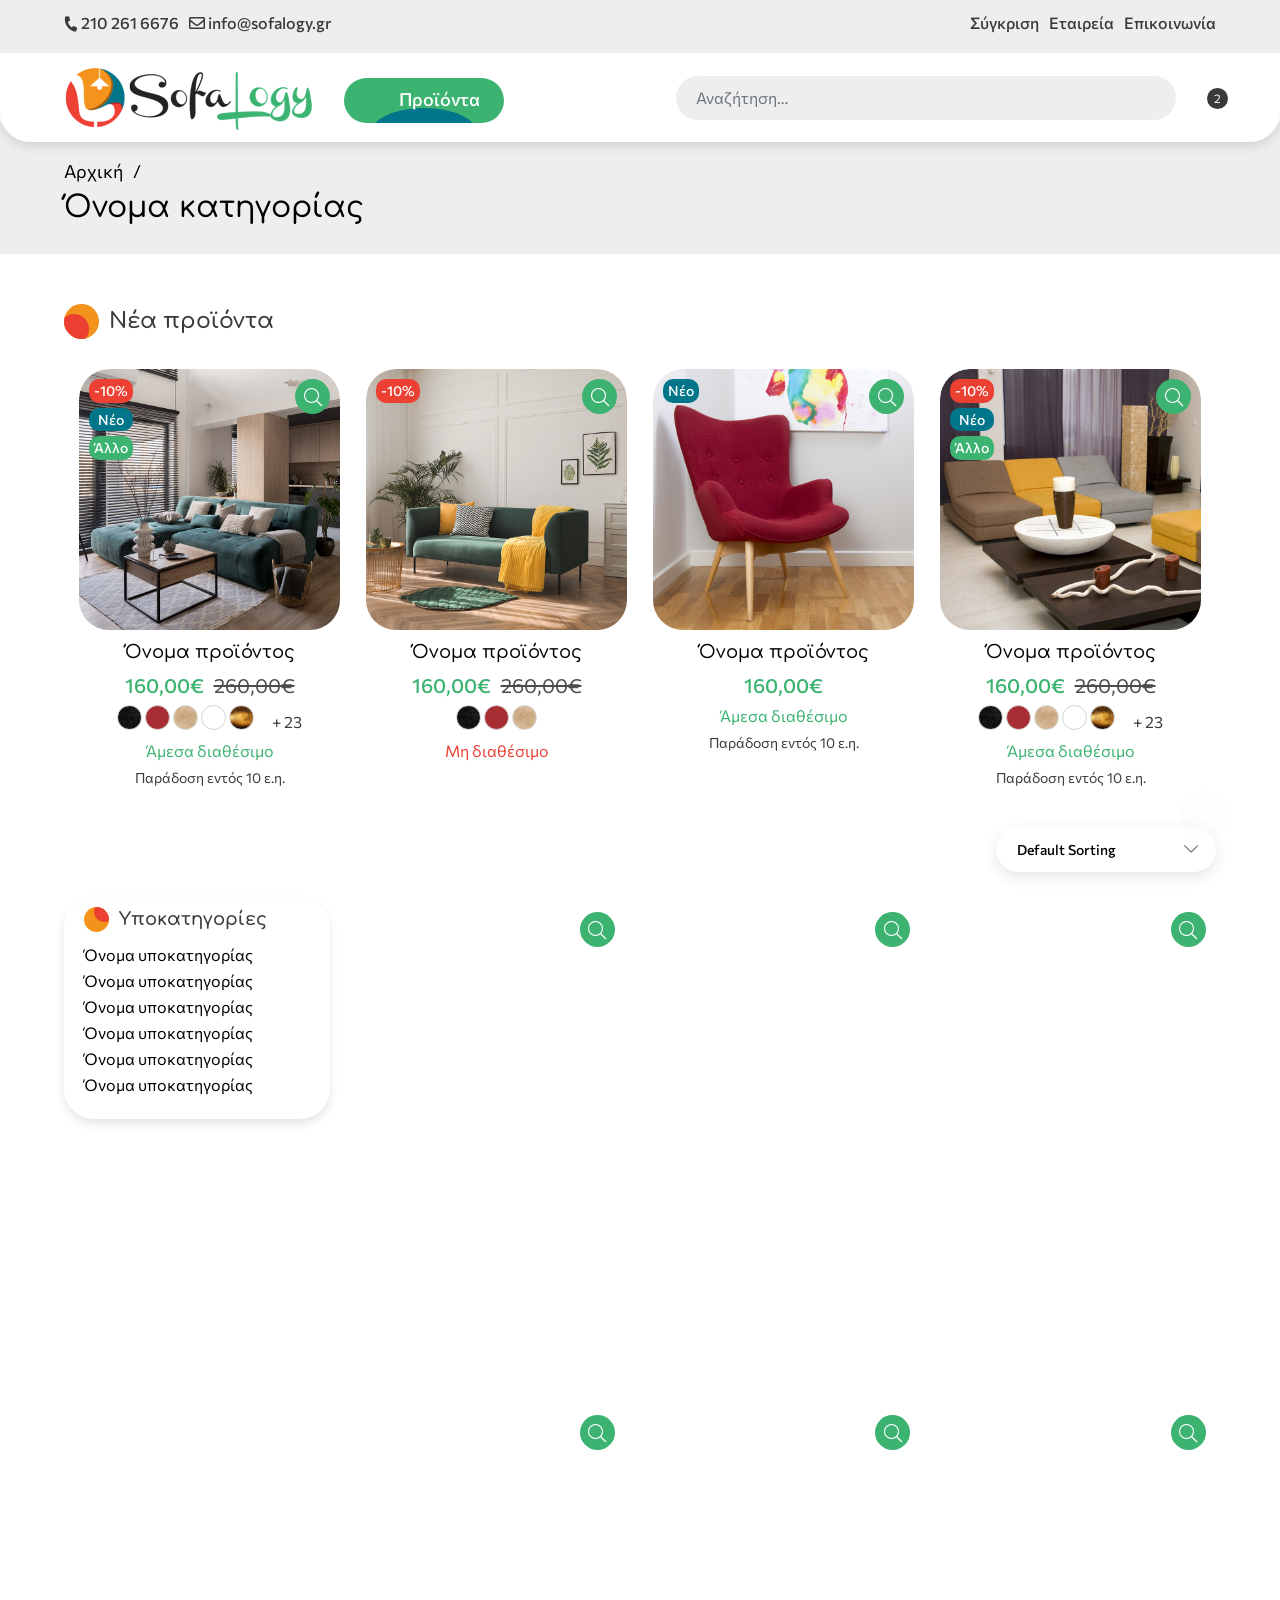
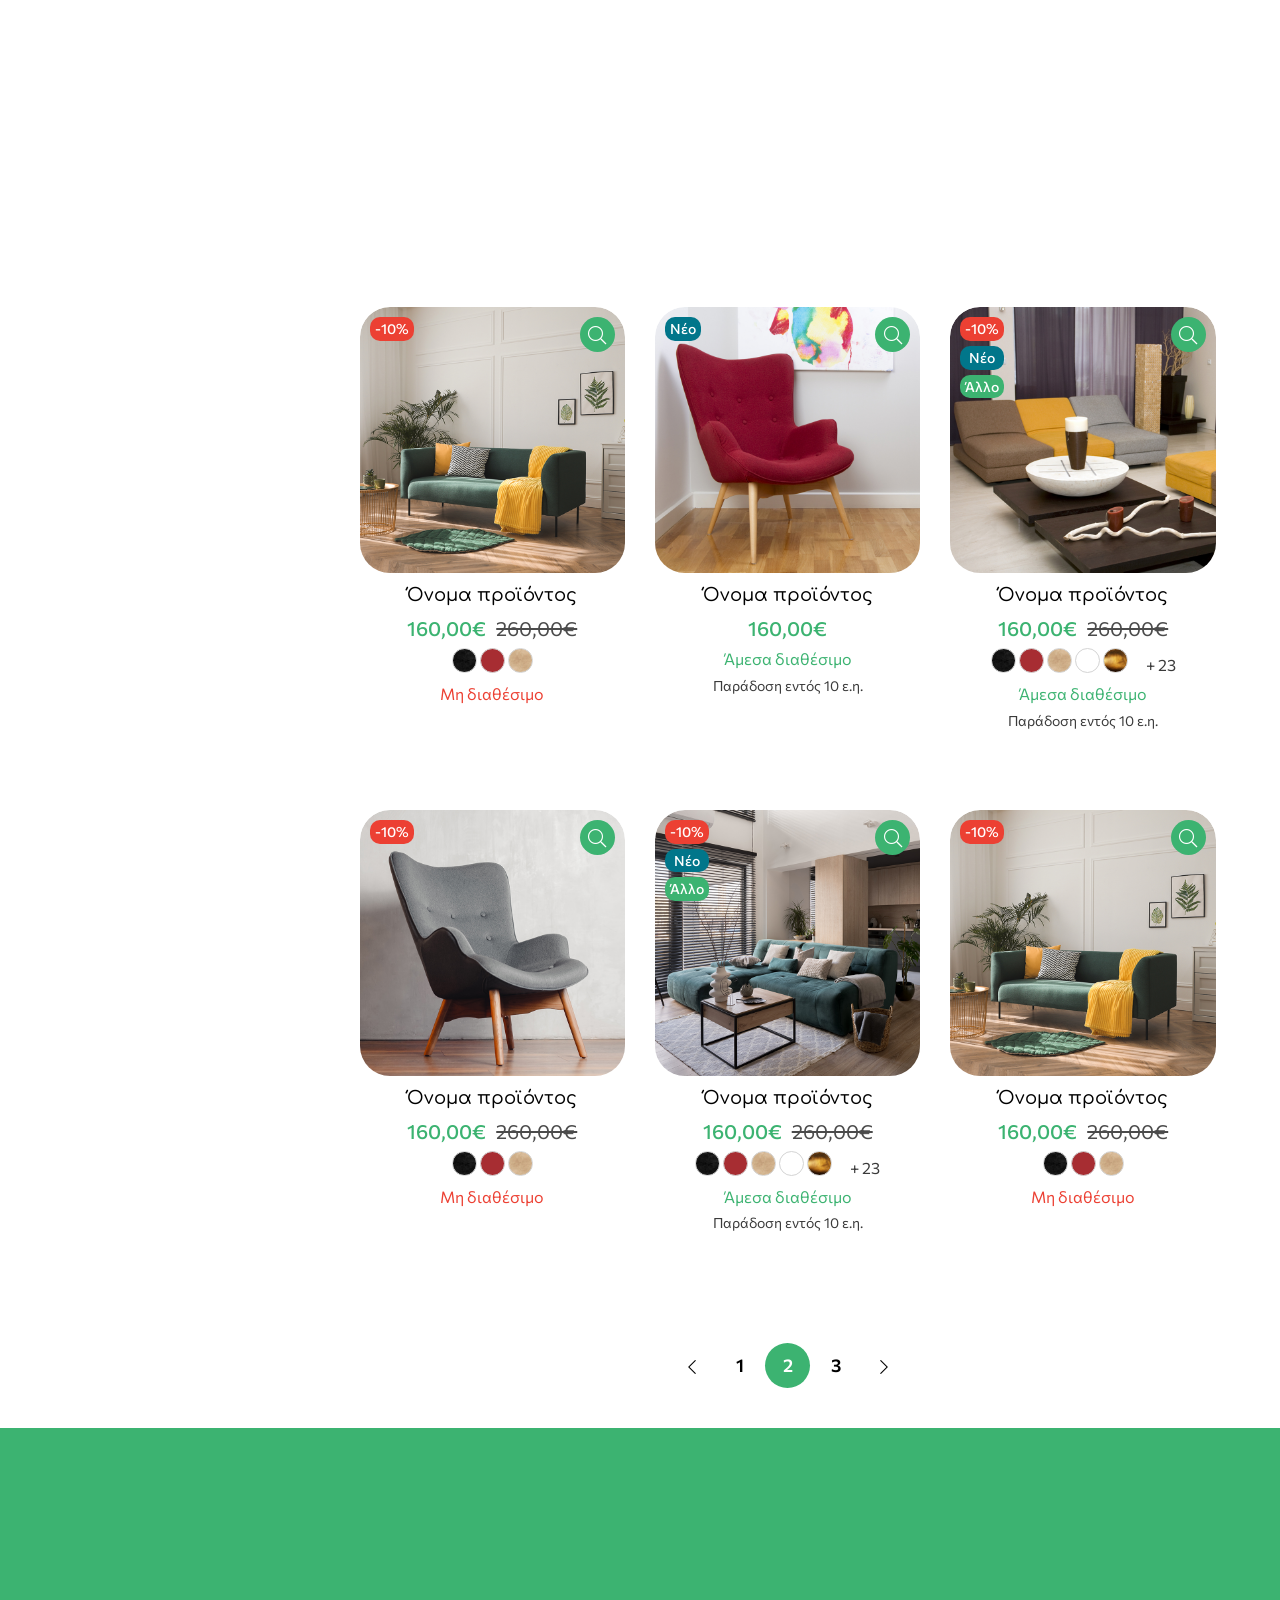
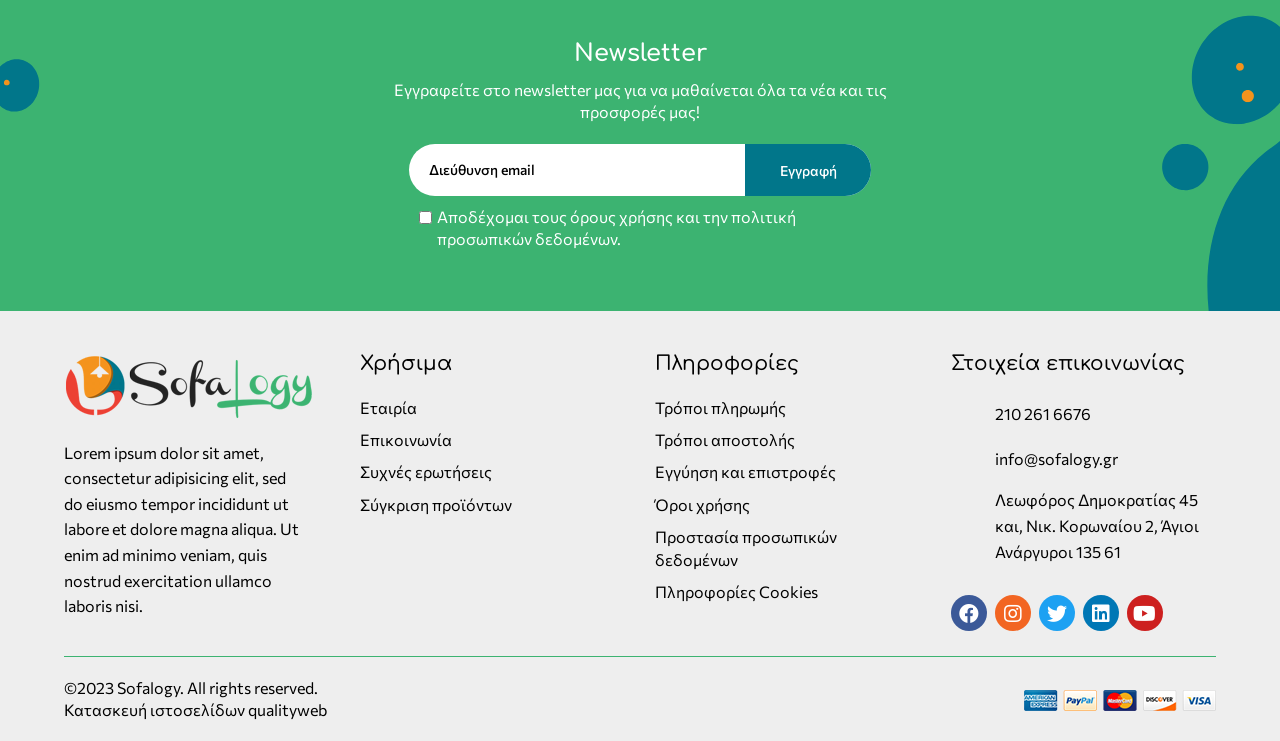
<file: shop.html>
﻿<!DOCTYPE html>
<html class="no-js" lang="el">

<head>
    <meta charset="utf-8">
    <meta http-equiv="x-ua-compatible" content="ie=edge">
    <title>Sofalogy</title>
    <meta name="robots" content="noindex, follow">
    <meta name="description" content="">
    <meta name="viewport" content="width=device-width, initial-scale=1, shrink-to-fit=no">
    <!-- Favicon -->
    <link rel="shortcut icon" type="image/x-icon" href="assets/images/favicon.png">

    <!-- CSS (Font, Vendor, Icon, Plugins & Style CSS files) -->

    <!-- Font CSS -->
    <link rel="preconnect" href="https://fonts.googleapis.com">
    <link rel="preconnect" href="https://fonts.gstatic.com" crossorigin="">


    <!-- Vendor CSS (Bootstrap & Icon Font) -->
    <link rel="stylesheet" href="assets/css/vendor/bootstrap.min.css">

    <!-- Plugins CSS (All Plugins Files) -->
    <link rel="stylesheet" href="assets/css/plugins/swiper-bundle.min.css">
    <link rel="stylesheet" href="assets/css/plugins/animate.css">
    <link rel="stylesheet" href="assets/css/plugins/font-awesome.min.css">
    <link rel="stylesheet" href="assets/css/plugins/simple-line-icons.css">
    <link rel="stylesheet" href="assets/css/plugins/fancybox.min.css">
    <link rel="stylesheet" href="assets/css/plugins/nice-select.css">
    <link rel="stylesheet" href="assets/css/plugins/range-slider.css">

    <!-- Style CSS -->
    <link rel="stylesheet" href="assets/css/style.css">

</head>

<body>

    <div class="preloader">
        <img src="assets/images/logo.png" alt="Sofalogy">
    </div>

    <!--== Wrapper Start ==-->
    <div class="wrapper home-six-wrapper">

        <!--== Start Header Wrapper ==-->
        <header class="header-wrapper">
            <div class="header-top d-none d-md-block">
                <div class="container-fluid">
                    <div class="header-top-area">
                        <div class="header-top-contact">
                            <a href="tel:210 261 6676"><i class="fas fa-phone"></i> 210 261 6676</a>
                            <a href="mailto:info@sofalogy.gr"><i class="far fa-envelope"></i>
                                info@sofalogy.gr</a>
                        </div>
                        <div class="header-top-action-area">
                            <a href="#">Σύγκριση</a>
                            <a href="about.html">Εταιρεία</a>
                            <a href="contact.html">Επικοινωνία</a>
                        </div>
                    </div>
                </div>
            </div>
            <div class="header-middle">
                <div class="container-fluid">
                    <div class="row align-items-center">
                        <div class="col-auto">
                            <div class="header-logo-area">
                                <a href="index.html">
                                    <img class="logo-main" src="assets/images/logo.png" alt="Logo">
                                </a>
                            </div>
                        </div>
                        <div class="col-auto header-menu-btn">
                            <button class="btn-menu btn" type="button" data-bs-toggle="offcanvas"
                                data-bs-target="#offcanvasWithBothOptions" aria-controls="offcanvasWithBothOptions">
                                <!--<i class="fas fa-bars"></i>-->
                                <lord-icon src="https://cdn.lordicon.com/uwinmnkh.json" trigger="morph" target="button" stroke="30" state="morph-analytics-1" loading="lazy" colors="primary:#ffffff"></lord-icon>
                                <span>Προϊόντα</span>
                            </button>
                        </div>
                        <div class="col-auto header-actions">
                            <div class="header-searchbar d-none d-lg-block">
                                <div class="search-box-form-wrap">
                                    <form action="#" method="post">
                                        <div class="search-form position-relative">
                                            <label for="search-input" class="visually-hidden">Αναζήτηση</label>
                                            <input id="search-input" type="search" class="form-control" placeholder="Αναζήτηση…">
                                            <button class="search-button" type="button">
                                                <lord-icon src="https://cdn.lordicon.com/ybaojceo.json" trigger="morph" target="form" loading="lazy" colors="primary:#3cb371,secondary:#eeeeee,tertiary:#3a3a3a"></lord-icon>
                                            </button>
                                        </div>
                                    </form>
                                </div>
                            </div>
                            <button class="btn-search-menu d-lg-none" type="button" data-bs-toggle="offcanvas" title="Αναζήτηση" data-bs-target="#AsideOffcanvasSearch" aria-controls="AsideOffcanvasSearch">
                                <!--<i class="fas fa-search"></i>-->
                                <lord-icon src="https://cdn.lordicon.com/ybaojceo.json" trigger="morph" target="button" loading="lazy" colors="primary:#3cb371,secondary:#eeeeee,tertiary:#3a3a3a"></lord-icon>
                            </button>
                            <div class="header-action-wishlist">
                                <!--<i class="fas fa-user"></i>-->
                                <lord-icon src="https://cdn.lordicon.com/xcxzayqr.json" trigger="morph" target=".header-action-wishlist" loading="lazy" colors="primary:#3cb371,secondary:#aaaaaa"  title="Λογαριασμός"></lord-icon>
                                <ul class="header-action-dropdown">
                                    <li><a href="#">Σύνδεση</a></li>
                                    <li><a href="#">Εγγραφή</a></li>
                                </ul>
                            </div>
                            <button class="header-action-cart" type="button" data-bs-toggle="offcanvas" title="Καλάθι" data-bs-target="#offcanvasWithCartSidebar" aria-controls="offcanvasWithCartSidebar">
                                <!--<i class="fas fa-shopping-cart"></i>-->
                                <lord-icon src="https://cdn.lordicon.com/cosvjkbu.json" trigger="morph" target="button" loading="lazy" colors="primary:#3cb371,secondary:#01768a,tertiary:#3a3a3a"></lord-icon>
                                <span class="cart-count">2</span>
                            </button>
                            <button class="btn-menu d-md-none" type="button" data-bs-toggle="offcanvas"
                                data-bs-target="#offcanvasWithBothOptions" aria-controls="offcanvasWithBothOptions">
                                <!--<i class="fas fa-bars"></i>-->
                                <lord-icon src="https://cdn.lordicon.com/uwinmnkh.json" trigger="morph" target="button" stroke="30" state="morph-analytics-1" loading="lazy" colors="primary:#3cb371"></lord-icon>
                            </button>
                        </div>
                    </div>
                </div>
            </div>
        </header>
        <!--== End Header Wrapper ==-->


        <main class="main-content">

            <!--== Start Page Header Area Wrapper ==-->
            <section class="page-header-area wow fadeInDown" data-wow-delay=".4s">
                <div class="container-fluid">
                    <div class="row">
                        <div class="col-sm-12">
                            <div class="page-header-content">
                                <ol class="breadcrumb">
                                    <li class="breadcrumb-item"><a href="index.html">Αρχική</a></li>
                                    <li class="breadcrumb-item d-none" aria-current="page">Όνομα κατηγορίας</li>
                                </ol>
                                <h1 class="page-header-title">Όνομα κατηγορίας</h1>
                            </div>
                        </div>
                    </div>
                </div>
            </section>
            <!--== End Page Header Area Wrapper ==-->

            
            <!--== Start Vitrina Product Area Wrapper ==-->
            <section class="product-area">
                <div class="container-fluid">
                    <div class="section-title d-flex justify-content-between mb-6 mb-xxl-8">
                        <h3 class="title mt-n2 mb-0 wow fadeInLeft" data-wow-delay=".2s"><span class="title-dot"></span><span>Νέα προϊόντα</span></h3>
                    </div>
                    <div class="swiper product-home-slider-two swiper-button-style swiper-button-style10 wow fadeInUp" data-wow-delay=".6s">
                        <div class="swiper-wrapper">
                            <!--== Start Product Item ==-->
                            <div class="swiper-slide product-item">
                                <a class="product-item-thumb" href="product.html">
                                    <img src="assets/images/prod-1.jpg" alt="">
                                </a>
                                <div class="badges">
                                    <span class="sale">-10%</span>
                                    <span class="new">Νέο</span>
                                    <span>Άλλο</span>
                                </div>
                                <div class="product-item-action">
                                    <button type="button" class="product-action-btn action-btn-quick-view"
                                        data-bs-toggle="modal" data-bs-target="#action-QuickViewModal">
                                        <i class="fal fa-search"></i>
                                    </button>
                                    <button type="button" class="product-action-btn action-btn-addtocart"
                                        data-bs-toggle="modal" data-bs-target="#">
                                        <i class="fal fa-cart-plus"></i>
                                    </button>
                                    <button type="button" class="product-action-btn action-btn-wishlist"
                                        data-bs-toggle="modal" data-bs-target="#">
                                        <i class="fal fa-heart"></i>
                                    </button>
                                    <button type="button" class="product-action-btn action-btn-compare"
                                        data-bs-toggle="modal" data-bs-target="#">
                                        <i class="fal fa-random"></i>
                                    </button>
                                </div>
                                <div class="product-item-info text-center pb-6">
                                    <h5 class="product-item-title"><a href="product.html">Όνομα προϊόντος</a></h5>
                                    <div class="product-item-price">160,00&euro; <span
                                            class="price-old">260,00&euro;</span></div>
                                    <div class="product-item-colors">
                                        <span style="background-image: url('assets/images/colors/color-1.jpg');"></span>
                                        <span style="background-color: #a72d32"></span>
                                        <span style="background-image: url('assets/images/colors/color-2.jpg');"></span>
                                        <span style="background-color: #ffffff"></span>
                                        <span style="background-image: url('assets/images/colors/color-3.jpg');"></span>
                                        <div class='colors-extra'>+ 23 </div>
                                    </div>
                                    <div class="product-item-stock">Άμεσα διαθέσιμο</div>
                                    <div class="product-item-delivery">Παράδοση εντός 10 ε.η.</div>
                                </div>
                            </div>
                            <!--== End Product Item ==-->

                            <!--== Start Product Item ==-->
                            <div class="swiper-slide product-item">
                                <a class="product-item-thumb" href="product.html">
                                    <img src="assets/images/prod-2.jpg" alt="">
                                </a>
                                <div class="badges">
                                    <span class="sale">-10%</span>
                                </div>
                                <div class="product-item-action">
                                    <button type="button" class="product-action-btn action-btn-quick-view"
                                        data-bs-toggle="modal" data-bs-target="#action-QuickViewModal">
                                        <i class="fal fa-search"></i>
                                    </button>
                                    <button type="button" class="product-action-btn action-btn-addtocart"
                                        data-bs-toggle="modal" data-bs-target="#">
                                        <i class="fal fa-cart-plus"></i>
                                    </button>
                                    <button type="button" class="product-action-btn action-btn-wishlist"
                                        data-bs-toggle="modal" data-bs-target="#">
                                        <i class="fal fa-heart"></i>
                                    </button>
                                    <button type="button" class="product-action-btn action-btn-compare"
                                        data-bs-toggle="modal" data-bs-target="#">
                                        <i class="fal fa-random"></i>
                                    </button>
                                </div>
                                <div class="product-item-info text-center pb-6">
                                    <h5 class="product-item-title"><a href="product.html">Όνομα προϊόντος</a></h5>
                                    <div class="product-item-price">160,00&euro; <span
                                            class="price-old">260,00&euro;</span></div>
                                    <div class="product-item-colors">
                                        <span style="background-image: url('assets/images/colors/color-1.jpg');"></span>
                                        <span style="background-color: #a72d32"></span>
                                        <span style="background-image: url('assets/images/colors/color-2.jpg');"></span>
                                    </div>
                                    <div class="product-item-stock nostock">Μη διαθέσιμο</div>
                                </div>
                            </div>
                            <!--== End Product Item ==-->

                            <!--== Start Product Item ==-->
                            <div class="swiper-slide product-item">
                                <a class="product-item-thumb" href="product.html">
                                    <img src="assets/images/prod-3.jpg" alt="">
                                </a>
                                <div class="badges">
                                    <span class="new">Νέο</span>
                                </div>
                                <div class="product-item-action">
                                    <button type="button" class="product-action-btn action-btn-quick-view"
                                        data-bs-toggle="modal" data-bs-target="#action-QuickViewModal">
                                        <i class="fal fa-search"></i>
                                    </button>
                                    <button type="button" class="product-action-btn action-btn-addtocart"
                                        data-bs-toggle="modal" data-bs-target="#">
                                        <i class="fal fa-cart-plus"></i>
                                    </button>
                                    <button type="button" class="product-action-btn action-btn-wishlist"
                                        data-bs-toggle="modal" data-bs-target="#">
                                        <i class="fal fa-heart"></i>
                                    </button>
                                    <button type="button" class="product-action-btn action-btn-compare"
                                        data-bs-toggle="modal" data-bs-target="#">
                                        <i class="fal fa-random"></i>
                                    </button>
                                </div>
                                <div class="product-item-info text-center pb-6">
                                    <h5 class="product-item-title"><a href="product.html">Όνομα προϊόντος</a></h5>
                                    <div class="product-item-price">160,00&euro;</div>
                                    <div class="product-item-colors">
                                    </div>
                                    <div class="product-item-stock">Άμεσα διαθέσιμο</div>
                                    <div class="product-item-delivery">Παράδοση εντός 10 ε.η.</div>
                                </div>
                            </div>
                            <!--== End Product Item ==-->

                            <!--== Start Product Item ==-->
                            <div class="swiper-slide product-item">
                                <a class="product-item-thumb" href="product.html">
                                    <img src="assets/images/prod-4.jpg" alt="">
                                </a>
                                <div class="badges">
                                    <span class="sale">-10%</span>
                                    <span class="new">Νέο</span>
                                    <span>Άλλο</span>
                                </div>
                                <div class="product-item-action">
                                    <button type="button" class="product-action-btn action-btn-quick-view"
                                        data-bs-toggle="modal" data-bs-target="#action-QuickViewModal">
                                        <i class="fal fa-search"></i>
                                    </button>
                                    <button type="button" class="product-action-btn action-btn-addtocart"
                                        data-bs-toggle="modal" data-bs-target="#">
                                        <i class="fal fa-cart-plus"></i>
                                    </button>
                                    <button type="button" class="product-action-btn action-btn-wishlist"
                                        data-bs-toggle="modal" data-bs-target="#">
                                        <i class="fal fa-heart"></i>
                                    </button>
                                    <button type="button" class="product-action-btn action-btn-compare"
                                        data-bs-toggle="modal" data-bs-target="#">
                                        <i class="fal fa-random"></i>
                                    </button>
                                </div>
                                <div class="product-item-info text-center pb-6">
                                    <h5 class="product-item-title"><a href="product.html">Όνομα προϊόντος</a></h5>
                                    <div class="product-item-price">160,00&euro; <span
                                            class="price-old">260,00&euro;</span></div>
                                    <div class="product-item-colors">
                                        <span style="background-image: url('assets/images/colors/color-1.jpg');"></span>
                                        <span style="background-color: #a72d32"></span>
                                        <span style="background-image: url('assets/images/colors/color-2.jpg');"></span>
                                        <span style="background-color: #ffffff"></span>
                                        <span style="background-image: url('assets/images/colors/color-3.jpg');"></span>
                                        <div class='colors-extra'>+ 23 </div>
                                    </div>
                                    <div class="product-item-stock">Άμεσα διαθέσιμο</div>
                                    <div class="product-item-delivery">Παράδοση εντός 10 ε.η.</div>
                                </div>
                            </div>
                            <!--== End Product Item ==-->

                            <!--== Start Product Item ==-->
                            <div class="swiper-slide product-item">
                                <a class="product-item-thumb" href="product.html">
                                    <img src="assets/images/prod-5.jpg" alt="">
                                </a>
                                <div class="badges">
                                    <span class="sale">-10%</span>
                                </div>
                                <div class="product-item-action">
                                    <button type="button" class="product-action-btn action-btn-quick-view"
                                        data-bs-toggle="modal" data-bs-target="#action-QuickViewModal">
                                        <i class="fal fa-search"></i>
                                    </button>
                                    <button type="button" class="product-action-btn action-btn-addtocart"
                                        data-bs-toggle="modal" data-bs-target="#">
                                        <i class="fal fa-cart-plus"></i>
                                    </button>
                                    <button type="button" class="product-action-btn action-btn-wishlist"
                                        data-bs-toggle="modal" data-bs-target="#">
                                        <i class="fal fa-heart"></i>
                                    </button>
                                    <button type="button" class="product-action-btn action-btn-compare"
                                        data-bs-toggle="modal" data-bs-target="#">
                                        <i class="fal fa-random"></i>
                                    </button>
                                </div>
                                <div class="product-item-info text-center pb-6">
                                    <h5 class="product-item-title"><a href="product.html">Όνομα προϊόντος</a></h5>
                                    <div class="product-item-price">160,00&euro; <span
                                            class="price-old">260,00&euro;</span></div>
                                    <div class="product-item-colors">
                                        <span style="background-image: url('assets/images/colors/color-1.jpg');"></span>
                                        <span style="background-color: #a72d32"></span>
                                        <span style="background-image: url('assets/images/colors/color-2.jpg');"></span>
                                    </div>
                                    <div class="product-item-stock nostock">Μη διαθέσιμο</div>
                                </div>
                            </div>
                            <!--== End Product Item ==-->
                        </div>
                        <!--== Start Swiper Navigation ==-->
                        <div class="swiper-button-prev"></div>
                        <div class="swiper-button-next"></div>
                    </div>
                </div>
            </section>
            <!--== End Vitrina Product Area Wrapper ==-->

            <!--== Start Product Area Wrapper ==-->
            <section class="product-area">
                <div class="container-fluid">
                    <div class="row">
                        <div class="col-lg-4 col-xl-3">
                            <!--== Start Sidebar Area Wrapper ==-->
                            <div class="sidebar-area">
                                <div class="sidebar-inner">
                                    <div class="sidebar-title-mobile d-flex d-lg-none">
                                        <h4>Φίλτρα</h4>
                                        <div class="close-btn">&times;</div>
                                    </div>
                                    <div class="widgets-container">

                                        <div class="widget-item widget-item-one pb-5  wow fadeInLeft" data-wow-delay=".2s">
                                            <div class="section-title d-flex justify-content-between">
                                                <h4 class="title mt-n2 mb-0"><span class="title-dot"></span><span>Υποκατηγορίες</span></h4>
                                            </div>
                                            <div class="widget-categories-list">
                                                <a class="widget-category-item" href="shop.html">Όνομα υποκατηγορίας</a>
                                                <a class="widget-category-item" href="shop.html">Όνομα υποκατηγορίας</a>
                                                <a class="widget-category-item" href="shop.html">Όνομα υποκατηγορίας</a>
                                                <a class="widget-category-item" href="shop.html">Όνομα υποκατηγορίας</a>
                                                <a class="widget-category-item" href="shop.html">Όνομα υποκατηγορίας</a>
                                                <a class="widget-category-item" href="shop.html">Όνομα υποκατηγορίας</a>
                                            </div>
                                        </div>
        
                                        <div class="widget-item widget-item-one wow fadeInLeft" data-wow-delay=".4s">
                                            <div class="section-title d-flex justify-content-between">
                                                <h4 class="title mt-n2 mb-0"><span class="title-dot"></span><span>Τιμή</span></h4>
                                            </div>
                                            <div class="widget-price-filter pe-0">
                                                <div class="slider-range" id="slider-range"></div>
                                                <div class="slider-labels">
                                                    <p>Από </p>
                                                    <div class="caption">
                                                        <span id="slider-range-value1"></span>
                                                    </div>
                                                    <p> έως </p>
                                                    <div class="caption">
                                                        <span id="slider-range-value2"></span>
                                                    </div>
                                                </div>
                                            </div>
                                        </div>
        
                                        <div class="widget-item widget-item-one wow fadeInLeft" data-wow-delay=".6s">
                                            <div class="section-title d-flex justify-content-between">
                                                <h4 class="title mt-n2 mb-0"><span class="title-dot"></span><span>Όνομα φίλτρου</span></h4>
                                            </div>
                                            <div class="widget-filter-size">
                                                <div class="filter-form-check">
                                                    <input class="filter-form-check-input" type="checkbox" id="filterSizeChecked1">
                                                    <label class="filter-form-check-label" for="filterSizeChecked1">Όνομα χαρακτηριστικού</label>
                                                </div>
                                                <div class="filter-form-check">
                                                    <input class="filter-form-check-input" type="checkbox" id="filterSizeChecked2">
                                                    <label class="filter-form-check-label" for="filterSizeChecked2">Όνομα χαρακτηριστικού</label>
                                                </div>
                                                <div class="filter-form-check">
                                                    <input class="filter-form-check-input" type="checkbox" id="filterSizeChecked3">
                                                    <label class="filter-form-check-label" for="filterSizeChecked3">Όνομα χαρακτηριστικού</label>
                                                </div>
                                                <div class="filter-form-check">
                                                    <input class="filter-form-check-input" type="checkbox" id="filterSizeChecked4">
                                                    <label class="filter-form-check-label" for="filterSizeChecked4">Όνομα χαρακτηριστικού</label>
                                                </div>
                                            </div>
                                        </div>
                                        <div class="widget-item widget-item-one wow fadeInLeft" data-wow-delay=".6s">
                                            <div class="section-title d-flex justify-content-between">
                                                <h4 class="title mt-n2 mb-0"><span class="title-dot"></span><span>Όνομα φίλτρου</span></h4>
                                            </div>
                                            <div class="widget-filter-size">
                                                <div class="filter-form-check">
                                                    <input class="filter-form-check-input" type="checkbox" id="filterSizeChecked11">
                                                    <label class="filter-form-check-label" for="filterSizeChecked11">Όνομα χαρακτηριστικού</label>
                                                </div>
                                                <div class="filter-form-check">
                                                    <input class="filter-form-check-input" type="checkbox" id="filterSizeChecked21">
                                                    <label class="filter-form-check-label" for="filterSizeChecked21">Όνομα χαρακτηριστικού</label>
                                                </div>
                                                <div class="filter-form-check">
                                                    <input class="filter-form-check-input" type="checkbox" id="filterSizeChecked31">
                                                    <label class="filter-form-check-label" for="filterSizeChecked31">Όνομα χαρακτηριστικού</label>
                                                </div>
                                                <div class="filter-form-check">
                                                    <input class="filter-form-check-input" type="checkbox" id="filterSizeChecked41">
                                                    <label class="filter-form-check-label" for="filterSizeChecked41">Όνομα χαρακτηριστικού</label>
                                                </div>
                                            </div>
                                        </div>
                                    </div>
                                </div>
                            </div>
                            <!--== End Sidebar Area Wrapper ==-->
                        </div>
                        <div class="col-lg-8 col-xl-9">
                            <!--== Start Product Top Bar Area Wrapper ==-->
                            <div class="shop-top-bar">
                                <div class="btn mob-fliter-btn d-block d-lg-none">Φίλτρα</div>

                                <select class="select-shoing">
                                    <option data-display="Default Sorting">Default Sorting</option>
                                    <option value="1">Featured</option>
                                    <option value="2">Best Selling</option>
                                    <option value="3">Price: low to high</option>
                                    <option value="4">Price: high to low</option>
                                </select>
                            </div>
                            <!--== End Product Top Bar Area Wrapper ==-->
                            <div class="row mb-n6">
                                <!--== Start Product Item ==-->
                                <div class="col-sm-6 col-md-4 col-lg-4 col-xl-4 mb-6 wow fadeInUp" data-wow-delay=".4s wow fadeInUp" data-wow-delay=".4s">
                                    <div class="product-item">
                                        <a class="product-item-thumb" href="product.html">
                                            <img src="assets/images/prod-1.jpg" alt="">
                                        </a>
                                        <div class="badges">
                                            <span class="sale">-10%</span>
                                            <span class="new">Νέο</span>
                                            <span>Άλλο</span>
                                        </div>
                                        <div class="product-item-action">
                                            <button type="button" class="product-action-btn action-btn-quick-view" data-bs-toggle="modal" data-bs-target="#action-QuickViewModal">
                                                <i class="fal fa-search"></i>
                                            </button>
                                            <button type="button" class="product-action-btn action-btn-addtocart" data-bs-toggle="modal" data-bs-target="#">
                                                <i class="fal fa-cart-plus"></i>
                                            </button>
                                            <button type="button" class="product-action-btn action-btn-wishlist" data-bs-toggle="modal" data-bs-target="#">
                                                <i class="fal fa-heart"></i>
                                            </button>
                                            <button type="button" class="product-action-btn action-btn-compare" data-bs-toggle="modal" data-bs-target="#">
                                                <i class="fal fa-random"></i>
                                            </button>
                                        </div>
                                        <div class="product-item-info text-center pb-6">
                                            <h5 class="product-item-title"><a href="product.html">Όνομα προϊόντος</a></h5>
                                            <div class="product-item-price">160,00&euro; <span class="price-old">260,00&euro;</span></div>
                                            <div class="product-item-colors">
                                                <span style="background-image: url('assets/images/colors/color-1.jpg');"></span>       
                                                <span style="background-color: #a72d32"></span> 
                                                <span style="background-image: url('assets/images/colors/color-2.jpg');"></span>       
                                                <span style="background-color: #ffffff"></span> 
                                                <span style="background-image: url('assets/images/colors/color-3.jpg');"></span>      
                                                <div class='colors-extra'>+ 23 </div> 
                                            </div>
                                            <div class="product-item-stock">Άμεσα διαθέσιμο</div>
                                            <div class="product-item-delivery">Παράδοση εντός 10 ε.η.</div>
                                        </div>
                                    </div>
                                </div>
                                <!--== End Product Item ==-->
                                <!--== Start Product Item ==-->
                                <div class="col-sm-6 col-md-4 col-lg-4 col-xl-4 mb-6 wow fadeInUp" data-wow-delay=".4s">
                                    <div class="product-item">
                                        <a class="product-item-thumb" href="product.html">
                                            <img src="assets/images/prod-2.jpg" alt="">
                                        </a>
                                        <div class="badges">
                                            <span class="sale">-10%</span>
                                        </div>
                                        <div class="product-item-action">
                                            <button type="button" class="product-action-btn action-btn-quick-view" data-bs-toggle="modal" data-bs-target="#action-QuickViewModal">
                                                <i class="fal fa-search"></i>
                                            </button>
                                            <button type="button" class="product-action-btn action-btn-addtocart" data-bs-toggle="modal" data-bs-target="#">
                                                <i class="fal fa-cart-plus"></i>
                                            </button>
                                            <button type="button" class="product-action-btn action-btn-wishlist" data-bs-toggle="modal" data-bs-target="#">
                                                <i class="fal fa-heart"></i>
                                            </button>
                                            <button type="button" class="product-action-btn action-btn-compare" data-bs-toggle="modal" data-bs-target="#">
                                                <i class="fal fa-random"></i>
                                            </button>
                                        </div>
                                        <div class="product-item-info text-center pb-6">
                                            <h5 class="product-item-title"><a href="product.html">Όνομα προϊόντος</a></h5>
                                            <div class="product-item-price">160,00&euro; <span class="price-old">260,00&euro;</span></div>
                                            <div class="product-item-colors">
                                                <span style="background-image: url('assets/images/colors/color-1.jpg');"></span>       
                                                <span style="background-color: #a72d32"></span> 
                                                <span style="background-image: url('assets/images/colors/color-2.jpg');"></span>
                                            </div>
                                            <div class="product-item-stock nostock">Μη διαθέσιμο</div>
                                        </div>
                                    </div>
                                </div>
                                <!--== End Product Item ==-->
                                <!--== Start Product Item ==-->
                                <div class="col-sm-6 col-md-4 col-lg-4 col-xl-4 mb-6 wow fadeInUp" data-wow-delay=".4s">
                                    <div class="product-item">
                                        <a class="product-item-thumb" href="product.html">
                                            <img src="assets/images/prod-3.jpg" alt="">
                                        </a>
                                        <div class="badges">
                                            <span class="new">Νέο</span>
                                        </div>
                                        <div class="product-item-action">
                                            <button type="button" class="product-action-btn action-btn-quick-view" data-bs-toggle="modal" data-bs-target="#action-QuickViewModal">
                                                <i class="fal fa-search"></i>
                                            </button>
                                            <button type="button" class="product-action-btn action-btn-addtocart" data-bs-toggle="modal" data-bs-target="#">
                                                <i class="fal fa-cart-plus"></i>
                                            </button>
                                            <button type="button" class="product-action-btn action-btn-wishlist" data-bs-toggle="modal" data-bs-target="#">
                                                <i class="fal fa-heart"></i>
                                            </button>
                                            <button type="button" class="product-action-btn action-btn-compare" data-bs-toggle="modal" data-bs-target="#">
                                                <i class="fal fa-random"></i>
                                            </button>
                                        </div>
                                        <div class="product-item-info text-center pb-6">
                                            <h5 class="product-item-title"><a href="product.html">Όνομα προϊόντος</a></h5>
                                            <div class="product-item-price">160,00&euro;</div>
                                            <div class="product-item-colors">
                                            </div>
                                            <div class="product-item-stock">Άμεσα διαθέσιμο</div>
                                            <div class="product-item-delivery">Παράδοση εντός 10 ε.η.</div>
                                        </div>
                                    </div>
                                </div>
                                <!--== End Product Item ==-->
                                <!--== Start Product Item ==-->
                                <div class="col-sm-6 col-md-4 col-lg-4 col-xl-4 mb-6 wow fadeInUp" data-wow-delay=".4s">
                                    <div class="product-item">
                                        <a class="product-item-thumb" href="product.html">
                                            <img src="assets/images/prod-4.jpg" alt="">
                                        </a>
                                        <div class="badges">
                                            <span class="sale">-10%</span>
                                            <span class="new">Νέο</span>
                                            <span>Άλλο</span>
                                        </div>
                                        <div class="product-item-action">
                                            <button type="button" class="product-action-btn action-btn-quick-view" data-bs-toggle="modal" data-bs-target="#action-QuickViewModal">
                                                <i class="fal fa-search"></i>
                                            </button>
                                            <button type="button" class="product-action-btn action-btn-addtocart" data-bs-toggle="modal" data-bs-target="#">
                                                <i class="fal fa-cart-plus"></i>
                                            </button>
                                            <button type="button" class="product-action-btn action-btn-wishlist" data-bs-toggle="modal" data-bs-target="#">
                                                <i class="fal fa-heart"></i>
                                            </button>
                                            <button type="button" class="product-action-btn action-btn-compare" data-bs-toggle="modal" data-bs-target="#">
                                                <i class="fal fa-random"></i>
                                            </button>
                                        </div>
                                        <div class="product-item-info text-center pb-6">
                                            <h5 class="product-item-title"><a href="product.html">Όνομα προϊόντος</a></h5>
                                            <div class="product-item-price">160,00&euro; <span class="price-old">260,00&euro;</span></div>
                                            <div class="product-item-colors">
                                                <span style="background-image: url('assets/images/colors/color-1.jpg');"></span>       
                                                <span style="background-color: #a72d32"></span> 
                                                <span style="background-image: url('assets/images/colors/color-2.jpg');"></span>       
                                                <span style="background-color: #ffffff"></span> 
                                                <span style="background-image: url('assets/images/colors/color-3.jpg');"></span>      
                                                <div class='colors-extra'>+ 23 </div> 
                                            </div>
                                            <div class="product-item-stock">Άμεσα διαθέσιμο</div>
                                            <div class="product-item-delivery">Παράδοση εντός 10 ε.η.</div>
                                        </div>
                                    </div>
                                </div>
                                <!--== End Product Item ==-->
                                <!--== Start Product Item ==-->
                                <div class="col-sm-6 col-md-4 col-lg-4 col-xl-4 mb-6 wow fadeInUp" data-wow-delay=".4s">
                                    <div class="product-item">
                                        <a class="product-item-thumb" href="product.html">
                                            <img src="assets/images/prod-5.jpg" alt="">
                                        </a>
                                        <div class="badges">
                                            <span class="sale">-10%</span>
                                        </div>
                                        <div class="product-item-action">
                                            <button type="button" class="product-action-btn action-btn-quick-view" data-bs-toggle="modal" data-bs-target="#action-QuickViewModal">
                                                <i class="fal fa-search"></i>
                                            </button>
                                            <button type="button" class="product-action-btn action-btn-addtocart" data-bs-toggle="modal" data-bs-target="#">
                                                <i class="fal fa-cart-plus"></i>
                                            </button>
                                            <button type="button" class="product-action-btn action-btn-wishlist" data-bs-toggle="modal" data-bs-target="#">
                                                <i class="fal fa-heart"></i>
                                            </button>
                                            <button type="button" class="product-action-btn action-btn-compare" data-bs-toggle="modal" data-bs-target="#">
                                                <i class="fal fa-random"></i>
                                            </button>
                                        </div>
                                        <div class="product-item-info text-center pb-6">
                                            <h5 class="product-item-title"><a href="product.html">Όνομα προϊόντος</a></h5>
                                            <div class="product-item-price">160,00&euro; <span class="price-old">260,00&euro;</span></div>
                                            <div class="product-item-colors">
                                                <span style="background-image: url('assets/images/colors/color-1.jpg');"></span>       
                                                <span style="background-color: #a72d32"></span> 
                                                <span style="background-image: url('assets/images/colors/color-2.jpg');"></span>
                                            </div>
                                            <div class="product-item-stock nostock">Μη διαθέσιμο</div>
                                        </div>
                                    </div>
                                </div>
                                <!--== End Product Item ==-->
                                <!--== Start Product Item ==-->
                                <div class="col-sm-6 col-md-4 col-lg-4 col-xl-4 mb-6 wow fadeInUp" data-wow-delay=".4s wow fadeInUp" data-wow-delay=".4s">
                                    <div class="product-item">
                                        <a class="product-item-thumb" href="product.html">
                                            <img src="assets/images/prod-1.jpg" alt="">
                                        </a>
                                        <div class="badges">
                                            <span class="sale">-10%</span>
                                            <span class="new">Νέο</span>
                                            <span>Άλλο</span>
                                        </div>
                                        <div class="product-item-action">
                                            <button type="button" class="product-action-btn action-btn-quick-view" data-bs-toggle="modal" data-bs-target="#action-QuickViewModal">
                                                <i class="fal fa-search"></i>
                                            </button>
                                            <button type="button" class="product-action-btn action-btn-addtocart" data-bs-toggle="modal" data-bs-target="#">
                                                <i class="fal fa-cart-plus"></i>
                                            </button>
                                            <button type="button" class="product-action-btn action-btn-wishlist" data-bs-toggle="modal" data-bs-target="#">
                                                <i class="fal fa-heart"></i>
                                            </button>
                                            <button type="button" class="product-action-btn action-btn-compare" data-bs-toggle="modal" data-bs-target="#">
                                                <i class="fal fa-random"></i>
                                            </button>
                                        </div>
                                        <div class="product-item-info text-center pb-6">
                                            <h5 class="product-item-title"><a href="product.html">Όνομα προϊόντος</a></h5>
                                            <div class="product-item-price">160,00&euro; <span class="price-old">260,00&euro;</span></div>
                                            <div class="product-item-colors">
                                                <span style="background-image: url('assets/images/colors/color-1.jpg');"></span>       
                                                <span style="background-color: #a72d32"></span> 
                                                <span style="background-image: url('assets/images/colors/color-2.jpg');"></span>       
                                                <span style="background-color: #ffffff"></span> 
                                                <span style="background-image: url('assets/images/colors/color-3.jpg');"></span>      
                                                <div class='colors-extra'>+ 23 </div> 
                                            </div>
                                            <div class="product-item-stock">Άμεσα διαθέσιμο</div>
                                            <div class="product-item-delivery">Παράδοση εντός 10 ε.η.</div>
                                        </div>
                                    </div>
                                </div>
                                <!--== End Product Item ==-->
                                <!--== Start Product Item ==-->
                                <div class="col-sm-6 col-md-4 col-lg-4 col-xl-4 mb-6 wow fadeInUp" data-wow-delay=".4s">
                                    <div class="product-item">
                                        <a class="product-item-thumb" href="product.html">
                                            <img src="assets/images/prod-2.jpg" alt="">
                                        </a>
                                        <div class="badges">
                                            <span class="sale">-10%</span>
                                        </div>
                                        <div class="product-item-action">
                                            <button type="button" class="product-action-btn action-btn-quick-view" data-bs-toggle="modal" data-bs-target="#action-QuickViewModal">
                                                <i class="fal fa-search"></i>
                                            </button>
                                            <button type="button" class="product-action-btn action-btn-addtocart" data-bs-toggle="modal" data-bs-target="#">
                                                <i class="fal fa-cart-plus"></i>
                                            </button>
                                            <button type="button" class="product-action-btn action-btn-wishlist" data-bs-toggle="modal" data-bs-target="#">
                                                <i class="fal fa-heart"></i>
                                            </button>
                                            <button type="button" class="product-action-btn action-btn-compare" data-bs-toggle="modal" data-bs-target="#">
                                                <i class="fal fa-random"></i>
                                            </button>
                                        </div>
                                        <div class="product-item-info text-center pb-6">
                                            <h5 class="product-item-title"><a href="product.html">Όνομα προϊόντος</a></h5>
                                            <div class="product-item-price">160,00&euro; <span class="price-old">260,00&euro;</span></div>
                                            <div class="product-item-colors">
                                                <span style="background-image: url('assets/images/colors/color-1.jpg');"></span>       
                                                <span style="background-color: #a72d32"></span> 
                                                <span style="background-image: url('assets/images/colors/color-2.jpg');"></span>
                                            </div>
                                            <div class="product-item-stock nostock">Μη διαθέσιμο</div>
                                        </div>
                                    </div>
                                </div>
                                <!--== End Product Item ==-->
                                <!--== Start Product Item ==-->
                                <div class="col-sm-6 col-md-4 col-lg-4 col-xl-4 mb-6 wow fadeInUp" data-wow-delay=".4s">
                                    <div class="product-item">
                                        <a class="product-item-thumb" href="product.html">
                                            <img src="assets/images/prod-3.jpg" alt="">
                                        </a>
                                        <div class="badges">
                                            <span class="new">Νέο</span>
                                        </div>
                                        <div class="product-item-action">
                                            <button type="button" class="product-action-btn action-btn-quick-view" data-bs-toggle="modal" data-bs-target="#action-QuickViewModal">
                                                <i class="fal fa-search"></i>
                                            </button>
                                            <button type="button" class="product-action-btn action-btn-addtocart" data-bs-toggle="modal" data-bs-target="#">
                                                <i class="fal fa-cart-plus"></i>
                                            </button>
                                            <button type="button" class="product-action-btn action-btn-wishlist" data-bs-toggle="modal" data-bs-target="#">
                                                <i class="fal fa-heart"></i>
                                            </button>
                                            <button type="button" class="product-action-btn action-btn-compare" data-bs-toggle="modal" data-bs-target="#">
                                                <i class="fal fa-random"></i>
                                            </button>
                                        </div>
                                        <div class="product-item-info text-center pb-6">
                                            <h5 class="product-item-title"><a href="product.html">Όνομα προϊόντος</a></h5>
                                            <div class="product-item-price">160,00&euro;</div>
                                            <div class="product-item-colors">
                                            </div>
                                            <div class="product-item-stock">Άμεσα διαθέσιμο</div>
                                            <div class="product-item-delivery">Παράδοση εντός 10 ε.η.</div>
                                        </div>
                                    </div>
                                </div>
                                <!--== End Product Item ==-->
                                <!--== Start Product Item ==-->
                                <div class="col-sm-6 col-md-4 col-lg-4 col-xl-4 mb-6 wow fadeInUp" data-wow-delay=".4s">
                                    <div class="product-item">
                                        <a class="product-item-thumb" href="product.html">
                                            <img src="assets/images/prod-4.jpg" alt="">
                                        </a>
                                        <div class="badges">
                                            <span class="sale">-10%</span>
                                            <span class="new">Νέο</span>
                                            <span>Άλλο</span>
                                        </div>
                                        <div class="product-item-action">
                                            <button type="button" class="product-action-btn action-btn-quick-view" data-bs-toggle="modal" data-bs-target="#action-QuickViewModal">
                                                <i class="fal fa-search"></i>
                                            </button>
                                            <button type="button" class="product-action-btn action-btn-addtocart" data-bs-toggle="modal" data-bs-target="#">
                                                <i class="fal fa-cart-plus"></i>
                                            </button>
                                            <button type="button" class="product-action-btn action-btn-wishlist" data-bs-toggle="modal" data-bs-target="#">
                                                <i class="fal fa-heart"></i>
                                            </button>
                                            <button type="button" class="product-action-btn action-btn-compare" data-bs-toggle="modal" data-bs-target="#">
                                                <i class="fal fa-random"></i>
                                            </button>
                                        </div>
                                        <div class="product-item-info text-center pb-6">
                                            <h5 class="product-item-title"><a href="product.html">Όνομα προϊόντος</a></h5>
                                            <div class="product-item-price">160,00&euro; <span class="price-old">260,00&euro;</span></div>
                                            <div class="product-item-colors">
                                                <span style="background-image: url('assets/images/colors/color-1.jpg');"></span>       
                                                <span style="background-color: #a72d32"></span> 
                                                <span style="background-image: url('assets/images/colors/color-2.jpg');"></span>       
                                                <span style="background-color: #ffffff"></span> 
                                                <span style="background-image: url('assets/images/colors/color-3.jpg');"></span>      
                                                <div class='colors-extra'>+ 23 </div> 
                                            </div>
                                            <div class="product-item-stock">Άμεσα διαθέσιμο</div>
                                            <div class="product-item-delivery">Παράδοση εντός 10 ε.η.</div>
                                        </div>
                                    </div>
                                </div>
                                <!--== End Product Item ==-->
                                <!--== Start Product Item ==-->
                                <div class="col-sm-6 col-md-4 col-lg-4 col-xl-4 mb-6 wow fadeInUp" data-wow-delay=".4s">
                                    <div class="product-item">
                                        <a class="product-item-thumb" href="product.html">
                                            <img src="assets/images/prod-5.jpg" alt="">
                                        </a>
                                        <div class="badges">
                                            <span class="sale">-10%</span>
                                        </div>
                                        <div class="product-item-action">
                                            <button type="button" class="product-action-btn action-btn-quick-view" data-bs-toggle="modal" data-bs-target="#action-QuickViewModal">
                                                <i class="fal fa-search"></i>
                                            </button>
                                            <button type="button" class="product-action-btn action-btn-addtocart" data-bs-toggle="modal" data-bs-target="#">
                                                <i class="fal fa-cart-plus"></i>
                                            </button>
                                            <button type="button" class="product-action-btn action-btn-wishlist" data-bs-toggle="modal" data-bs-target="#">
                                                <i class="fal fa-heart"></i>
                                            </button>
                                            <button type="button" class="product-action-btn action-btn-compare" data-bs-toggle="modal" data-bs-target="#">
                                                <i class="fal fa-random"></i>
                                            </button>
                                        </div>
                                        <div class="product-item-info text-center pb-6">
                                            <h5 class="product-item-title"><a href="product.html">Όνομα προϊόντος</a></h5>
                                            <div class="product-item-price">160,00&euro; <span class="price-old">260,00&euro;</span></div>
                                            <div class="product-item-colors">
                                                <span style="background-image: url('assets/images/colors/color-1.jpg');"></span>       
                                                <span style="background-color: #a72d32"></span> 
                                                <span style="background-image: url('assets/images/colors/color-2.jpg');"></span>
                                            </div>
                                            <div class="product-item-stock nostock">Μη διαθέσιμο</div>
                                        </div>
                                    </div>
                                </div>
                                <!--== End Product Item ==-->
                                <!--== Start Product Item ==-->
                                <div class="col-sm-6 col-md-4 col-lg-4 col-xl-4 mb-6 wow fadeInUp" data-wow-delay=".4s wow fadeInUp" data-wow-delay=".4s">
                                    <div class="product-item">
                                        <a class="product-item-thumb" href="product.html">
                                            <img src="assets/images/prod-1.jpg" alt="">
                                        </a>
                                        <div class="badges">
                                            <span class="sale">-10%</span>
                                            <span class="new">Νέο</span>
                                            <span>Άλλο</span>
                                        </div>
                                        <div class="product-item-action">
                                            <button type="button" class="product-action-btn action-btn-quick-view" data-bs-toggle="modal" data-bs-target="#action-QuickViewModal">
                                                <i class="fal fa-search"></i>
                                            </button>
                                            <button type="button" class="product-action-btn action-btn-addtocart" data-bs-toggle="modal" data-bs-target="#">
                                                <i class="fal fa-cart-plus"></i>
                                            </button>
                                            <button type="button" class="product-action-btn action-btn-wishlist" data-bs-toggle="modal" data-bs-target="#">
                                                <i class="fal fa-heart"></i>
                                            </button>
                                            <button type="button" class="product-action-btn action-btn-compare" data-bs-toggle="modal" data-bs-target="#">
                                                <i class="fal fa-random"></i>
                                            </button>
                                        </div>
                                        <div class="product-item-info text-center pb-6">
                                            <h5 class="product-item-title"><a href="product.html">Όνομα προϊόντος</a></h5>
                                            <div class="product-item-price">160,00&euro; <span class="price-old">260,00&euro;</span></div>
                                            <div class="product-item-colors">
                                                <span style="background-image: url('assets/images/colors/color-1.jpg');"></span>       
                                                <span style="background-color: #a72d32"></span> 
                                                <span style="background-image: url('assets/images/colors/color-2.jpg');"></span>       
                                                <span style="background-color: #ffffff"></span> 
                                                <span style="background-image: url('assets/images/colors/color-3.jpg');"></span>      
                                                <div class='colors-extra'>+ 23 </div> 
                                            </div>
                                            <div class="product-item-stock">Άμεσα διαθέσιμο</div>
                                            <div class="product-item-delivery">Παράδοση εντός 10 ε.η.</div>
                                        </div>
                                    </div>
                                </div>
                                <!--== End Product Item ==-->
                                <!--== Start Product Item ==-->
                                <div class="col-sm-6 col-md-4 col-lg-4 col-xl-4 mb-6 wow fadeInUp" data-wow-delay=".4s">
                                    <div class="product-item">
                                        <a class="product-item-thumb" href="product.html">
                                            <img src="assets/images/prod-2.jpg" alt="">
                                        </a>
                                        <div class="badges">
                                            <span class="sale">-10%</span>
                                        </div>
                                        <div class="product-item-action">
                                            <button type="button" class="product-action-btn action-btn-quick-view" data-bs-toggle="modal" data-bs-target="#action-QuickViewModal">
                                                <i class="fal fa-search"></i>
                                            </button>
                                            <button type="button" class="product-action-btn action-btn-addtocart" data-bs-toggle="modal" data-bs-target="#">
                                                <i class="fal fa-cart-plus"></i>
                                            </button>
                                            <button type="button" class="product-action-btn action-btn-wishlist" data-bs-toggle="modal" data-bs-target="#">
                                                <i class="fal fa-heart"></i>
                                            </button>
                                            <button type="button" class="product-action-btn action-btn-compare" data-bs-toggle="modal" data-bs-target="#">
                                                <i class="fal fa-random"></i>
                                            </button>
                                        </div>
                                        <div class="product-item-info text-center pb-6">
                                            <h5 class="product-item-title"><a href="product.html">Όνομα προϊόντος</a></h5>
                                            <div class="product-item-price">160,00&euro; <span class="price-old">260,00&euro;</span></div>
                                            <div class="product-item-colors">
                                                <span style="background-image: url('assets/images/colors/color-1.jpg');"></span>       
                                                <span style="background-color: #a72d32"></span> 
                                                <span style="background-image: url('assets/images/colors/color-2.jpg');"></span>
                                            </div>
                                            <div class="product-item-stock nostock">Μη διαθέσιμο</div>
                                        </div>
                                    </div>
                                </div>
                                <!--== End Product Item ==-->
                                
                                <div class="col-12">
                                    <nav class="pagination-area mt-6 mb-6">
                                        <ul class="page-numbers justify-content-center">
                                            <li>
                                                <a class="page-number next" href="shop.html">
                                                    <i class="fal fa-chevron-left"></i>
                                                </a>
                                            </li>
                                            <li>
                                                <a class="page-number" href="shop.html">1</a>
                                            </li>
                                            <li>
                                                <a class="page-number active" href="shop.html">2</a>
                                            </li>
                                            <li>
                                                <a class="page-number" href="shop.html">3</a>
                                            </li>
                                            <li>
                                                <a class="page-number next" href="shop.html">
                                                    <i class="fal fa-chevron-right"></i>
                                                </a>
                                            </li>
                                        </ul>
                                    </nav>
                                </div>
                            </div>
                        </div>
                    </div>
                </div>
            </section>
            <!--== End Product Area Wrapper ==-->




        </main>



        <!--== Start News Letter Area Wrapper ==-->
        <section class="newsletter-area wow fadeInUp" data-wow-delay=".4s">
            <div class="container-fluid">
                <div class="newsletter-two-content-wrap border-0">
                    <div class="row align-items-center">
                        <div class="col-lg-6">
                            <div class="newsletter-two-content">
                                <lord-icon src="https://cdn.lordicon.com/ibkbvtxc.json" trigger="loop-on-hover" target=".newsletter-area" loading="lazy" colors="primary:#01768a,secondary:#eeeeee,tertiary:#ec4033,quaternary:#f3931c"></lord-icon>
                                <div class="info">
                                    <h3 class="title text-white">Newsletter</h3>
                                    <p class="text-white">Εγγραφείτε στο newsletter μας για να μαθαίνεται όλα τα νέα και τις προσφορές μας!</p>
                                </div>
                            </div>
                        </div>
                        <div class="col-lg-5">
                            <form class="newsletter-two-form">
                                <input type="email" class="form-control" placeholder="Διεύθυνση email">
                                <button class="btn-submit" type="submit">Εγγραφή</button>

                                <div class="checkboxX">
                                    <input type="checkbox" name="newsletter_gdpr" id="newsletter_gdpr" required>
                                    <label for="newsletter_gdpr">Αποδέχομαι τους <a href="text.html"
                                            target="_blank">όρους χρήσης</a> και την <a href="text.html"
                                            target="_blank">πολιτική προσωπικών δεδομένων</a>. </label>
                                </div>
                            </form>
                        </div>
                    </div>
                </div>
            </div>
        </section>
        <!--== End News Letter Area Wrapper ==-->




        <!--== Start Footer Area Wrapper ==-->
        <footer class="footer-area wow fadeInUp" data-wow-delay=".2s">
            <div class="container-fluid">
                <!--== Start Footer Main ==-->
                <div class="footer-main">
                    <div class="row justify-content-lg-between mb-n6">
                        <div class="col-md-6 col-xl-3 mb-6">
                            <div class="widget-item">
                                <div class="widget-title"><img src="assets/images/logo.png"></div>
                                <div class="widget-app-info">
                                    <p class="widget-app-desc">
                                        Lorem ipsum dolor sit amet, consectetur adipisicing elit, sed do eiusmo tempor incididunt ut labore et dolore magna aliqua. Ut enim ad minimo veniam, quis nostrud exercitation ullamco laboris nisi.
                                    </p>
                                </div>
                            </div>
                        </div>
                        <div class="col-md-6 col-xl-3 mb-6 order-xl-1">
                            <div class="widget-item">
                                <h4 class="widget-title">Στοιχεία επικοινωνίας</h4>
                                <div class="widget-contact">
                                    <a href="tel:210 261 6676" class="widget-info-item">
                                        <lord-icon src="https://cdn.lordicon.com/pofltmuh.json" trigger="morph" target="a" loading="lazy" colors="primary:#01768a,secondary:#3cb371,tertiary:#3cb371,quaternary:#3cb371"></lord-icon>
                                        <p>210 261 6676</p>
                                    </a>
                                    <a href="mailto:info@sofalogy.gr" class="widget-info-item">
                                        <lord-icon src="https://cdn.lordicon.com/nlgttpqe.json" trigger="morph" target="a" loading="lazy" colors="primary:#2f8154,secondary:#3cb371"></lord-icon>
                                        <p>info@sofalogy.gr</p>
                                    </a>
                                    <a href="https://maps.app.goo.gl/bYWNtQH2e6RJSDDa9" target="_blank" class="widget-info-item">
                                        <lord-icon src="https://cdn.lordicon.com/iikoxwld.json" trigger="morph" target="a" loading="lazy" colors="primary:#3cb371"></lord-icon>
                                        <p>Λεωφόρος Δημοκρατίας 45 και, Νικ. Κορωναίου 2, Άγιοι Ανάργυροι 135 61</p>
                                    </a>
                                    <div class="social-items">
                                        <a class="social-item facebook-item" href="" target="_blank"><i
                                                class="fab fa-facebook"></i></a>
                                        <a class="social-item instagram-item" href="" target="_blank"><i
                                                class="fab fa-instagram"></i></a>
                                        <a class="social-item twitter-item" href="" target="_blank"><i
                                                class="fab fa-twitter"></i></a>
                                        <a class="social-item linkedin-item" href="" target="_blank"><i
                                                class="fab fa-linkedin"></i></a>
                                        <a class="social-item youtube-item" href="" target="_blank"><i
                                                class="fab fa-youtube"></i></a>
                                    </div>
                                </div>
                            </div>
                        </div>
                        <div class="col-md-6 col-xl-3 mb-6">
                            <div class="widget-item">
                                <h4 class="widget-title">Χρήσιμα</h4>
                                <ul class="widget-nav">
                                    <li><a href="about.html">Εταιρία</a></li>
                                    <li><a href="contact.html">Επικοινωνία</a></li>
                                    <li><a href="faq.html">Συχνές ερωτήσεις</a></li>
                                    <li><a href="#">Σύγκριση προϊόντων</a></li>
                                </ul>
                            </div>
                        </div>
                        <div class="col-md-6 col-xl-3 mb-6">
                            <div class="widget-item">
                                <h4 class="widget-title">Πληροφορίες</h4>
                                <ul class="widget-nav">
                                    <li><a href="text.html">Τρόποι πληρωμής</a></li>
                                    <li><a href="text.html">Τρόποι αποστολής</a></li>
                                    <li><a href="text.html">Εγγύηση και επιστροφές</a></li>
                                    <li><a href="text.html">Όροι χρήσης</a></li>
                                    <li><a href="text.html">Προστασία προσωπικών δεδομένων</a></li>
                                    <li><a href="text.html">Πληροφορίες Cookies</a></li>
                                </ul>
                            </div>
                        </div>
                    </div>
                </div>
                <!--== End Footer Main ==-->

                <!--== Start Footer Bottom ==-->
                <div class="footer-bottom">
                    <p class="copyright">
                        ©2023 Sofalogy. All rights reserved.<br>
                        Κατασκευή ιστοσελίδων <a target="_blank" href="https://qualityweb.gr">qualityweb</a></p>
                    <a href="shop.html"><img src="assets/images/payment.png" alt="payment methods"></a>

                </div>
                <!--== End Footer Bottom ==-->
            </div>
        </footer>
        <!--== End Footer Area Wrapper ==-->




        <!--== Scroll Top Button ==-->
        <div class="scroll-to-top"><span class="fa fa-angle-double-up"></span></div>

        <!--== Start Product Quick View Modal ==-->
        <aside class="product-cart-view-modal modal fade" id="action-QuickViewModal" tabindex="-1" aria-hidden="true">
            <div class="modal-dialog modal-dialog-centered">
                <div class="modal-content">
                    <div class="modal-body">
                        <div class="product-quick-view-content">
                            <button type="button" class="btn-close" data-bs-dismiss="modal"><span>×</span></button>
                            <div class="row row-gutter-0">
                                <div class="col-lg-6">
                                    <div class="single-product-slider">
                                        <div class="single-product-thumb">
                                            <div class="swiper single-product-quick-view-slider">
                                                <div class="swiper-wrapper">
                                                    <div class="swiper-slide">
                                                        <div class="thumb-item">
                                                            <img src="assets/images/prod-1.jpg" alt="Image">
                                                        </div>
                                                    </div>
                                                    <div class="swiper-slide">
                                                        <div class="thumb-item">
                                                            <img src="assets/images/prod-1.jpg" alt="Image">
                                                        </div>
                                                    </div>
                                                    <div class="swiper-slide">
                                                        <div class="thumb-item">
                                                            <img src="assets/images/prod-1.jpg" alt="Image">
                                                        </div>
                                                    </div>
                                                </div>
                                                <!-- Add Arrows -->
                                                <div class="swiper-button-next"></div>
                                                <div class="swiper-button-prev"></div>
                                            </div>
                                        </div>
                                    </div>
                                </div>
                                <div class="col-lg-6">
                                    <div class="product-detail-content">
                                        <h2 class="product-detail-title mt-n1 me-10 mb-3">Όνομα προϊόντος</h2>
        
                                        <ul class="product-detail-meta mb-3">
                                            <li><span>SKU:</span> WX-256HG</li>
                                        </ul>
                                        <div class="product-item-price mb-3">160,00&euro; <span
                                                class="price-old">260,00&euro;</span>
                                        </div>
                                        <div class="product-detail-desc textbox mb-3">
                                            <p>
                                                Lorem ipsum dolor sit amet, consectetur adipisicing elit, sed do eiusmo tempor
                                                incididunt ut labore et dolore magna aliqua. Ut enim ad minimo veniam, quis nostrud
                                                exercitation
                                                ullamco laboris nisi.
                                            </p>
                                        </div>
        
                                        
                                        <div class="mb-3">
                                            <a class="product-detail-cart-btn btn btn-third" href="product.html">Επιλογή χαρακτηριστικών</a>
                                        </div>
                                        <div class="mb-3">
                                            <div class="pro-qty">
                                                <input type="text" title="Quantity" value="01">
                                            </div>
                                            <button class="product-detail-cart-btn btn" type="button" data-bs-toggle="modal" data-bs-target="#">Αγορά</button>
                                        </div>
                                        <div class="mb-3">
                                            <button type="button" class="product-detail-compare-btn" data-bs-toggle="modal"
                                                data-bs-target="#">
                                                <i class="icon fal fa-exchange"></i> Προσθήκη στη λίστα σύγκρισης
                                            </button>
                                            <button type="button" class="product-detail-wishlist-btn" data-bs-toggle="modal"
                                                data-bs-target="#">
                                                <i class="icon fal fa-heart"></i> Προσθήκη στα αγαπημένα
                                            </button>
                                        </div>
                                    </div>
                                </div>
                            </div>
                        </div>
                    </div>
                </div>
            </div>
        </aside>
        <!--== End Product Quick View Modal ==-->


        <!--== Start Sidebar Cart Menu ==-->
        <aside class="sidebar-cart-modal offcanvas offcanvas-end" data-bs-scroll="true" tabindex="-1"
            id="offcanvasWithCartSidebar">
            <div class="offcanvas-header">
                <button type="button" class="btn-close cart-close" data-bs-dismiss="offcanvas" aria-label="Close">&times;</button>
            </div>
            <div class="sidebar-cart-inner offcanvas-body">
                <div class="sidebar-cart-content">
                    <div class="sidebar-cart-all">
                        <div class="cart-header">
                            <h3>Καλάθι</h3>
                            <div class="close-style-wrap">
                                <span class="close-style close-style-width-1 cart-close"></span>
                            </div>
                        </div>
                        <div class="cart-content cart-content-padding">
                            <ul>
                                <li class="single-product-cart">
                                    <div class="cart-img">
                                        <a href="product.html"><img src="assets/images/prod-1.jpg" alt="Image"
                                                width="70" height="67"></a>
                                    </div>
                                    <div class="cart-title">
                                        <h4><a href="product.html">Όνομα προϊόντος</a></h4>
                                        <span> 1 × <span class="price"> 12,00&euro; </span></span>
                                    </div>
                                    <div class="cart-delete">
                                        <a href="#"><i class="fal fa-trash-alt"></i></a>
                                    </div>
                                </li>
                                <li class="single-product-cart">
                                    <div class="cart-img">
                                        <a href="product.html"><img src="assets/images/prod-1.jpg" alt="Image"
                                                width="70" height="67"></a>
                                    </div>
                                    <div class="cart-title">
                                        <h4><a href="product.html">Όνομα προϊόντος</a></h4>
                                        <span> 1 × <span class="price"> 12,00&euro; </span></span>
                                    </div>
                                    <div class="cart-delete">
                                        <a href="#"><i class="fal fa-trash-alt"></i></a>
                                    </div>
                                </li>
                            </ul>
                            <div class="cart-total">
                                <h4>Σύνολο: <span>24,00&euro; </span></h4>
                            </div>
                            <div class="cart-checkout-btn">
                                <a class="cart-btn btn btn-secondary" href="#">Προβολη καλαθιού</a>
                                <a class="checkout-btn btn" href="#">Ολοκλήρωση παραγγελίας</a>
                            </div>
                        </div>
                    </div>
                </div>
            </div>
        </aside>
        <!--== End Sidebar Cart Menu ==-->

        <!--== Start Aside Search Menu ==-->
        <aside class="aside-search-box-wrapper offcanvas offcanvas-top" data-bs-scroll="true" tabindex="-1"
            id="AsideOffcanvasSearch">
            <div class="offcanvas-header">
                <div class="container-fluid pt--0 pb--0">
                    <button type="button" class="btn-close" data-bs-dismiss="offcanvas"
                        aria-label="Close">&times;</button>
                </div>
            </div>
            <div class="offcanvas-body">
                <div class="container-fluid pt--0 pb--0">
                    <div class="search-box-form-wrap">
                        <form action="#" method="post">
                            <div class="search-form position-relative">
                                <label for="search-input" class="visually-hidden">Αναζήτηση</label>
                                <input id="search-input" type="search" class="form-control" placeholder="Αναζήτηση…">
                                <button class="search-button" type="button"><i class="fa fa-search"></i></button>
                            </div>
                        </form>
                    </div>
                </div>
            </div>
        </aside>
        <!--== End Aside Search Menu ==-->

        <!--== Start Side Menu ==-->
        <aside class="aside-side-menu-wrapper off-canvas-area offcanvas offcanvas-start" data-bs-scroll="true"
            tabindex="-1" id="offcanvasWithBothOptions">
            <div class="sidemenu-top">
                <div class="header-top-info">
                    <a href="tel:210 261 6676"><i class="fas fa-phone"></i> 210 261 6676</a>
                    <a href="mailto:info@sofalogy.gr"><i class="far fa-envelope"></i>
                        info@sofalogy.gr</a>
                </div>
            </div>
            <div class="offcanvas-header" data-bs-dismiss="offcanvas">
                <h5 class="d-md-none">Menu</h5>
                <h5 class="d-none d-md-block">Προϊόντα</h5>
                <button type="button" class="btn-close">&times;</button>
            </div>
            <div class="offcanvas-body">
                <!-- Start Mobile Menu Wrapper -->
                <div class="res-mobile-menu">
                    <nav id="offcanvasNav" class="offcanvas-menu">
                        <ul>
                            <li><a href="javascript:void(0)">Έπιπλα</a>
                                <ul>
                                    <li><a href="javascript:void(0)">Σαλόνι</a>
                                        <ul>
                                            <li><a href="shop.html">Γωνίες</a></li>
                                            <li><a href="shop.html">2-3Θέσιοι</a></li>
                                            <li><a href="shop.html">Τραπεζάκια Σαλονιού</a></li>
                                            <li><a href="shop.html">Πολυθρόνες</a></li>
                                            <li><a href="shop.html">Συνθέσεις</a></li>
                                            <li><a href="shop.html">Έπιπλα TV</a></li>
                                            <li><a href="shop.html">Μπουφέδες</a></li>
                                            <li><a href="shop.html">Κονσόλες</a></li>
                                            <li><a href="shop.html">Καναπές-Κρεβάτι</a></li>
                                        </ul>
                                    </li>
                                    <li><a href="javascript:void(0)">Τραπεζαρία</a>
                                        <ul>
                                            <li><a href="shop.html">Τραπέζια</a></li>
                                            <li><a href="shop.html">Καρέκλες-Πάγκοι</a></li>
                                            <li><a href="shop.html">Καρέκλες-Πάγκοι</a></li>
                                            <li><a href="shop.html">Βιτρίνες</a></li>
                                        </ul>
                                    </li>
                                    <li><a href="javascript:void(0)">Κρεβατοκάμαρα</a>
                                        <ul>
                                            <li><a href="shop.html">Ντυτές</a></li>
                                            <li><a href="shop.html">Ξύλινες</a></li>
                                            <li><a href="shop.html">Τουαλέτες & Ερμάρια</a></li>
                                            <li><a href="shop.html">Μεταλλικά Κρεβάτια</a></li>
                                        </ul>
                                    </li>
                                </ul>
                            </li>
                            <li><a href="shop.html">Παιδικό</a></li>
                            <li><a href="javascript:void(0)">Φωτισμός</a>
                                <ul>
                                    <li><a href="shop.html">Οροφής</a></li>
                                    <li><a href="shop.html">Επιτραπέζιος</a></li>
                                </ul>
                            </li>
                            <li><a href="javascript:void(0)">Διακόσμηση</a>
                                <ul>
                                    <li><a href="shop.html">Καθρέφτες</a></li>
                                    <li><a href="shop.html">Ραφιέρες – Βιβλιοθήκες</a></li>
                                    <li><a href="shop.html">Μικροαντικείμενα</a></li>
                                </ul>
                            </li>
                            <li><a href="javascript:void(0)">Στρώματα</a>
                                <ul>
                                    <li><a href="shop.html">Wolf</a></li>
                                    <li><a href="shop.html">Candia strom</a></li>
                                    <li><a href="shop.html">Imperial strom</a></li>
                                    <li><a href="shop.html">Linea strom</a></li>
                                    <li><a href="shop.html">Morpheas strom</a></li>
                                </ul>
                            </li>
                            <li><a href="javascript:void(0)">Προσφορές</a>
                                <ul>
                                    <li><a href="shop.html">Σαλόνια</a></li>
                                    <li><a href="shop.html">Καρέκλες</a></li>
                                    <li><a href="shop.html">Τραπέζια</a></li>
                                    <li><a href="shop.html">Κρεβατοκάμαρες</a></li>
                                    <li><a href="shop.html">Συνθέσεις</a></li>
                                    <li><a href="shop.html">Μπουφέδες</a></li>
                                </ul>
                            </li>
                            <li class="d-md-none"><a href="#">Σύγκριση</a></li>
                            <li class="d-md-none"><a href="about.html">Εταιρεία</a></li>
                            <li class="d-md-none"><a href="contact.html">Επικοινωνία</a></li>
                        </ul>
                    </nav>
                </div>
                <!-- End Mobile Menu Wrapper -->
            </div>
        </aside>
        <!--== Start Side Menu ==-->


</div>



    </div>
    <!--== Wrapper End ==-->

    <!-- JS Vendor, Plugins & Activation Script Files -->
    <script src="https://cdn.lordicon.com/lordicon-1.2.0.js"></script>

    <!-- Vendors JS -->
    <script src="assets/js/vendor/modernizr-3.11.7.min.js"></script>
    <script src="assets/js/vendor/jquery-3.6.0.min.js"></script>
    <script src="assets/js/vendor/jquery-migrate-3.3.2.min.js"></script>
    <script src="assets/js/vendor/bootstrap.bundle.min.js"></script>

    <!-- Plugins JS -->
    <script src="assets/js/plugins/swiper-bundle.min.js"></script>
    <script src="assets/js/plugins/fancybox.min.js"></script>
    <script src="assets/js/plugins/jquery.nice-select.min.js"></script>
    <script src="assets/js/plugins/jquery.countdown.min.js"></script>
    <script src="assets/js/plugins/isotope.pkgd.min.js"></script>
    <script src="assets/js/plugins/wow.min.js"></script>
    <script src="assets/js/plugins/range-slider.js"></script>

    <!-- Custom Main JS -->
    <script src="assets/js/main.js"></script>
    <script src="assets/js/fabrics.js"></script>

</body>

</html>
</file>
<file: assets/css/plugins/simple-line-icons.css>
@font-face {
  font-family: 'simple-line-icons';
  src: url('../../fonts/Simple-Line-Icons.eot');
  src: url('../../fonts/Simple-Line-Icons.eot') format('embedded-opentype'), url('../../fonts/Simple-Line-Icons.woff2') format('woff2'), url('../../fonts/Simple-Line-Icons.ttf') format('truetype'), url('../../fonts/Simple-Line-Icons.woff') format('woff'), url('../../fonts/Simple-Line-Icons.svg') format('svg');
  font-weight: normal;
  font-style: normal;
}
/*
 Use the following CSS code if you want to have a class per icon.
 Instead of a list of all class selectors, you can use the generic [class*="icon-"] selector, but it's slower:
*/
.icon-user,
.icon-people,
.icon-user-female,
.icon-user-follow,
.icon-user-following,
.icon-user-unfollow,
.icon-login,
.icon-logout,
.icon-emotsmile,
.icon-phone,
.icon-call-end,
.icon-call-in,
.icon-call-out,
.icon-map,
.icon-location-pin,
.icon-direction,
.icon-directions,
.icon-compass,
.icon-layers,
.icon-menu,
.icon-list,
.icon-options-vertical,
.icon-options,
.icon-arrow-down,
.icon-arrow-left,
.icon-arrow-right,
.icon-arrow-up,
.icon-arrow-up-circle,
.icon-arrow-left-circle,
.icon-arrow-right-circle,
.icon-arrow-down-circle,
.icon-check,
.icon-clock,
.icon-plus,
.icon-minus,
.icon-close,
.icon-event,
.icon-exclamation,
.icon-organization,
.icon-trophy,
.icon-screen-smartphone,
.icon-screen-desktop,
.icon-plane,
.icon-notebook,
.icon-mustache,
.icon-mouse,
.icon-magnet,
.icon-energy,
.icon-disc,
.icon-cursor,
.icon-cursor-move,
.icon-crop,
.icon-chemistry,
.icon-speedometer,
.icon-shield,
.icon-screen-tablet,
.icon-magic-wand,
.icon-hourglass,
.icon-graduation,
.icon-ghost,
.icon-game-controller,
.icon-fire,
.icon-eyeglass,
.icon-envelope-open,
.icon-envelope-letter,
.icon-bell,
.icon-badge,
.icon-anchor,
.icon-wallet,
.icon-vector,
.icon-speech,
.icon-puzzle,
.icon-printer,
.icon-present,
.icon-playlist,
.icon-pin,
.icon-picture,
.icon-handbag,
.icon-globe-alt,
.icon-globe,
.icon-folder-alt,
.icon-folder,
.icon-film,
.icon-feed,
.icon-drop,
.icon-drawer,
.icon-docs,
.icon-doc,
.icon-diamond,
.icon-cup,
.icon-calculator,
.icon-bubbles,
.icon-briefcase,
.icon-book-open,
.icon-basket-loaded,
.icon-basket,
.icon-bag,
.icon-action-undo,
.icon-action-redo,
.icon-wrench,
.icon-umbrella,
.icon-trash,
.icon-tag,
.icon-support,
.icon-frame,
.icon-size-fullscreen,
.icon-size-actual,
.icon-shuffle,
.icon-share-alt,
.icon-share,
.icon-rocket,
.icon-question,
.icon-pie-chart,
.icon-pencil,
.icon-note,
.icon-loop,
.icon-home,
.icon-grid,
.icon-graph,
.icon-microphone,
.icon-music-tone-alt,
.icon-music-tone,
.icon-earphones-alt,
.icon-earphones,
.icon-equalizer,
.icon-like,
.icon-dislike,
.icon-control-start,
.icon-control-rewind,
.icon-control-play,
.icon-control-pause,
.icon-control-forward,
.icon-control-end,
.icon-volume-1,
.icon-volume-2,
.icon-volume-off,
.icon-calendar,
.icon-bulb,
.icon-chart,
.icon-ban,
.icon-bubble,
.icon-camrecorder,
.icon-camera,
.icon-cloud-download,
.icon-cloud-upload,
.icon-envelope,
.icon-eye,
.icon-flag,
.icon-heart,
.icon-info,
.icon-key,
.icon-link,
.icon-lock,
.icon-lock-open,
.icon-magnifier,
.icon-magnifier-add,
.icon-magnifier-remove,
.icon-paper-clip,
.icon-paper-plane,
.icon-power,
.icon-refresh,
.icon-reload,
.icon-settings,
.icon-star,
.icon-symbol-female,
.icon-symbol-male,
.icon-target,
.icon-credit-card,
.icon-paypal,
.icon-social-tumblr,
.icon-social-twitter,
.icon-social-facebook,
.icon-social-instagram,
.icon-social-linkedin,
.icon-social-pinterest,
.icon-social-github,
.icon-social-google,
.icon-social-reddit,
.icon-social-skype,
.icon-social-dribbble,
.icon-social-behance,
.icon-social-foursqare,
.icon-social-soundcloud,
.icon-social-spotify,
.icon-social-stumbleupon,
.icon-social-youtube,
.icon-social-dropbox,
.icon-social-vkontakte,
.icon-social-steam {
  font-family: 'simple-line-icons';
  speak: none;
  font-style: normal;
  font-weight: normal;
  font-variant: normal;
  text-transform: none;
  line-height: 1;
  /* Better Font Rendering =========== */
  -webkit-font-smoothing: antialiased;
  -moz-osx-font-smoothing: grayscale;
}
.icon-user:before {
  content: "\e005";
}
.icon-people:before {
  content: "\e001";
}
.icon-user-female:before {
  content: "\e000";
}
.icon-user-follow:before {
  content: "\e002";
}
.icon-user-following:before {
  content: "\e003";
}
.icon-user-unfollow:before {
  content: "\e004";
}
.icon-login:before {
  content: "\e066";
}
.icon-logout:before {
  content: "\e065";
}
.icon-emotsmile:before {
  content: "\e021";
}
.icon-phone:before {
  content: "\e600";
}
.icon-call-end:before {
  content: "\e048";
}
.icon-call-in:before {
  content: "\e047";
}
.icon-call-out:before {
  content: "\e046";
}
.icon-map:before {
  content: "\e033";
}
.icon-location-pin:before {
  content: "\e096";
}
.icon-direction:before {
  content: "\e042";
}
.icon-directions:before {
  content: "\e041";
}
.icon-compass:before {
  content: "\e045";
}
.icon-layers:before {
  content: "\e034";
}
.icon-menu:before {
  content: "\e601";
}
.icon-list:before {
  content: "\e067";
}
.icon-options-vertical:before {
  content: "\e602";
}
.icon-options:before {
  content: "\e603";
}
.icon-arrow-down:before {
  content: "\e604";
}
.icon-arrow-left:before {
  content: "\e605";
}
.icon-arrow-right:before {
  content: "\e606";
}
.icon-arrow-up:before {
  content: "\e607";
}
.icon-arrow-up-circle:before {
  content: "\e078";
}
.icon-arrow-left-circle:before {
  content: "\e07a";
}
.icon-arrow-right-circle:before {
  content: "\e079";
}
.icon-arrow-down-circle:before {
  content: "\e07b";
}
.icon-check:before {
  content: "\e080";
}
.icon-clock:before {
  content: "\e081";
}
.icon-plus:before {
  content: "\e095";
}
.icon-minus:before {
  content: "\e615";
}
.icon-close:before {
  content: "\e082";
}
.icon-event:before {
  content: "\e619";
}
.icon-exclamation:before {
  content: "\e617";
}
.icon-organization:before {
  content: "\e616";
}
.icon-trophy:before {
  content: "\e006";
}
.icon-screen-smartphone:before {
  content: "\e010";
}
.icon-screen-desktop:before {
  content: "\e011";
}
.icon-plane:before {
  content: "\e012";
}
.icon-notebook:before {
  content: "\e013";
}
.icon-mustache:before {
  content: "\e014";
}
.icon-mouse:before {
  content: "\e015";
}
.icon-magnet:before {
  content: "\e016";
}
.icon-energy:before {
  content: "\e020";
}
.icon-disc:before {
  content: "\e022";
}
.icon-cursor:before {
  content: "\e06e";
}
.icon-cursor-move:before {
  content: "\e023";
}
.icon-crop:before {
  content: "\e024";
}
.icon-chemistry:before {
  content: "\e026";
}
.icon-speedometer:before {
  content: "\e007";
}
.icon-shield:before {
  content: "\e00e";
}
.icon-screen-tablet:before {
  content: "\e00f";
}
.icon-magic-wand:before {
  content: "\e017";
}
.icon-hourglass:before {
  content: "\e018";
}
.icon-graduation:before {
  content: "\e019";
}
.icon-ghost:before {
  content: "\e01a";
}
.icon-game-controller:before {
  content: "\e01b";
}
.icon-fire:before {
  content: "\e01c";
}
.icon-eyeglass:before {
  content: "\e01d";
}
.icon-envelope-open:before {
  content: "\e01e";
}
.icon-envelope-letter:before {
  content: "\e01f";
}
.icon-bell:before {
  content: "\e027";
}
.icon-badge:before {
  content: "\e028";
}
.icon-anchor:before {
  content: "\e029";
}
.icon-wallet:before {
  content: "\e02a";
}
.icon-vector:before {
  content: "\e02b";
}
.icon-speech:before {
  content: "\e02c";
}
.icon-puzzle:before {
  content: "\e02d";
}
.icon-printer:before {
  content: "\e02e";
}
.icon-present:before {
  content: "\e02f";
}
.icon-playlist:before {
  content: "\e030";
}
.icon-pin:before {
  content: "\e031";
}
.icon-picture:before {
  content: "\e032";
}
.icon-handbag:before {
  content: "\e035";
}
.icon-globe-alt:before {
  content: "\e036";
}
.icon-globe:before {
  content: "\e037";
}
.icon-folder-alt:before {
  content: "\e039";
}
.icon-folder:before {
  content: "\e089";
}
.icon-film:before {
  content: "\e03a";
}
.icon-feed:before {
  content: "\e03b";
}
.icon-drop:before {
  content: "\e03e";
}
.icon-drawer:before {
  content: "\e03f";
}
.icon-docs:before {
  content: "\e040";
}
.icon-doc:before {
  content: "\e085";
}
.icon-diamond:before {
  content: "\e043";
}
.icon-cup:before {
  content: "\e044";
}
.icon-calculator:before {
  content: "\e049";
}
.icon-bubbles:before {
  content: "\e04a";
}
.icon-briefcase:before {
  content: "\e04b";
}
.icon-book-open:before {
  content: "\e04c";
}
.icon-basket-loaded:before {
  content: "\e04d";
}
.icon-basket:before {
  content: "\e04e";
}
.icon-bag:before {
  content: "\e04f";
}
.icon-action-undo:before {
  content: "\e050";
}
.icon-action-redo:before {
  content: "\e051";
}
.icon-wrench:before {
  content: "\e052";
}
.icon-umbrella:before {
  content: "\e053";
}
.icon-trash:before {
  content: "\e054";
}
.icon-tag:before {
  content: "\e055";
}
.icon-support:before {
  content: "\e056";
}
.icon-frame:before {
  content: "\e038";
}
.icon-size-fullscreen:before {
  content: "\e057";
}
.icon-size-actual:before {
  content: "\e058";
}
.icon-shuffle:before {
  content: "\e059";
}
.icon-share-alt:before {
  content: "\e05a";
}
.icon-share:before {
  content: "\e05b";
}
.icon-rocket:before {
  content: "\e05c";
}
.icon-question:before {
  content: "\e05d";
}
.icon-pie-chart:before {
  content: "\e05e";
}
.icon-pencil:before {
  content: "\e05f";
}
.icon-note:before {
  content: "\e060";
}
.icon-loop:before {
  content: "\e064";
}
.icon-home:before {
  content: "\e069";
}
.icon-grid:before {
  content: "\e06a";
}
.icon-graph:before {
  content: "\e06b";
}
.icon-microphone:before {
  content: "\e063";
}
.icon-music-tone-alt:before {
  content: "\e061";
}
.icon-music-tone:before {
  content: "\e062";
}
.icon-earphones-alt:before {
  content: "\e03c";
}
.icon-earphones:before {
  content: "\e03d";
}
.icon-equalizer:before {
  content: "\e06c";
}
.icon-like:before {
  content: "\e068";
}
.icon-dislike:before {
  content: "\e06d";
}
.icon-control-start:before {
  content: "\e06f";
}
.icon-control-rewind:before {
  content: "\e070";
}
.icon-control-play:before {
  content: "\e071";
}
.icon-control-pause:before {
  content: "\e072";
}
.icon-control-forward:before {
  content: "\e073";
}
.icon-control-end:before {
  content: "\e074";
}
.icon-volume-1:before {
  content: "\e09f";
}
.icon-volume-2:before {
  content: "\e0a0";
}
.icon-volume-off:before {
  content: "\e0a1";
}
.icon-calendar:before {
  content: "\e075";
}
.icon-bulb:before {
  content: "\e076";
}
.icon-chart:before {
  content: "\e077";
}
.icon-ban:before {
  content: "\e07c";
}
.icon-bubble:before {
  content: "\e07d";
}
.icon-camrecorder:before {
  content: "\e07e";
}
.icon-camera:before {
  content: "\e07f";
}
.icon-cloud-download:before {
  content: "\e083";
}
.icon-cloud-upload:before {
  content: "\e084";
}
.icon-envelope:before {
  content: "\e086";
}
.icon-eye:before {
  content: "\e087";
}
.icon-flag:before {
  content: "\e088";
}
.icon-heart:before {
  content: "\e08a";
}
.icon-info:before {
  content: "\e08b";
}
.icon-key:before {
  content: "\e08c";
}
.icon-link:before {
  content: "\e08d";
}
.icon-lock:before {
  content: "\e08e";
}
.icon-lock-open:before {
  content: "\e08f";
}
.icon-magnifier:before {
  content: "\e090";
}
.icon-magnifier-add:before {
  content: "\e091";
}
.icon-magnifier-remove:before {
  content: "\e092";
}
.icon-paper-clip:before {
  content: "\e093";
}
.icon-paper-plane:before {
  content: "\e094";
}
.icon-power:before {
  content: "\e097";
}
.icon-refresh:before {
  content: "\e098";
}
.icon-reload:before {
  content: "\e099";
}
.icon-settings:before {
  content: "\e09a";
}
.icon-star:before {
  content: "\e09b";
}
.icon-symbol-female:before {
  content: "\e09c";
}
.icon-symbol-male:before {
  content: "\e09d";
}
.icon-target:before {
  content: "\e09e";
}
.icon-credit-card:before {
  content: "\e025";
}
.icon-paypal:before {
  content: "\e608";
}
.icon-social-tumblr:before {
  content: "\e00a";
}
.icon-social-twitter:before {
  content: "\e009";
}
.icon-social-facebook:before {
  content: "\e00b";
}
.icon-social-instagram:before {
  content: "\e609";
}
.icon-social-linkedin:before {
  content: "\e60a";
}
.icon-social-pinterest:before {
  content: "\e60b";
}
.icon-social-github:before {
  content: "\e60c";
}
.icon-social-google:before {
  content: "\e60d";
}
.icon-social-reddit:before {
  content: "\e60e";
}
.icon-social-skype:before {
  content: "\e60f";
}
.icon-social-dribbble:before {
  content: "\e00d";
}
.icon-social-behance:before {
  content: "\e610";
}
.icon-social-foursqare:before {
  content: "\e611";
}
.icon-social-soundcloud:before {
  content: "\e612";
}
.icon-social-spotify:before {
  content: "\e613";
}
.icon-social-stumbleupon:before {
  content: "\e614";
}
.icon-social-youtube:before {
  content: "\e008";
}
.icon-social-dropbox:before {
  content: "\e00c";
}
.icon-social-vkontakte:before {
  content: "\e618";
}
.icon-social-steam:before {
  content: "\e620";
}
</file>
<file: assets/css/plugins/nice-select.css>
.nice-select {
  -webkit-tap-highlight-color: transparent;
  background-color: #fff;
  border-radius: 5px;
  border: solid 1px #e8e8e8;
  box-sizing: border-box;
  clear: both;
  cursor: pointer;
  display: block;
  float: left;
  font-family: inherit;
  font-size: 14px;
  font-weight: normal;
  height: 42px;
  line-height: 40px;
  outline: none;
  padding-left: 18px;
  padding-right: 30px;
  position: relative;
  text-align: left !important;
  -webkit-transition: all 0.2s ease-in-out;
  transition: all 0.2s ease-in-out;
  -webkit-user-select: none;
     -moz-user-select: none;
      -ms-user-select: none;
          user-select: none;
  white-space: nowrap;
  width: auto; }
  .nice-select:hover {
    border-color: #dbdbdb; }
  .nice-select:active, .nice-select.open, .nice-select:focus {
    border-color: #999; }
  .nice-select:after {
    border-bottom: 2px solid #999;
    border-right: 2px solid #999;
    content: '';
    display: block;
    height: 5px;
    margin-top: -4px;
    pointer-events: none;
    position: absolute;
    right: 12px;
    top: 50%;
    -webkit-transform-origin: 66% 66%;
        -ms-transform-origin: 66% 66%;
            transform-origin: 66% 66%;
    -webkit-transform: rotate(45deg);
        -ms-transform: rotate(45deg);
            transform: rotate(45deg);
    -webkit-transition: all 0.15s ease-in-out;
    transition: all 0.15s ease-in-out;
    width: 5px; }
  .nice-select.open:after {
    -webkit-transform: rotate(-135deg);
        -ms-transform: rotate(-135deg);
            transform: rotate(-135deg); }
  .nice-select.open .list {
    opacity: 1;
    pointer-events: auto;
    -webkit-transform: scale(1) translateY(0);
        -ms-transform: scale(1) translateY(0);
            transform: scale(1) translateY(0); }
  .nice-select.disabled {
    border-color: #ededed;
    color: #999;
    pointer-events: none; }
    .nice-select.disabled:after {
      border-color: #cccccc; }
  .nice-select.wide {
    width: 100%; }
    .nice-select.wide .list {
      left: 0 !important;
      right: 0 !important; }
  .nice-select.right {
    float: right; }
    .nice-select.right .list {
      left: auto;
      right: 0; }
  .nice-select.small {
    font-size: 12px;
    height: 36px;
    line-height: 34px; }
    .nice-select.small:after {
      height: 4px;
      width: 4px; }
    .nice-select.small .option {
      line-height: 34px;
      min-height: 34px; }
  .nice-select .list {
    background-color: #fff;
    border-radius: 5px;
    box-shadow: 0 0 0 1px rgba(68, 68, 68, 0.11);
    box-sizing: border-box;
    margin-top: 4px;
    opacity: 0;
    overflow: hidden;
    padding: 0;
    pointer-events: none;
    position: absolute;
    top: 100%;
    left: 0;
    -webkit-transform-origin: 50% 0;
        -ms-transform-origin: 50% 0;
            transform-origin: 50% 0;
    -webkit-transform: scale(0.75) translateY(-21px);
        -ms-transform: scale(0.75) translateY(-21px);
            transform: scale(0.75) translateY(-21px);
    -webkit-transition: all 0.2s cubic-bezier(0.5, 0, 0, 1.25), opacity 0.15s ease-out;
    transition: all 0.2s cubic-bezier(0.5, 0, 0, 1.25), opacity 0.15s ease-out;
    z-index: 9; }
    .nice-select .list:hover .option:not(:hover) {
      background-color: transparent !important; }
  .nice-select .option {
    cursor: pointer;
    font-weight: 400;
    line-height: 40px;
    list-style: none;
    min-height: 40px;
    outline: none;
    padding-left: 18px;
    padding-right: 29px;
    text-align: left;
    -webkit-transition: all 0.2s;
    transition: all 0.2s; }
    .nice-select .option:hover, .nice-select .option.focus, .nice-select .option.selected.focus {
      background-color: #f6f6f6; }
    .nice-select .option.selected {
      font-weight: bold; }
    .nice-select .option.disabled {
      background-color: transparent;
      color: #999;
      cursor: default; }

.no-csspointerevents .nice-select .list {
  display: none; }

.no-csspointerevents .nice-select.open .list {
  display: block; }
</file>
<file: assets/css/plugins/range-slider.css>
/* Functional styling;
 * These styles are required for noUiSlider to function.
 * You don't need to change these rules to apply your design.
 */
.noUi-target,.noUi-target * {
  -webkit-touch-callout: none;
  -webkit-user-select: none;
  -ms-touch-action: none;
  touch-action: none;
  -ms-user-select: none;
  -moz-user-select: none;
  user-select: none;
  -moz-box-sizing: border-box;
  box-sizing: border-box;
}

.noUi-target {
  position: relative;
  direction: ltr;
}

.noUi-base {
  width: 100%;
  height: 100%;
  position: relative;
  z-index: 1;
/* Fix 401 */
}

.noUi-origin {
  position: absolute;
  right: 0;
  top: 0;
  left: 0;
  bottom: 0;
}

.noUi-handle {
  position: relative;
  z-index: 1;
}

.noUi-stacking .noUi-handle {
/* This class is applied to the lower origin when
   its values is > 50%. */
  z-index: 10;
}

.noUi-state-tap .noUi-origin {
  -webkit-transition: left 0.3s,top .3s;
  transition: left 0.3s,top .3s;
}

.noUi-state-drag * {
  cursor: inherit !important;
}

/* Painting and performance;
 * Browsers can paint handles in their own layer.
 */
.noUi-base,.noUi-handle {
  -webkit-transform: translate3d(0,0,0);
  transform: translate3d(0,0,0);
}

/* Slider size and handle placement;
 */
.noUi-horizontal {
  height: 4px;
}

.noUi-horizontal .noUi-handle {
  width: 18px;
  height: 18px;
  border-radius: 50%;
  left: -7px;
  top: -7px;
  background-color: #345DBB;
}

/* Styling;
 */
.noUi-background {
  background: #D6D7D9;
}

.noUi-connect {
  background: #345DBB;
  -webkit-transition: background 450ms;
  transition: background 450ms;
}

.noUi-origin {
  border-radius: 2px;
}

.noUi-target {
  border-radius: 2px;
}

.noUi-target.noUi-connect {
}

/* Handles and cursors;
 */
.noUi-draggable {
  cursor: w-resize;
}

.noUi-vertical .noUi-draggable {
  cursor: n-resize;
}

.noUi-handle {
  cursor: default;
  -webkit-box-sizing: content-box !important;
  -moz-box-sizing: content-box !important;
  box-sizing: content-box !important;
}

.noUi-handle:active {
  border: 8px solid #345DBB;
  border: 8px solid rgba(53,93,187,0.38);
  -webkit-background-clip: padding-box;
  background-clip: padding-box;
  left: -14px;
  top: -14px;
}

/* Disabled state;
 */
[disabled].noUi-connect,[disabled] .noUi-connect {
  background: #B8B8B8;
}

[disabled].noUi-origin,[disabled] .noUi-handle {
  cursor: not-allowed;
}
</file>
<file: assets/css/style.css>
/*-----------------------------------------------------------------------------------
    CSS INDEX
    ===================
    01 - Helpers (Variables & Mixins)
    02 - Basic (Typography, Common Classes)
        02.01 - Typrography
        02.02 - Common Classes
    03 - Layout (Header, Footer, Section, Main Container/Wrapper and Page Header Styles)
        03.01 - Header
        03.02 - Footer
        03.03 - Main Content Wrapper, Sections & Section Heading
    04 - Modules (Template Design Elements as Modules and Third party Plugins Custom Styles)
-----------------------------------------------------------------------------------*/
@import url('https://fonts.googleapis.com/css2?family=Open+Sans:ital,wght@0,300;0,400;0,500;0,600;0,700;0,800;1,300;1,400;1,500;1,600;1,700;1,800&display=swap');
@import url('https://fonts.googleapis.com/css2?family=Manrope:wght@200;300;400;500;600;700;800&display=swap');
@import url('https://fonts.googleapis.com/css2?family=Comfortaa:wght@300;400;500;600;700&display=swap');
@import url('https://fonts.googleapis.com/css2?family=Commissioner:wght@100;200;300;400;500;600;700;800;900&display=swap');
:root {
  --color-1: #3cb371;
  --color-2: #01768a;
  --color-3: #eeeeee; 
  --color-4: #3a3a3a;
  --color-5: #ec4033;
  --color-6: #f3931c;
  --color-7: #2f8154;
  --font-body: 'Open Sans', Helvetica, Arial, sans-serif;
  --font-body: 'Commissioner', Helvetica, Arial, sans-serif;
  --font-header: 'Manrope', Helvetica, Arial, sans-serif;
  --font-header: 'Comfortaa', Helvetica, Arial, sans-serif;
}
::-webkit-scrollbar {
  width: 10px;
}
::-webkit-scrollbar-track {
  background: white;
}
::-webkit-scrollbar-thumb {
  background: var(--color-1);
}
::-webkit-scrollbar-thumb:hover {
  background: var(--color-2);
}
/*----------------------------------------*/
/*  01. Template default CSS
/*----------------------------------------*/
/* Common Style */
*, *::after, *::before {
  box-sizing: border-box;
}
html, body {
  height: 100%;
}
body {
  font-family: var(--font-body);
  font-size: 16px;
  font-weight: 400;
  font-style: normal;
  line-height: 1.4;
  position: relative;
  overflow-x: hidden;
  color: var(--color-4);
  background-color: white;
}
.container-fluid{
  width: 100%;
  max-width: 2000px;
  padding: 0 5%;
}
@media only screen and (max-width: 767px) {
  body {
    font-size: 14px;
  }
}
b, strong {
  font-weight: 600;
}
h1, h2, h3, h4, h5, h6 {
  font-family: var(--font-header);
  font-weight: 600;
  line-height: 1.3;
  margin-top: 0;
  color: var(--color-4);
}
.h1, .h2, .h3, .h4, .h5, .h6 {
  line-height: inherit;
  margin: 0;
}
h1, .h1 {
  font-size: 72px;
  line-height: 78px;
}
@media only screen and (min-width: 992px) and (max-width: 1199px) {
  h1, .h1 {
    font-size: 50px;
    line-height: 1.2;
  }
}
@media only screen and (min-width: 768px) and (max-width: 991px) {
  h1, .h1 {
    font-size: 44px;
    line-height: 1.2;
  }
}
@media only screen and (max-width: 767px) {
  h1, .h1 {
    font-size: 36px;
    line-height: 1.2;
  }
}
@media only screen and (max-width: 575px) {
  h1, .h1 {
    font-size: 30px;
  }
}
h2, .h2 {
  font-size: 30px;
}
@media only screen and (min-width: 992px) and (max-width: 1199px) {
  h2, .h2 {
    font-size: 26px;
  }
}
@media only screen and (min-width: 768px) and (max-width: 991px) {
  h2, .h2 {
    font-size: 24px;
  }
}
@media only screen and (max-width: 767px) {
  h2, .h2 {
    font-size: 24px;
  }
}
h3, .h3 {
  font-size: 24px;
}
@media only screen and (min-width: 992px) and (max-width: 1199px) {
  h3, .h3 {
    font-size: 22px;
  }
}
@media only screen and (min-width: 768px) and (max-width: 991px) {
  h3, .h3 {
    font-size: 20px;
  }
}
@media only screen and (max-width: 767px) {
  h3, .h3 {
    font-size: 18px;
  }
}
h4, .h4 {
  font-size: 18px;
}
@media only screen and (min-width: 768px) and (max-width: 991px), only screen and (max-width: 767px) {
  h4, .h4 {
    font-size: 16px;
  }
}
h5, .h5 {
  font-size: 16px;
}
@media only screen and (min-width: 768px) and (max-width: 991px), only screen and (max-width: 767px) {
  h5, .h5 {
    font-size: 14px;
  }
}
h6, .h6 {
  font-size: 14px;
}
section{
  padding: 60px 0;
}
@media only  screen and (max-width: 767px) {
  section{
    padding: 40px 0;
  }
}
p:last-child {
  margin-bottom: 0;
}
a, button {
  line-height: inherit;
  cursor: pointer;
  text-decoration: none;
  color: inherit;
}
a:hover, a:active, a:focus {
  box-shadow: none;
  outline: none;
  text-decoration: none;
}
a, button, img, input, textarea {
  transition: all 0.3s ease 0s;
}
*:focus {
  outline: none;
}
a:focus {
  text-decoration: none;
  color: inherit;
  outline: none;
}
a:hover {
  text-decoration: none;
  color: var(--color-1);
}
button, input[type=submit] {
  cursor: pointer;
}
img {
  height: auto;
  max-width: 100%;
}
input::-webkit-input-placeholder, textarea::-webkit-input-placeholder {
  opacity: 1;
}
input:-moz-placeholder, textarea:-moz-placeholder {
  opacity: 1;
}
input::-moz-placeholder, textarea::-moz-placeholder {
  opacity: 1;
}
input:-ms-input-placeholder, textarea:-ms-input-placeholder {
  opacity: 1;
}
ul {
  margin: 0;
  padding: 0;
}
ul:last-child {
  margin-bottom: 0;
}
ul li {
  list-style: none;
}
hr {
  border-top-width: 2px;
}
.fa-phone{
  rotate: 100deg;
  font-size: 14px;
}
/*----------------------------------------*/
/*  Template Classes CSS
/*----------------------------------------*/
.bg-img {
  background: no-repeat center center;
  background-size: cover;
}
.section-space {
  padding-bottom: 110px;
  padding-top: 110px;
}
@media only screen and (min-width: 992px) and (max-width: 1199px) {
  .section-space {
    padding-top: 90px;
    padding-bottom: 90px;
  }
}
@media only screen and (min-width: 768px) and (max-width: 991px), only screen and (max-width: 767px) {
  .section-space {
    padding-top: 80px;
    padding-bottom: 80px;
  }
}
.section-top-space {
  padding-top: 110px;
}
@media only screen and (min-width: 992px) and (max-width: 1199px) {
  .section-top-space {
    padding-top: 90px;
  }
}
@media only screen and (min-width: 768px) and (max-width: 991px), only screen and (max-width: 767px) {
  .section-top-space {
    padding-top: 80px;
  }
}
.section-bottom-space {
  padding-bottom: 110px;
}
@media only screen and (min-width: 992px) and (max-width: 1199px) {
  .section-bottom-space {
    padding-bottom: 90px;
  }
}
@media only screen and (min-width: 768px) and (max-width: 991px), only screen and (max-width: 767px) {
  .section-bottom-space {
    padding-bottom: 80px;
  }
}
.section-two-space {
  padding-bottom: 80px;
  padding-top: 80px;
}
.section-two-top-space {
  padding-top: 80px;
}
.section-two-bottom-space {
  padding-bottom: 80px;
}
.section-three-space {
  padding-bottom: 60px;
  padding-top: 60px;
}
.section-three-top-space {
  padding-top: 60px;
}
.section-three-bottom-space {
  padding-bottom: 60px;
}
.row-gutter-20 {
  margin-right: -10px;
  margin-left: -10px;
}
.row-gutter-20 .col,
.row-gutter-20 [class*=col-] {
  padding-left: 10px;
  padding-right: 10px;
}
.btn {
  background-color: var(--color-1);
  border: none;
  outline: none;
  box-shadow: none;
  border-radius: 30px;
  color: white;
  display: inline-block;
  font-size: 16px;
  font-weight: 500;
  line-height: 1.2;
  min-width: 160px;
  padding: 15px;
  text-align: center;
  transition: all 0.3s ease 0s;
  position: relative;
  overflow: hidden;
  z-index: 1;
}
.btn::after {
  content: '';
  width: 110px;
  height: auto;
  aspect-ratio: 2/1;
  display: block;
  position: absolute;
  left: 50%;
  transform: translate(-50%,0%);
  bottom: -40px;
  background-color: var(--color-2);
  border-radius: 100%;
  z-index: -1;
  transition: all 0.3s ease 0s;
}
@media screen and (max-width:767px){
  .btn::after {
    bottom: -60px;
  }
}
.btn:hover, .btn:focus, .btn:active {
  color: white;
}
.btn:hover::after {
  width: 100%;
  height: 100%;
  border-radius: 30px;
  bottom: 0;
}
.btn:hover .icon, .btn:focus .icon, .btn:active .icon {
  color: white;
}
.btn:focus {
  box-shadow: none;
}
.btn .icon {
  color: white;
  font-size: 14px;
  margin-left: 8px;
  transition: all 0.3s ease 0s;
}
@media only screen and (max-width: 767px) {
  .btn .icon {
    font-size: 12px;
    margin-left: 6px;
  }
}
.btn-primary.disabled, .btn-primary:disabled {
  color: #000;
  background-color: var(--color-3);
  border-color: var(--color-3);
}
.btn.btn-secondary {
  background-color: var(--color-2);
  border-color: var(--color-2);
  color: white;
}
.btn.btn-secondary.btn::after{
  background-color: var(--color-1);
}
.btn.btn-secondary:hover {
  color: white;
}
.btn.btn-third {
  background-color: var(--color-5);
  border-color: var(--color-5);
  color: white;
}
.btn.btn-third.btn::after{
  background-color: var(--color-6);
}
.btn.btn-third:hover {
  color: white;
}
.btn.btn-white {
  background-color: white;
  border-color: white;
  color: black;
}
.btn.btn-white .icon {
  color: black;
}
.btn.btn-white:hover {
  background-color: var(--color-1);
  border-color: var(--color-1);
  color: white;
}
.btn.btn-white:hover .icon {
  color: white;
}
.btn.btn-hover-white:hover {
  background-color: white;
  border-color: white;
  color: black;
}
.btn.btn-hover-white:hover .icon {
  color: black;
}
.btn.btn-border {
  background-color: transparent;
  border-color: #000000;
  color: black;
}
.btn.btn-border .icon {
  color: black;
}
.btn.btn-border:hover {
  background-color: var(--color-1);
  border-color: var(--color-1);
  color: white;
}
.btn.btn-border:hover .icon {
  color: white;
}
.btn-link {
  color: white;
  font-size: 14px;
  font-weight: 500;
  text-decoration: none;
  transition: all 0.3s ease 0s;
}
@media only screen and (min-width: 768px) and (max-width: 991px), only screen and (max-width: 767px) {
  .btn-link {
    font-size: 12px;
  }
}
.btn-link .icon {
  font-size: 12px;
  margin-left: 10px;
  transition: all 0.3s ease 0s;
}
@media only screen and (min-width: 768px) and (max-width: 991px), only screen and (max-width: 767px) {
  .btn-link .icon {
    margin-left: 5px;
  }
}
.offcanvas{
  z-index: 99999;
}
.offcanvas-backdrop,
.modal-backdrop {
  background-color: rgba(43, 43, 43, 0.92);
  cursor: url("../images/icons/cancel-white.webp"), auto;
}
.offcanvas-backdrop.show,
.modal-backdrop.show {
  opacity: 1;
}
.fw-semi-bold {
  font-weight: 600 !important;
}
.text-hover-primary:hover {
  color: var(--color-1) !important;
}
.text-hover-primary:hover i {
  color: var(--color-1) !important;
}
.text-hover-headings-color:hover {
  color: var(--color-4) !important;
}
.text-hover-headings-color:hover i {
  color: var(--color-4) !important;
}
.bg-theme3 {
  background-color: #12a05c !important;
}
.bg-theme4 {
  background-color: #ff9900 !important;
}
.bg-gray-light {
  background-color: #f0f2f5 !important;
}
.row-align .col-align-left {
  width: 30%;
}
.row-align .col-align-right {
  width: 70%;
}
input:focus::-webkit-input-placeholder {
  color: transparent;
  opacity: 0;
}
input:focus:-moz-placeholder {
  color: transparent;
  opacity: 0;
}
input:focus::-moz-placeholder {
  color: transparent;
  opacity: 0;
}
input:focus:-ms-input-placeholder {
  color: transparent;
  opacity: 0;
}
.max-w-auto {
  max-width: none !important;
}
.rounded-10 {
  border-radius: 10px !important;
}
/*----------------------------------------*/
/*  Header CSS
/*----------------------------------------*/
.header-top {
  background-color: var(--color-3);
  min-height: 53px;
  padding: 12px 0;
}
.header-top-info {
  font-size: 14px;
  font-weight: 500;
}
.header-top-info a {
  color: black;
}
.header-top-info a:hover {
  color: var(--color-1);
}
.header-top-action-area {
  align-items: center;
  display: flex;
  gap: 10px;
}
.header-top-area {
  align-items: center;
  display: flex;
  justify-content: space-between;
  font-size: 16px;
  font-weight: 500;
}
.header-middle {
  padding: 32px 0;
}
.header-top-contact {
  display: flex;
  align-items: center;
  gap: 10px;
}
@media only screen and (max-width: 767px) {
  .header-middle {
    padding: 21px 0;
  }
}
@media only screen and (min-width: 768px) and (max-width: 991px), only screen and (max-width: 767px) {
  .header-middle .header-action {
    position: relative;
    top: 2px;
  }
}
@media only screen and (max-width: 479px) {
  .header-middle .header-action {
    margin-left: -8px;
  }
}
@media only screen and (min-width: 768px) and (max-width: 991px), only screen and (max-width: 767px) {
  .header-middle .header-action-user {
    margin-right: 22px;
  }
}
@media only screen and (max-width: 479px) {
  .header-middle .header-action-user {
    font-size: 18px;
  }
}
@media only screen and (max-width: 479px) {
  .header-middle .header-action-wishlist {
    font-size: 19px;
  }
}
@media only screen and (max-width: 479px) {
  .header-middle .header-action-cart {
    font-size: 18px;
  }
}
@media only screen and (max-width: 479px) {
  .header-middle .header-action-cart .cart-count {
    font-size: 12px;
    height: 19px;
    line-height: 19px;
    padding-right: 2px;
    right: -10px;
    width: 19px;
  }
}
.header-area {
  border-top: 1px solid var(--color-3);
}
.header-two-area {
  background-color: var(--color-4);
}
.header-three-area {
  background-color: white;
}
.header-four-inner-area {
  background-color: var(--color-3);
  border: solid var(--color-3);
  border-width: 1px 0 1px 0;
}
.header-transparent {
  background-color: transparent;
  position: absolute;
  left: 0;
  top: 0;
  width: 100%;
  z-index: 8;
}
.header-transparent .header-area {
  border-top: 1px solid var(--color-4);
  padding-top: 20px;
}
.header-transparent .header-top {
  background-color: transparent;
}
.header-wrapper{
  border-radius: 0 0 30px 30px;
  box-shadow: 0 5px 10px rgb(0 0 0 / 10%);
  width: 100%;
  margin-left: 0%;
  position: relative;
  z-index: 7;
  background-color: white;
  border-radius: 0 0 30px 30px;
}
.sticky-header{
  position: fixed;
  top: 0;
  left: 0;
  width: 100%;
  z-index: 7;
  background-color: white;
  box-shadow: 0 5px 10px rgb(0 0 0 / 10%);
}
.sticky-header .header-top{
  display: none !important;
}
@media only screen and (max-width: 767px) {
  .header-transparent .header-top {
    min-height: auto;
  }
}
.header-transparent .header-top-info a {
  color: white;
}
@media only screen and (max-width: 767px) {
  .header-transparent .header-top-info a {
    font-size: 12px;
  }
}
.header-actions{
  display: flex;
  justify-content: flex-end;
  align-items: center;
  gap: 20px;
  position: relative;
  margin-left: auto;
}
.header-action-dropdown{
  box-shadow: 0 1px 24px 0 rgb(0 0 0 / 9%);
  background-color: white;
  border-radius: 20px;
  color: #000000;
  display: flex;
  flex-direction: column;
  left: 50%;
  opacity: 0;
  margin-top: 30px;
  min-width: 200px;
  padding: 10px;
  position: absolute;
  pointer-events: none;
  top: 100%;
  visibility: hidden;
  width: 100%;
  z-index: 9999;
  transition: all 0.3s ease-out;
  -webkit-transition: all 0.3s ease-out;
  -moz-transition: all 0.3s ease-out;
  -ms-transition: all 0.3s ease-out;
  -o-transition: all 0.3s ease-out;
  transform: translate(-50%, 0%);
  -webkit-transform: translate(-50%, 0%);
  -moz-transform: translate(-50%, 0%);
  -ms-transform: translate(-50%, 0%);
  -o-transform: translate(-50%, 0%);
}
.header-action-wishlist:hover .header-action-dropdown{
  margin-top: 0;
  opacity: 1;
  visibility: visible;
  pointer-events: visible;
}
.header-action-dropdown a{
  color: black;
  display: block;
  font-size: 16px;
  line-height: 1.2;
  font-weight: 600;
  padding: 10px 20px;
  position: relative;
  transition: all 0.3s ease-out;
  -webkit-transition: all 0.3s ease-out;
  -moz-transition: all 0.3s ease-out;
  -ms-transition: all 0.3s ease-out;
  -o-transition: all 0.3s ease-out;
}
.header-action-dropdown a:hover{
  color: var(--color-1);
}
.header-transparent .header-top-info a:hover {
  color: var(--color-1);
}
.header-transparent .header-info-dropdown .btn-info {
  color: white;
}
.header-transparent .header-info-dropdown .btn-info:before {
  background-color: var(--color-4);
}
.header-transparent .header-info-dropdown .btn-info.dropdown-toggle:after {
  color: white;
}
.header-transparent .header-action button, .header-transparent .header-action a {
  color: white;
  margin-right: 21px;
}
@media only screen and (max-width: 479px) {
  .header-transparent .header-action button, .header-transparent .header-action a {
    font-size: 18px;
    margin-right: 11px;
  }
}
.header-transparent .header-action button:hover, .header-transparent .header-action a:hover {
  color: var(--color-1);
}
.header-transparent .header-action .header-action-cart {
  margin-right: 13px;
}
.header-transparent .btn-menu {
  background-color: var(--color-4);
}
.header-transparent .btn-menu:hover {
  background-color: white;
  color: var(--color-4);
}
@media only screen and (max-width: 767px) {
  .header-logo-area img {
    position: relative;
    top: -1px;
    margin-left: -10px;
  }
}
.header-info-dropdown {
  line-height: 1;
  position: relative;
}
.header-info-dropdown .btn-info {
  background-color: transparent;
  border: none;
  box-shadow: none;
  color: var(--color-4);
  cursor: pointer;
  display: inline-block;
  font-size: 14px;
  font-weight: 500;
  line-height: 1;
  margin-right: 0;
  padding: 0 36px 0 19px;
  position: relative;
  transition: all 0.3s ease 0s;
}
.header-info-dropdown .btn-info:before {
  background: var(--color-4);
  content: "";
  height: 13px;
  position: absolute;
  right: 0;
  top: 2px;
  width: 1px;
  transition: all 0.3s ease 0s;
}
.header-info-dropdown .btn-info.dropdown-toggle:after {
  background: none;
  border: none;
  content: "\e604";
  color: var(--color-4);
  font-size: 10px;
  font-weight: 400;
  line-height: 1;
  font-family: "simple-line-icons";
  position: absolute;
  right: 21px;
  top: calc(50% - 5px);
  transition: all 0.3s ease 0s;
}
.header-info-dropdown .btn-info:hover, .header-info-dropdown .btn-info:active, .header-info-dropdown .btn-info:focus {
  background-color: transparent;
  border: none;
  box-shadow: none;
  color: var(--color-1);
}
.header-info-dropdown .btn-info:hover.dropdown-toggle:after, .header-info-dropdown .btn-info:active.dropdown-toggle:after, .header-info-dropdown .btn-info:focus.dropdown-toggle:after {
  color: var(--color-1);
}
.header-info-dropdown .dropdown-menu {
  background: white;
  border-radius: 0;
  border: none;
  box-shadow: 0px 4px 12px 0px rgba(0, 0, 0, 0.3);
  margin: 0;
  min-width: 120px;
  max-width: 120px;
  overflow: hidden;
  padding: 0 15px;
  top: 19px !important;
  z-index: 999;
  right: 0 !important;
  left: auto !important;
}
.header-info-dropdown .dropdown-menu .dropdown-item {
  border-bottom: 1px solid #efefef;
  color: #000000;
  cursor: pointer;
  display: inline-block;
  font-size: 12px;
  padding: 14px 7px;
  transition: all 0.3s ease 0s;
}
.header-info-dropdown .dropdown-menu .dropdown-item:last-child {
  border: none;
}
.header-info-dropdown .dropdown-menu .dropdown-item.active, .header-info-dropdown .dropdown-menu .dropdown-item:hover {
  background-color: transparent;
  color: var(--color-1);
}
.header-info-dropdown:last-child .btn-info {
  padding-right: 16px;
}
.header-info-dropdown:last-child .btn-info:before {
  display: none;
}
.header-info-dropdown:last-child .btn-info:after {
  right: 0;
}
.header-navigation {
  position: relative;
}
.header-navigation-light .main-nav > li.active > a {
  color: white;
}
.header-navigation-light .main-nav > li > a {
  color: white;
}
.header-navigation-light .main-nav > li > a:hover {
  color: var(--color-1);
}
.main-nav {
  display: flex;
  flex-wrap: wrap;
  justify-content: space-between;
  position: relative;
}
.main-nav-item {
  position: relative;
  margin: 0 14px;
}
.main-nav-item:first-child {
  margin-left: 0;
}
.main-nav-item:first-child .main-nav-link {
  padding-left: 0;
}
.main-nav-item:last-child {
  margin-right: 0;
}
.main-nav-item:last-child .main-nav-link {
  padding-right: 0;
}
.main-nav-link {
  color: var(--color-4);
  font-family: var(--font-header);
  font-size: 18px;
  font-weight: 600;
  padding: 5px 10px 15px;
  display: inline-block;
  line-height: 1;
  position: relative;
  transition: all 0.3s ease-out;
  -webkit-transition: all 0.3s ease-out;
  -moz-transition: all 0.3s ease-out;
  -ms-transition: all 0.3s ease-out;
  -o-transition: all 0.3s ease-out;
}
.main-nav-link:hover {
  color: var(--color-1);
}
.main-nav li.active > a {
  color: var(--color-1);
}
.main-nav li.active ul li.active > a {
  color: var(--color-1);
}
.main-nav li.active ul li.active ul li.active > a {
  color: var(--color-1) !important;
}
.has-submenu .main-nav-link::after{
  content: '\f078';
  font-family: 'Font Awesome 5 Pro';
  font-weight: 900;
  position: relative;
  right: -5px;
  font-size: 14px;
}
.has-submenu:hover .submenu-nav, .has-submenu:hover .submenu-nav-mega {
  margin-top: 0;
  opacity: 1;
  visibility: visible;
  pointer-events: visible;
}
.submenu-nav {
  box-shadow: 0 1px 24px 0 rgba(0, 0, 0, 0.09);
  background-color: white;
  border-radius: 0 0 4px 4px;
  color: #000000;
  left: -15px;
  opacity: 0;
  margin-top: 30px;
  min-width: 230px;
  padding: 0 0;
  position: absolute;
  pointer-events: none;
  top: 100%;
  visibility: hidden;
  width: fit-content;
  z-index: 9999;
  transition: all 0.3s ease-out;
  -webkit-transition: all 0.3s ease-out;
  -moz-transition: all 0.3s ease-out;
  -ms-transition: all 0.3s ease-out;
  -o-transition: all 0.3s ease-out;
}
.submenu-nav-item {
  border-bottom: 1px solid rgba(173, 181, 189, 0.15);
  padding: 0;
  margin-bottom: 0;
}
.submenu-nav-item:last-child {
  margin-bottom: 0;
  border-bottom: none;
}
.submenu-nav-link {
  color: black;
  display: block;
  font-size: 16px;
  line-height: 1.2;
  padding: 0 20px 10px;
  position: relative;
  transition: all 0.3s ease-out;
  -webkit-transition: all 0.3s ease-out;
  -moz-transition: all 0.3s ease-out;
  -ms-transition: all 0.3s ease-out;
  -o-transition: all 0.3s ease-out;
}
.submenu-nav-link:hover {
  color: var(--color-1);
  background-color: rgba(173, 181, 189, 0.15);
}
.submenu-nav .has-submenu {
  position: relative;
}
.submenu-nav .has-submenu .submenu-nav-link:before {
  content: "\f105";
  font-family: "Font Awesome 5 Pro";
  right: 20px;
  position: absolute;
  top: 50%;
  transform: translate(0%, -50%);
}
.submenu-nav .has-submenu .submenu-nav {
  border-radius: 0;
  box-shadow: 0 0 3.76px 0.24px rgba(0, 0, 0, 0.5);
  left: 100%;
  right: auto;
  top: 8px;
  opacity: 0;
  visibility: hidden;
  margin-top: 30px;
}
.submenu-nav .has-submenu .submenu-nav .submenu-nav-link:before {
  display: none;
}
.submenu-nav .has-submenu .submenu-nav .submenu-nav-link:hover {
  color: var(--color-1);
}
.submenu-nav .has-submenu:hover .submenu-nav-link {
  color: var(--color-1);
}
.submenu-nav .has-submenu:hover .submenu-nav {
  opacity: 1;
  visibility: visible;
  margin-top: 0;
}
.submenu-nav .has-submenu:hover .submenu-nav .submenu-nav-link {
  color: black;
}
.submenu-nav .has-submenu:hover .submenu-nav .submenu-nav-link:hover {
  color: var(--color-1);
}
.submenu-nav-mega {
  box-shadow: 0 1px 24px 0 rgba(0, 0, 0, 0.09);
  background-color: white;
  border-radius: 0 0 4px 4px;
  color: #000000;
  display: flex;
  left: 50%;
  opacity: 0;
  margin-top: 30px;
  min-width: 100%;
  padding: 10px;
  position: absolute;
  pointer-events: none;
  top: 100%;
  visibility: hidden;
  width: 100%;
  z-index: 9999;
  transition: all 0.3s ease-out;
  -webkit-transition: all 0.3s ease-out;
  -moz-transition: all 0.3s ease-out;
  -ms-transition: all 0.3s ease-out;
  -o-transition: all 0.3s ease-out;
  transform: translate(-50%, 0%);
  -webkit-transform: translate(-50%, 0%);
  -moz-transform: translate(-50%, 0%);
  -ms-transform: translate(-50%, 0%);
  -o-transform: translate(-50%, 0%);
}
.main-nav-item.has-submenu.position-relative .submenu-nav-mega {
  width: fit-content;
  min-width: 300px;
}
.main-nav-item.has-submenu.position-relative .submenu-nav-mega-item{
  flex-basis: 100%;
}
.submenu-nav-mega-item {
  border-right: 1px solid rgba(173, 181, 189, 0.15);
  border-bottom: none;
  flex-basis: 50%;
  margin: 0;
  padding: 0;
  font-family: var(--font-body);
}
.submenu-nav-mega-item:last-child {
  border-right: none;
}
.submenu-nav-mega-item:hover .mega-title {
  color: var(--color-1);
  text-decoration: none;
}
.submenu-nav-mega-link {
  color: black;
  display: block;
  font-size: 16px;
  line-height: 1.2;  
  font-weight: 600;
  padding: 10px 20px ;
  position: relative;
  transition: all 0.3s ease-out;
  -webkit-transition: all 0.3s ease-out;
  -moz-transition: all 0.3s ease-out;
  -ms-transition: all 0.3s ease-out;
  -o-transition: all 0.3s ease-out;
}
.submenu-nav-mega .mega-title + ul .submenu-nav-mega-link {
  font-weight: 400;
  padding: 5px 20px;
}
.submenu-nav-mega-link:hover {
  color: var(--color-1);
  text-decoration: none;
}
.submenu-nav-mega .mega-title {
  color: black;
  display: block;
  font-size: 16px;
  line-height: 1.2;
  font-weight: 600;
  padding: 15px 20px;
  text-decoration: none;
  position: relative;
}
.submenu-nav-mega .mega-title:hover {
  text-decoration: none;
}
.submenu-nav-mega .mega-title::after{
  content: '';
  display: block;
  background-color: var(--color-1);
  width: 30px;
  height: 3px;
  position: absolute;
  bottom: 5px;
  left: 20px;
  transition: all 0.4s ease;
}
.submenu-nav-mega .submenu-nav-mega-item:hover .mega-title::after{
  width: 60px;
}
.submenu-nav-mega .has-submenu {
  position: relative;
}
.submenu-nav-mega .has-submenu a:before {
  content: "\f105";
  font-family: "Font Awesome 5 Pro";
  right: 20px;
  position: absolute;
  top: 50%;
  transform: translate(0%, -50%);
}
.submenu-nav-mega .has-submenu .submenu-nav {
  border-radius: 0;
  box-shadow: 0 0 3.76px 0.24px rgba(0, 0, 0, 0.5);
  left: 100%;
  right: auto;
  top: 8px;
  opacity: 0;
  visibility: hidden;
  margin-top: 30px;
}
.submenu-nav-mega .has-submenu .submenu-nav a:before {
  display: none;
}
.submenu-nav-mega .has-submenu .submenu-nav a:hover {
  color: var(--color-1);
}
.submenu-nav-mega .has-submenu:hover a {
  color: var(--color-1);
}
.submenu-nav-mega .has-submenu:hover .submenu-nav {
  opacity: 1;
  visibility: visible;
  margin-top: 0;
}
.submenu-nav-mega .has-submenu:hover .submenu-nav a {
  color: black;
}
.submenu-nav-mega .has-submenu:hover .submenu-nav a:hover {
  color: var(--color-1);
}
.header-middle {
  padding: 10px 0;
}
.header-search-box {
  background-color: transparent;
  margin-right: 94px;
  min-width: 510px;
  position: relative;
  width: 100%;
}
@media only screen and (min-width: 992px) and (max-width: 1199px), only screen and (min-width: 768px) and (max-width: 991px), only screen and (max-width: 767px) {
  .header-search-box {
    margin-right: 45px;
    min-width: 310px;
  }
}
.header-search-box .form-control {
  background-color: transparent;
  box-shadow: none;
  border: 2px solid var(--color-3);
  border-radius: 50px;
  color: var(--color-4);
  font-family: var(--font-body);
  font-size: 14px;
  height: 55px;
  line-height: 56px;
  padding: 5px 55px 7px 29px;
  width: 100%;
}
.header-search-box .form-control::-webkit-input-placeholder {
  color: var(--color-2);
}
.header-search-box .form-control:-moz-placeholder {
  color: var(--color-2);
}
.header-search-box .form-control::-moz-placeholder {
  color: var(--color-2);
}
.header-search-box .form-control:-ms-input-placeholder {
  color: var(--color-2);
}
.header-search-box .btn-src {
  background-color: var(--color-4);
  border: none;
  border-radius: 50%;
  color: white;
  display: inline-block;
  font-size: 18px;
  height: 47px;
  line-height: 49px;
  margin: 0;
  padding: 0;
  position: absolute;
  right: 4px;
  text-align: center;
  top: 50%;
  width: 47px;
  transform: translate(0, -50%);
  -webkit-transform: translate(0, -50%);
  -moz-transform: translate(0, -50%);
  -ms-transform: translate(0, -50%);
  -o-transform: translate(0, -50%);
}
.header-search-box .btn-src:hover {
  background-color: var(--color-1);
  color: white;
}
.header-search-box-categories .nice-select {
  border: none;
  border-left: 1px solid var(--color-3);
  border-radius: 0;
  color: var(--color-4);
  font-family: var(--font-body);
  font-size: 14px;
  height: 51px;
  margin-right: 25px;
  min-width: 146px;
  padding: 5px 20px 7px 25px;
}
.header-search-box-categories .nice-select:before {
  color: var(--color-4);
  content: "\f107";
  font-family: "Font Awesome 5 Pro";
  font-size: 18px;
  position: absolute;
  right: 0;
  top: 50%;
  transform: translate(0, -50%);
  -webkit-transform: translate(0, -50%);
  -moz-transform: translate(0, -50%);
  -ms-transform: translate(0, -50%);
  -o-transform: translate(0, -50%);
}
.header-search-box-categories .nice-select:after {
  display: none;
}
.header-search-box-categories .nice-select option {
  font-size: 12px;
}
.header-search-box-two {
  align-items: center;
  border: 2px solid var(--color-3);
  display: flex;
  margin: 0;
  min-width: 718px;
}
@media only screen and (min-width: 1200px) and (max-width: 1549px), only screen and (min-width: 992px) and (max-width: 1199px), only screen and (min-width: 768px) and (max-width: 991px), only screen and (max-width: 767px) {
  .header-search-box-two {
    min-width: 500px;
  }
}
.header-search-box-two .form-control {
  border: none;
  border-radius: 0;
  height: 51px;
  padding-right: 15px;
}
.header-search-box-two .btn-src {
  border-radius: 0;
  height: 47px;
  margin-right: 2px;
  min-width: 47px;
  position: relative;
  right: auto;
  top: auto;
  transform: none;
}
.header-action-cart {
  background-color: transparent;
  border: none;
  box-shadow: none;
  color: #000000;
  font-size: 21px;
  line-height: 1;
  padding: 0;
  position: relative;
}
.header-action-cart .cart-count {
  background-color: var(--color-4);
  border-radius: 50%;
  color: white;
  font-size: 12px;
  font-family: var(--font-body);
  height: 21px;
  line-height: 21px;
  position: absolute;
  right: -12px;
  text-align: center;
  top: -10px;
  width: 21px;
}
@media only screen and (max-width: 767px) {
  .header-action-cart .cart-count {
    top: 15px;
  }
}
.header-action-cart:hover {
  color: var(--color-1);
}
.header-action-wishlist {
  color: var(--color-4);
  font-size: 22px;
  line-height: 25px;
  cursor: pointer;
  position: relative;
}
.header-action-wishlist:hover i{
  color: var(--color-1);
}
.header-action-account {
  border-right: 1px solid var(--color-4);
  color: var(--color-4);
  font-weight: 500;
  line-height: 1;
  min-width: 134px;
}
.header-action-account .icon {
  font-size: 22px;
}
.header-action-user {
  color: var(--color-4);
  font-size: 22px;
  line-height: 1;
}
.btn-menu {
  background-color: transparent;
  border: none;
  box-shadow: none;
  color: black;
  font-size: 20px;
}
.btn-menu:hover {
  color: var(--color-1);
}
.btn-search-menu {
  background-color: transparent;
  border: none;
  box-shadow: none;
  color: var(--color-4);
  font-size: 21px;
  line-height: 1;
  padding: 0;
}
.btn-search-menu:hover {
  color: var(--color-1);
}
.phone-item-action {
  align-items: center;
  border-left: 1px solid var(--color-4);
  display: inline-flex;
  padding: 11px 0 12px 20px;
}
.phone-item-action--two {
  border: solid var(--color-3);
  border-width: 0 1px 0 1px;
  padding: 11px 48px 12px;
}
.phone-item-icon {
  min-width: 32px;
  margin-right: 20px;
  margin-top: 1px;
}
.phone-item-content {
  font-weight: 500;
  line-height: 1;
}
.phone-item-content span {
  color: var(--color-4);
  display: block;
  font-size: 14px;
  margin-bottom: 6px;
}
.phone-item-content a {
  color: var(--color-1);
}
.vertical-menu {
  position: relative;
}
.vertical-menu-two {
  margin-right: 10px;
  min-width: 310px;
}
@media only screen and (min-width: 1200px) and (max-width: 1549px) {
  .vertical-menu-two {
    min-width: 252px;
  }
}
.vertical-menu-two .vmenu-btn {
  justify-content: center;
}
.vertical-menu-two .vmenu-item > a {
  padding: 12px 60px;
}
@media only screen and (min-width: 1200px) and (max-width: 1549px) {
  .vertical-menu-two .vmenu-item > a {
    padding: 12px 30px;
  }
}
.vmenu-btn {
  align-items: center;
  background: var(--color-1);
  border: none;
  border-radius: 0;
  color: white;
  cursor: pointer;
  display: flex;
  font-size: 16px;
  font-weight: 500;
  height: 60px;
  margin: 0;
  line-height: 1;
  overflow: hidden;
  text-transform: capitalize;
  padding: 0 30px;
  position: relative;
  width: 100%;
  transition: all 0.3s ease-out;
  -webkit-transition: all 0.3s ease-out;
  -moz-transition: all 0.3s ease-out;
  -ms-transition: all 0.3s ease-out;
  -o-transition: all 0.3s ease-out;
}
@media only screen and (min-width: 992px) and (max-width: 1199px), only screen and (min-width: 768px) and (max-width: 991px), only screen and (max-width: 767px) {
  .vmenu-btn {
    padding: 0 20px;
  }
}
.vmenu-btn .icon {
  font-size: 18px;
  margin-right: 19px;
}
.vmenu-btn .icon:last-child {
  margin-left: 13px;
  margin-right: 0;
}
.vmenu-btn:hover {
  opacity: 0.9;
}
.vmenu-content {
  background-color: var(--color-3);
  border: 1px solid var(--color-3);
  height: auto;
  overflow: visible;
  border-top: none;
  box-shadow: 0px 2px 9.4px 0.6px rgba(0, 0, 0, 0.06);
  width: 100%;
  position: absolute;
  top: 100%;
  left: 0;
  margin-bottom: 0;
  z-index: 9;
}
.vmenu-content li {
  display: block;
  position: relative;
}
.vmenu-content li:hover .verticale-mega-menu {
  opacity: 1;
  visibility: visible;
}
.vmenu-content li.expand {
  padding: 0 10px;
  width: 100%;
  transition: all 0.3s ease-out;
  -webkit-transition: all 0.3s ease-out;
  -moz-transition: all 0.3s ease-out;
  -ms-transition: all 0.3s ease-out;
  -o-transition: all 0.3s ease-out;
}
.vmenu-content li.expand a {
  color: #000000;
  cursor: pointer;
  display: block;
  font-weight: 600;
  font-size: 16px;
  padding: 5px 0;
  text-decoration: none;
  transition: all 0.3s ease-out;
  -webkit-transition: all 0.3s ease-out;
  -moz-transition: all 0.3s ease-out;
  -ms-transition: all 0.3s ease-out;
  -o-transition: all 0.3s ease-out;
}
.vmenu-content li.expand a i {
  color: #000000;
  font-size: 16px;
  padding-right: 10px;
  vertical-align: middle;
  position: relative;
  top: 1px;
}
.vmenu-content li.expand a.minus {
  color: var(--color-1);
}
.vmenu-content li.expand a:hover {
  color: var(--color-1);
}
.vmenu-content-none {
  display: none;
}
.vmenu-item {
  border-bottom: 1px solid var(--color-3);
  transition: all 0.3s ease-out;
  -webkit-transition: all 0.3s ease-out;
  -moz-transition: all 0.3s ease-out;
  -ms-transition: all 0.3s ease-out;
  -o-transition: all 0.3s ease-out;
}
.vmenu-item:last-child {
  border-bottom: none;
}
.vmenu-item > a {
  align-items: center;
  color: var(--color-4);
  display: flex;
  font-size: 16px;
  line-height: 1;
  min-height: 58px;
  padding: 12px 30px;
}
@media only screen and (min-width: 992px) and (max-width: 1199px) {
  .vmenu-item > a {
    padding: 12px 20px;
  }
}
.vmenu-item > a .icon {
  margin-right: 13px;
  min-width: 24px;
}
@media only screen and (min-width: 992px) and (max-width: 1199px) {
  .vmenu-item > a .icon {
    margin-right: 10px;
  }
}
.vmenu-item > a .icon img {
  max-width: none;
  transition: all 0.3s ease-out;
  -webkit-transition: all 0.3s ease-out;
  -moz-transition: all 0.3s ease-out;
  -ms-transition: all 0.3s ease-out;
  -o-transition: all 0.3s ease-out;
}
.vmenu-item > a:hover {
  background-color: white;
  color: #000000;
}
.vmenu-item > a:hover .icon img {
  filter: brightness(0.7);
}
.vmenu-item .menu-item-title {
  align-items: center;
  background: none;
  color: #000000;
  border-bottom: 1px solid #d9d9d9;
  display: flex;
  font-weight: 600;
  font-size: 16px;
  margin: 0;
  min-height: 0;
  overflow: hidden;
  padding: 7px 10px 3.5px;
  position: relative;
  text-decoration: none;
  transition: all 0.3s ease-out;
  -webkit-transition: all 0.3s ease-out;
  -moz-transition: all 0.3s ease-out;
  -ms-transition: all 0.3s ease-out;
  -o-transition: all 0.3s ease-out;
}
.vmenu-item .menu-item-title i {
  color: #000000;
  display: inline-block;
  font-size: 11px;
  height: auto;
  left: auto;
  position: absolute;
  right: 0;
  top: 58%;
  width: auto;
  transform: translateY(-50%);
  transition: all 0.3s ease-out;
  -webkit-transition: all 0.3s ease-out;
  -moz-transition: all 0.3s ease-out;
  -ms-transition: all 0.3s ease-out;
  -o-transition: all 0.3s ease-out;
}
.vmenu-item .menu-item-title img {
  max-width: 30px;
  margin-right: 12px;
}
.vmenu-item:hover .menu-item-title {
  color: var(--color-1);
}
.vmenu-item:hover .menu-item-title i {
  color: var(--color-1);
}
.verticale-mega-menu {
  box-shadow: 0px 0px 3.76px 0.24px rgba(0, 0, 0, 0.15);
  background: white;
  display: flex;
  opacity: 0;
  position: absolute;
  top: 0;
  left: calc(100% + 15px);
  padding: 10px 0 14px 0;
  width: 670px;
  visibility: hidden;
  opacity: 0;
  text-align: left;
  z-index: 99;
  transition: all 0.3s ease-out;
  -webkit-transition: all 0.3s ease-out;
  -moz-transition: all 0.3s ease-out;
  -ms-transition: all 0.3s ease-out;
  -o-transition: all 0.3s ease-out;
}
@media only screen and (max-width: 767px) {
  .verticale-mega-menu {
    left: 55px;
    top: 45px;
  }
}
.verticale-mega-menu.column-two {
  width: 870px;
}
.verticale-mega-menu.column-two li {
  flex-basis: 32.1%;
}
.verticale-mega-menu li {
  flex-basis: 33.3333333333%;
  padding: 16px 30px;
}
.verticale-mega-menu li a.title {
  color: var(--color-4);
  display: block;
  padding-left: 0;
  font-size: 14px;
  font-weight: 700;
  line-height: 1.5;
  margin-bottom: 17px;
  pointer-events: none;
  text-transform: capitalize;
}
.verticale-mega-menu li a.title:hover {
  color: #000000 !important;
}
.verticale-mega-menu li ul li {
  padding: 0;
  width: 100%;
}
.verticale-mega-menu li ul li a {
  color: var(--color-4);
  padding-left: 0;
  display: block;
  font-size: 14px;
  font-weight: 400;
  line-height: 28px;
}
.verticale-mega-menu li ul li a:hover {
  color: var(--color-1);
  transform: translateX(10px);
}
.verticale-mega-menu li:hover a.title {
  color: var(--color-1) !important;
}
.home-five-wrapper .vmenu-content {
  z-index: 2;
}
.sidebar-cart-modal {
  background-color: white;
  box-shadow: 0 0 87px 0 rgba(0, 0, 0, 0.09);
  top: 0;
  width: 403px;
  padding: 0;
  min-height: 100vh;
  bottom: 0;
  z-index: 9999;
  right: 0;
}
@media only screen and (max-width: 575px) {
  .sidebar-cart-modal {
    padding: 0;
    width: 310px;
  }
}
.sidebar-cart-modal .offcanvas-header {
  padding: 0;
  position: absolute;
  right: 21px;
  top: 13px;
}
.sidebar-cart-modal .offcanvas-header .btn-close {
  background: none;
  box-shadow: none;
  color: crimson;
  font-size: 36px;
  line-height: 42px;
  margin: 0;
  opacity: 1;
  padding: 0;
  width: 40px;
  height: 40px;
  border-radius: 100%;
  background-color: white;
  transition: all 0.3s ease 0s;
  font-family: var(--font-header);
}
.sidebar-cart-modal .offcanvas-header .btn-close:hover {
  background-color: crimson;
  color: white;
}
.sidebar-cart-modal .sidebar-cart-inner {
  padding: 0;
}
.sidebar-cart-modal .sidebar-cart-inner .sidebar-cart-content .cart-close {
  color: #000000;
  position: absolute;
  top: 0;
  right: 0;
  font-size: 36px;
  line-height: 36px;
  top: 11px;
  right: 23px;
}
.sidebar-cart-modal .sidebar-cart-inner .sidebar-cart-content .cart-close i {
  font-weight: 600;
}
.sidebar-cart-modal .sidebar-cart-inner .sidebar-cart-content .cart-close:hover {
  color: var(--color-1);
  transform: rotate(90deg);
  -webkit-transform: rotate(90deg);
  -moz-transform: rotate(90deg);
  -ms-transform: rotate(90deg);
  -o-transform: rotate(90deg);
}
.sidebar-cart-modal .sidebar-cart-inner .sidebar-cart-content .sidebar-cart-all {
  height: 100%;
  overflow-y: auto;
}
.sidebar-cart-modal .sidebar-cart-inner .sidebar-cart-content .sidebar-cart-all .cart-header {
  display: flex;
  justify-content: space-between;
  flex-wrap: wrap;
  padding: 20px 30px;
  background-color: var(--color-2);
}
@media only screen and (max-width: 575px) {
  .sidebar-cart-modal .sidebar-cart-inner .sidebar-cart-content .sidebar-cart-all .cart-header {
    padding: 20px 15px;
  }
}
.sidebar-cart-modal .sidebar-cart-inner .sidebar-cart-content .sidebar-cart-all .cart-header > h3 {
  font-size: 18px;
  font-weight: 600;
  margin: 0;
  color: white;
}
.cart-content ul li {
  align-items: center;
  display: flex;
  margin-bottom: 20px;
}
.cart-content ul li:last-child {
  margin-bottom: 0;
}
.cart-content ul li .cart-img {
  flex: 0 0 70px;
}
.cart-content ul li .cart-img a img {
  border-radius: 4px;
  width: 100%;
}
.cart-content ul li .cart-title {
  margin-left: 20px;
}
.cart-content ul li .cart-title h4 {
  font-weight: 400;
  font-size: 15px;
  line-height: 1.2;
  width: 100%;
  margin: 0 0 11px;
}
.cart-content ul li .cart-title h4 a {
  color: #000000;
  font-weight: 400;
  font-size: 15px;
}
.cart-content ul li .cart-title h4 a:hover {
  text-decoration: underline;
}
.cart-content ul li .cart-title h4.font-size-width-inc {
  font-size: 16px;
  font-weight: 500;
}
.cart-content ul li .cart-title span {
  font-size: 15px;
  color: var(--color-4);
}
.cart-content ul li .cart-title span span.price {
  color: var(--color-4);
  font-size: 16px;
}
.cart-content ul li .cart-delete {
  display: flex;
  flex-grow: 100;
  justify-content: flex-end;
}
.cart-content ul li .cart-delete a {
  color: crimson;
  display: block;
  font-size: 20px;
  margin-top: -6px;
  text-align: right;
}
.cart-content ul li .cart-delete a:hover {
  color: black;
}
.cart-content .cart-total {
  display: block;
  width: 100%;
  border-top: 1px dashed var(--color-3);
  border-bottom: 1px dashed var(--color-3);
}
.cart-content .cart-total.cart-total-padding-2 {
  padding: 15px 0;
  margin: 18px 0;
}
.cart-content .cart-total h4 {
  font-size: 15px;
  margin: 0;
  font-weight: 500;
  color: #000000;
}
.cart-content .cart-total h4 span {
  font-size: 18px;
  color: var(--color-1);
  float: right;
  font-weight: 600;
  margin-top: -3px;
}
.cart-content .cart-checkout-btn {
  display: block;
  width: 100%;
}
.cart-content .cart-checkout-btn a {
  display: block;
  margin: 10px 0 0;
  text-align: center;
  padding: 15px 15px;
}
.cart-content .cart-checkout-btn a:first-child {
  margin-top: 0;
}
.cart-content.cart-content-padding ul {
  margin: 0;
  padding: 30px;
}
@media only screen and (max-width: 575px) {
  .cart-content.cart-content-padding ul {
    padding: 30px 0;
  }
}
.cart-content .cart-checkout-btn ,
.cart-content.cart-content-padding .cart-total {
  padding: 20px 30px;
}
@media only screen and (max-width: 575px) {
  .cart-content .cart-checkout-btn ,
  .cart-content.cart-content-padding .cart-total {
    padding: 20px 0;
  }
}
.aside-search-box-wrapper .offcanvas-header {
  justify-content: flex-end;
  padding: 0;
}
.aside-search-box-wrapper .btn-close {
  box-shadow: none;
  position: relative;
  background-image: none;
  background-color: crimson;
  color: white;
  opacity: 1;
  font-size: 36px;
  top: 20px;
  width: 40px;
  padding: 0;
  margin: 0;
  height: 40px;
  line-height: 40px;
  right: 0;
  display: block;
  margin-left: auto;
  border-radius: 100%;
  min-width: 40px;
  text-align: center;
}
.aside-search-box-wrapper .btn-close:hover {
  color: white;
  background-color: var(--color-4);
}
.aside-search-box-wrapper .offcanvas-body {
  padding: 40px 0 0;
}
.aside-search-box-wrapper .search-note p {
  font-size: 13px;
  text-transform: capitalize;
  color: var(--color-4);
  margin-bottom: 10px;
}
.aside-search-box-wrapper .search-form {
  position: relative;
}
.aside-search-box-wrapper .search-form .form-control {
  border: none;
  color: var(--color-4);
  box-shadow: none;
  border-radius: 0;
  height: 50px;
  font-size: 13px;
  line-height: 50px;
  text-transform: capitalize;
  padding: 10px 55px 10px 24px;
  border-radius: 30px;
  background-color: var(--color-3);
}
.aside-search-box-wrapper .search-form .form-control::-webkit-input-placeholder {
  color: rgba(63, 63, 63, 0.6);
}
.aside-search-box-wrapper .search-form .form-control:-moz-placeholder {
  color: rgba(63, 63, 63, 0.6);
}
.aside-search-box-wrapper .search-form .form-control::-moz-placeholder {
  color: rgba(63, 63, 63, 0.6);
}
.aside-search-box-wrapper .search-form .form-control:-ms-input-placeholder {
  color: rgba(63, 63, 63, 0.6);
}
.aside-search-box-wrapper .search-form .search-button {
  border: none;
  background-color: var(--color-1);
  position: absolute;
  top: 0;
  right: 0;
  height: 100%;
  width: 50px;
  font-size: 18px;
  color: white;
  border-radius: 30px;
}
.aside-search-box-wrapper .search-form .search-button:hover {
  color: white;
  background-color: var(--color-4);
}
.aside-search-box-wrapper.offcanvas-top {
  height: 215px;
}
.aside-side-menu-wrapper {
  padding: 0;
}
@media only screen and (max-width: 479px) {
  .aside-side-menu-wrapper.offcanvas-start {
    width: 100%;
  }
}
.aside-side-menu-wrapper .offcanvas-header {
  align-items: center;
  background-color: var(--color-2);
  cursor: pointer;
  height: 60px;
  justify-content: space-between;
  padding: 0 20px;
}
.aside-side-menu-wrapper .offcanvas-header h5 {
  color: white;
  font-size: 18px;
  font-weight: 600;
  margin: 0;
}
@media only screen and (max-width: 479px) {
  .aside-side-menu-wrapper .offcanvas-header h5 {
    font-size: 16px;
    font-weight: 500;
  }
}
.aside-side-menu-wrapper .offcanvas-header .btn-close {
  background: none;
  box-shadow: none;
  color: crimson;
  font-size: 36px;
  line-height: 42px;
  margin: 0;
  opacity: 1;
  padding: 0;
  width: 40px;
  height: 40px;
  border-radius: 100%;
  background-color: white;
  transition: all 0.3s ease 0s;
  font-family: var(--font-header);
}
.aside-side-menu-wrapper .offcanvas-header .btn-close:hover {
  background-color: crimson;
  color: white;
}
.aside-side-menu-wrapper .offcanvas-body {
  padding: 20px 0;
  background-color: white;
  overflow-y: clip;
}
.sidemenu-top {
  position: relative;
  background-color: white;
}
.sidemenu-top .header-top-info {
  font-size: 14px;
  display: flex;
  flex-direction: column;
}
.sidemenu-top .header-top-info a {
  display: block;
  padding: 10px 20px;
}
@media only screen and (max-width: 479px) {
  .sidemenu-top .header-top-info a {
    line-height: 1.6;
  }
}
.sidemenu-top .header-info-dropdown {
  border-bottom: 1px solid var(--color-3);
  display: block;
}
.sidemenu-top .header-info-dropdown:last-child {
  border: none;
}
.sidemenu-top .header-info-dropdown:last-child .dropdown-menu {
  top: -2px !important;
}
.sidemenu-top .header-info-dropdown .btn-info {
  color: black;
  display: block;
  font-weight: 400;
  font-size: 16px;
  padding: 17px 30px;
  text-align: left;
  width: 100%;
}
@media only screen and (max-width: 479px) {
  .sidemenu-top .header-info-dropdown .btn-info {
    font-size: 14px;
    padding: 12px 30px;
  }
}
.sidemenu-top .header-info-dropdown .btn-info.dropdown-toggle:after {
  color: var(--color-4);
  content: "\f107";
  font-family: "Font Awesome 5 Pro";
  font-size: 28px;
  right: 30px;
  top: calc(50% - 15px);
}
@media only screen and (max-width: 479px) {
  .sidemenu-top .header-info-dropdown .btn-info.dropdown-toggle:after {
    font-size: 24px;
    top: calc(50% - 13px);
  }
}
.sidemenu-top .header-info-dropdown .btn-info:before {
  display: none;
}
.sidemenu-top .header-info-dropdown .dropdown-menu {
  left: 0 !important;
  max-width: none;
  padding: 3px 25px;
  top: -1px !important;
  width: 100%;
}
.offcanvas-menu {
  position: relative;
  z-index: 1;
}
.offcanvas-menu::before {
  background-color: white;
  bottom: 0;
  content: "";
  left: 0;
  position: absolute;
  right: 0;
  top: 0;
  z-index: -1;
}
.offcanvas-menu ul ul {
  display: none;
}
.offcanvas-menu > ul > li > ul li {
  border-bottom: 0px;
}
.offcanvas-menu > ul > li > ul li a {
  padding: 0;
  font-weight: 400;
  font-size: 14px;
  color: var(--color-4);
}
.offcanvas-menu > ul > li > ul li a:not(:only-child):after {
  font-size: 20px;
  right: 3px;
  top: -2px;
}
.offcanvas-menu > ul > li > ul li > ul li {
  border-bottom: 0px;
}
.offcanvas-menu > ul > li > ul li > ul li a {
  padding: 0;
  font-size: 13px;
  color: var(--color-4);
}
.offcanvas-menu li.active > ul {
  display: block;
}
.offcanvas-menu li a {
  display: block;
  text-transform: capitalize;
  color: var(--color-4);
  padding: 0;
  position: relative;
  font-size: 17px;
  transition: all 0.3s ease 0s;
}
@media only screen and (max-width: 479px) {
  .offcanvas-menu li a {
    font-size: 15px;
  }
}
.offcanvas-menu li a:hover {
  color: var(--color-1);
}
.offcanvas-menu li a:hover:after {
  color: var(--color-1);
}
.offcanvas-menu a:not(:only-child):after {
  color: black;
  content: "\f107";
  font-weight: 300;
  font-family: "Font Awesome 5 Pro";
  font-size: 26px;
  position: absolute;
  right: 0;
  top: 0;
  transition: all 0.3s ease 0s;
}
@media only screen and (max-width: 479px) {
  .offcanvas-menu a:not(:only-child):after {
    font-size: 24px;
    top: 1px;
  }
}
.offcanvas-menu .active > a:not(:only-child):after {
  content: "\f106";
}
.offcanvas-menu .vmenu-menu-item {
  border-top: 1px solid var(--color-3);
  margin-top: 12px;
  padding-top: 10px;
}
.offcanvas-menu .vmenu-content {
  background-color: transparent;
  border: none;
  box-shadow: none;
}
.offcanvas-menu .vmenu-item a {
  min-height: auto;
  padding: 9px 15px;
}
.offcanvas-menu .vmenu-item a .icon {
  display: inline-block;
  margin-right: 0;
  width: 28px;
}
.offcanvas-menu .vmenu-item a .icon img {
  width: 18px;
}
/*----------------------------------------*/
/*  Footer CSS
/*----------------------------------------*/
.footer-area {
  background: var(--color-3);
}
.footer-area .features-area {
  border-bottom: 1px solid var(--color-4);
  padding: 60px 0;
}
.footer-area .feature-item {
  border-right-color: var(--color-4);
}
.footer-area .feature-item p {
  color: black;
}
.footer-main {
  padding: 40px 0 25px;
}
.footer-main .widget-title {
  color: black;
  font-size: 20px;
  font-weight: 500;
  margin-bottom: 20px;
}
@media only screen and (max-width: 767px) {
  .footer-main .widget-title {
    font-size: 18px;
  }
}
@media only screen and (min-width: 768px) {
  .footer-main .widget-title.widget-collapsed-title {
    display: none;
  }
}
@media only screen and (max-width: 767px) {
  .footer-main .widget-title.widget-collapsed-title {
    background-color: white;
    border-radius: 10px;
    color: black;
    cursor: pointer;
    display: block;
    font-size: 17px;
    margin-bottom: 0;
    padding: 15px 20px 14px;
    position: relative;
  }
}
@media only screen and (max-width: 575px) {
  .footer-main .widget-title.widget-collapsed-title {
    font-size: 15px;
    padding: 12px 20px;
  }
}
.accordion-collapsed-title:before {
  font-family: "Font Awesome 5 Pro";
  font-size: 16px;
  content: "\f067";
  position: absolute;
  right: 0;
  height: 100%;
  width: 60px;
  text-align: center;
  top: calc(50% - 8px);
}
.accordion-collapsed-title:not(.collapsed) {
  border-radius: 10px 10px 0 0;
}
.accordion-collapsed-title:not(.collapsed):before {
  content: "\f068";
  font-family: "Font Awesome 5 Pro";
}
.accordion-collapse-body {
  transition: all 0.3s ease-out;
  -webkit-transition: all 0.3s ease-out;
  -moz-transition: all 0.3s ease-out;
  -ms-transition: all 0.3s ease-out;
  -o-transition: all 0.3s ease-out;
}
.widget-nav li {
  font-size: 16px;
  margin-bottom: 10px;
}
@media only screen and (min-width: 992px) and (max-width: 1199px), only screen and (min-width: 768px) and (max-width: 991px), only screen and (max-width: 767px) {
  .widget-nav li {
    font-size: 14px;
  }
}
.widget-nav li a {
  color: black;
  transition: all 0.3s ease 0s;
}
.widget-nav li a:hover {
  color: var(--color-1);
  padding-left: 4px;
}
.widget-info-item {
  align-items: center;
  display: flex;
}
.widget-info-item lord-icon{
  width: 35px;
  height: 35px;
}
.widget-info-item img {
  margin-right: 30px;
  min-width: 25px;
}
.widget-info-item p, .widget-info-item a {
  color: black;
  display: block;
  font-size: 16px;
  font-weight: 400;
  line-height: 1.625;
}
@media only screen and (min-width: 992px) and (max-width: 1199px), only screen and (min-width: 768px) and (max-width: 991px), only screen and (max-width: 767px) {
  .widget-info-item p, .widget-info-item a {
    font-size: 14px;
  }
}
.widget-info-item a:hover {
  color: var(--color-1);
}
.widget-contact {
  position: relative;
  display: flex;
  flex-direction: column;
  gap: 10px;
}
.widget-contact-desc {
  color: black;
  font-size: 16px;
  font-weight: 500;
  line-height: 1.625;
  margin-bottom: 30px;
}
@media only screen and (min-width: 992px) and (max-width: 1199px), only screen and (min-width: 768px) and (max-width: 991px), only screen and (max-width: 767px) {
  .widget-contact-desc {
    font-size: 14px;
    margin-bottom: 25px;
  }
}
.widget-contact .widget-info-item {
  gap: 10px;
  justify-content: space-between;
}
.widget-contact .widget-info-item i {
  font-size: 20px;
}
.widget-contact .widget-info-item p {
  width: calc(100% - 40px);
}
.widget-contact-desc a {
  color: var(--color-1);
  font-weight: 700;
}
.widget-contact-desc a:hover {
  color: var(--color-1);
}
.widget-contact-two:before {
  display: none;
}
.social-items {
  margin-top: 20px;
}
.widget-app-desc {
  color: black;
  font-weight: 400;
  line-height: 1.6;
  max-width: 90%;
}
.footer-bottom {
  align-items: center;
  border-top: 1px solid var(--color-1);
  display: flex;
  justify-content: space-between;
  padding: 20px 0;
}
@media only screen and (max-width: 767px) {
  .footer-bottom {
    flex-direction: column-reverse;
    padding: 24px 0;
    text-align: center;
  }
}
.footer-bottom-nav {
  color: black;
  margin-bottom: 22px;
}
.footer-bottom-nav a {
  color: black;
}
.footer-bottom-nav a:hover {
  color: var(--color-1);
}
.copyright {
  color: black;
  font-weight: 400;
  margin: 0;
}
@media only screen and (max-width: 767px) {
  .copyright {
    margin-top: 8px;
  }
}
@media only screen and (max-width: 575px) {
  .copyright {
    font-size: 13px;
    margin-top: 12px;
  }
}
.copyright a{
  color: black;
}
.copyright a:hover{
  color: var(--color-1);
}
.footer-three-area .footer-main {
  padding: 98px 0 62px;
}
@media only screen and (min-width: 768px) and (max-width: 991px), only screen and (max-width: 767px) {
  .footer-three-area .footer-main {
    padding: 80px 0 70px;
  }
}
.footer-three-area .widget-logo {
  display: block;
  margin-bottom: 20px;
}
@media only screen and (max-width: 575px) {
  .social-items a {
    margin-bottom: 10px;
  }
}
/*----------------------------------------*/
/*  Wrapper CSS
/*----------------------------------------*/
.section-title {
  margin-bottom: 40px;
}
.section-title .title {
  font-size: 22px;
  display: flex;
  gap: 10px;
  align-items: center;
}
.title-dot {
  display: inline-block;
  width: 35px;
  height: 35px;
  border-radius: 100%;
  background-color: var(--color-6);
  position: relative;
  overflow: hidden;
}
.title-dot::after {
  content: '';
  background-color: var(--color-5);
  border-radius: 100%;
  width: 30px;
  height: 30px;
  display: block;
  position: absolute;
  bottom: -5px;
  left: -5px;
}
.section-title p {
  font-size: 18px;
  line-height: 28px;
  max-width: 450px;
  margin: 0 auto;
}
.section-two-title {
  border-bottom: 1px solid #f0f2f5;
  margin-bottom: 40px;
  padding-bottom: 27px;
}
.section-three-title {
  border-bottom: 2px solid #e9e9e9;
  margin-bottom: 50px;
  padding-bottom: 12px;
  position: relative;
}
.section-three-title:after {
  background-color: var(--color-1);
  bottom: -2px;
  content: "";
  height: 2px;
  left: 0;
  position: absolute;
  width: 122px;
}
.section-three-title .title {
  padding-left: 22px;
  position: relative;
}
.section-three-title .title:before {
  border: 2px solid var(--color-1);
  border-radius: 50%;
  content: "";
  height: 12px;
  left: 0;
  position: absolute;
  top: 50%;
  width: 12px;
  transform: translate(0, -50%);
  -webkit-transform: translate(0, -50%);
  -moz-transform: translate(0, -50%);
  -ms-transform: translate(0, -50%);
  -o-transform: translate(0, -50%);
}
.section-four-title {
  color: #000000;
  font-size: 48px;
  font-weight: 400;
  letter-spacing: 0.14px;
  line-height: 67px;
}
@media only screen and (min-width: 992px) and (max-width: 1199px), only screen and (min-width: 768px) and (max-width: 991px), only screen and (max-width: 767px) {
  .section-four-title {
    font-size: 24px;
    line-height: 1.7;
  }
}
.page-header-area {    
  background-color: var(--color-3);
  padding: 40px 0 20px;
  margin-top: -20px;
  position: relative;
  z-index: 0;
}
.page-header-area .container {
  padding: 180px 15px 190px;
  position: relative;
}
@media only screen and (min-width: 1200px) and (max-width: 1549px) {
  .page-header-area .container {
    padding: 120px 15px 130px;
  }
}
@media only screen and (min-width: 992px) and (max-width: 1199px) {
  .page-header-area .container {
    padding: 110px 15px 115px;
  }
}
@media only screen and (min-width: 768px) and (max-width: 991px) {
  .page-header-area .container {
    padding: 80px 15px 85px;
  }
}
@media only screen and (max-width: 767px) {
  .page-header-area .container {
    padding: 69px 15px 73px;
  }
}
@media only screen and (max-width: 479px) {
  .page-header-area .container {
    padding: 45px 15px 48px;
  }
}
.page-header-title {
  color: black;
  font-size: 30px;
  font-weight: 500;
  margin-top: 10px;
  line-height: 1.2;
}
@media only screen and (min-width: 768px) and (max-width: 991px) {
  .page-header-title {
    font-size: 26px;
  }
}
@media only screen and (max-width: 767px) {
  .page-header-title {
    font-size: 22px;
  }
}
.page-header-thumb {
  bottom: 0;
  pointer-events: none;
  position: absolute;
  right: 25px;
  -webkit-user-select: none;
     -moz-user-select: none;
      -ms-user-select: none;
          user-select: none;
}
@media only screen and (min-width: 992px) and (max-width: 1199px), only screen and (min-width: 1200px) and (max-width: 1549px) {
  .page-header-thumb {
    max-width: 350px;
  }
}
@media only screen and (min-width: 768px) and (max-width: 991px) {
  .page-header-thumb {
    max-width: 250px;
  }
}
@media only screen and (max-width: 767px) {
  .page-header-thumb {
    max-width: 180px;
  }
}
@media only screen and (max-width: 479px) {
  .page-header-thumb {
    max-width: 110px;
  }
}
.breadcrumb {
  color: black;
  line-height: 1;
  margin-bottom: 0;
}
.breadcrumb-item {
  font-size: 18px;
  font-weight: 400;
  line-height: 1;
}
@media only screen and (max-width: 767px) {
  .breadcrumb-item {
    font-size: 16px;
    font-weight: 500;
  }
}
.breadcrumb-item.active {
  color: var(--color-1);
}
.breadcrumb-item a {
  color: black;
}
.breadcrumb-item a:hover{
  color: var(--color-1);
}
.breadcrumb-item a::after{
  content: '/';
  position: relative;
  color: black;
  padding-left: 10px;
}
.breadcrumb-item + .breadcrumb-item:before {
  display: none;
}
.ht-popup-video {
  position: relative;
}
.ht-popup-video .icon {
  background-color: var(--color-1);
  border-radius: 50%;
  color: white;
  display: block;
  font-size: 36px;
  height: 80px;
  left: 50%;
  line-height: 82px;
  padding-left: 8px;
  position: absolute;
  text-align: center;
  top: 50%;
  width: 80px;
  transform: translate(-50%, -50%);
  -webkit-transform: translate(-50%, -50%);
  -moz-transform: translate(-50%, -50%);
  -ms-transform: translate(-50%, -50%);
  -o-transform: translate(-50%, -50%);
}
@media only screen and (min-width: 992px) and (max-width: 1199px) {
  .ht-popup-video .icon {
    font-size: 18px;
    height: 48px;
    line-height: 48px;
    padding-left: 3px;
    width: 48px;
  }
}
@media only screen and (min-width: 768px) and (max-width: 991px), only screen and (max-width: 767px) {
  .ht-popup-video .icon {
    font-size: 15px;
    height: 35px;
    line-height: 35px;
    padding-left: 1px;
    width: 35px;
  }
}
.ht-popup-video .icon:hover {
  background-color: var(--color-2);
  color: white;
}
.ht-popup-video .video-popup {
  height: 100%;
  left: 0;
  position: absolute;
  top: 0;
  width: 100%;
}
.btn-play {
  border-radius: 50%;
  left: 50%;
  position: absolute;
  text-align: center;
  top: 50%;
  height: 100px;
  width: 100px;
  transform: translate(-50%, -50%);
  -webkit-transform: translate(-50%, -50%);
  -moz-transform: translate(-50%, -50%);
  -ms-transform: translate(-50%, -50%);
  -o-transform: translate(-50%, -50%);
}
@media only screen and (min-width: 992px) and (max-width: 1199px) {
  .btn-play {
    height: 68px;
    width: 68px;
  }
}
@media only screen and (min-width: 768px) and (max-width: 991px), only screen and (max-width: 767px) {
  .btn-play {
    height: 45px;
    width: 45px;
  }
}
.btn-play:before, .btn-play:after {
  content: "";
  position: absolute;
  top: 50%;
  left: 50%;
  height: 100px;
  width: 100px;
  transform: translateX(-50%) translateY(-50%);
  transform-origin: center center;
  border-radius: 50%;
  -ms-box-shadow: 0 0 0 0 var(--color-1);
  -o-box-shadow: 0 0 0 0 var(--color-1);
  box-shadow: 0 0 0 0 var(--color-1);
  -webkit-animation: ripple 3s infinite;
  animation: ripple 3s infinite;
}
@media only screen and (min-width: 992px) and (max-width: 1199px) {
  .btn-play:before, .btn-play:after {
    height: 68px;
    width: 68px;
  }
}
@media only screen and (min-width: 768px) and (max-width: 991px), only screen and (max-width: 767px) {
  .btn-play:before, .btn-play:after {
    height: 45px;
    width: 45px;
  }
}
.btn-play:before {
  -webkit-animation-delay: 0.9s;
  animation-delay: 0.9s;
}
.btn-play:after {
  -webkit-animation-delay: 0.6s;
  animation-delay: 0.6s;
}
.fancybox__content {
  background-color: transparent;
  outline: none;
  border: none;
  padding: 0;
  margin: 0;
}
.fancybox__backdrop {
  cursor: url("../images/icons/cancel-white.webp"), auto;
}
.features-wrp {
  margin-top: 28px;
  padding: 61px 0;
}
.feature-item {
  align-items: center;
  border-right: 1px solid var(--color-3);
  display: flex;
  padding: 4px 0;
}
@media only screen and (max-width: 767px) {
  .feature-item {
    border: none;
  }
}
.feature-item p {
  color: #413f3f;
  font-size: 14px;
  font-weight: 500;
  margin-bottom: 0;
}
@media only screen and (min-width: 992px) and (max-width: 1199px) {
  .feature-item p {
    font-size: 13px;
  }
}
@media only screen and (min-width: 768px) and (max-width: 991px) {
  .feature-item.border-0 {
    border-right: 1px solid var(--color-3) !important;
  }
}
.feature-icon {
  margin-right: 20px;
}
@media only screen and (min-width: 992px) and (max-width: 1199px) {
  .feature-icon {
    margin-right: 10px;
    max-width: 35px;
  }
}
.feature-title {
  color: #000000;
  margin-bottom: 1px;
}
.feature-two-item {
  align-items: center;
  border: 1px solid #dedede;
  border-radius: 4px;
  display: flex;
  justify-content: center;
  min-height: 81px;
  padding: 4px 17px;
}
.feature-two-item .icon {
  margin-right: 10px;
}
.feature-two-title {
  color: #000000;
  font-size: 18px;
  line-height: 24px;
  margin-bottom: 1px;
}
.features-two-area {
  padding: 33px 0 31px;
}
.divider-content {
  margin-top: -14px;
}
.divider-content-title {
  font-size: 48px;
  line-height: 58px;
  margin-bottom: 41px;
  margin-right: 30px;
}
@media only screen and (min-width: 992px) and (max-width: 1199px) {
  .divider-content-title {
    font-size: 42px;
    margin-bottom: 30px;
    margin-right: 0;
  }
}
@media only screen and (min-width: 768px) and (max-width: 991px) {
  .divider-content-title {
    font-size: 32px;
    line-height: 1.3;
    margin-bottom: 30px;
    margin-right: 0;
  }
}
@media only screen and (max-width: 767px) {
  .divider-content-title {
    font-size: 32px;
    line-height: 1.3;
    margin-bottom: 30px;
    margin-right: 0;
  }
}
.divider-content p {
  font-size: 14px;
  line-height: 24px;
  margin-bottom: 33px;
}
@media only screen and (max-width: 767px) {
  .divider-content p {
    margin-bottom: 25px;
  }
}
.divider-thumb img {
  border-radius: 30px;
}
@media only screen and (min-width: 768px) and (max-width: 991px), only screen and (max-width: 767px) {
  .divider-thumb img {
    border-radius: 15px;
    margin-bottom: 50px;
    width: 100%;
  }
}
@media (min-width: 1600px) {
  .main-content-area {
    display: flex;
    flex-direction: row-reverse;
  }
}
@media (min-width: 1600px) {
  .main-content-area .content-area {
    padding-left: 30px;
    width: calc(100% - 306px);
  }
}
@media (min-width: 1600px) {
  .main-content-area .sidebar-area {
    width: 306px;
  }
}
.bg-white-wrp {
  position: relative;
  z-index: 1;
}
.bg-white-wrp:before {
  background-color: white;
  content: "";
  height: 100%;
  left: -15px;
  position: absolute;
  top: 0;
  width: 30px;
  z-index: -1;
}
.bg-white-wrp:after {
  background-color: white;
  content: "";
  height: 100%;
  position: absolute;
  right: -15px;
  top: 0;
  width: 30px;
  z-index: -1;
}
.divider-title {
  color: #282828;
  font-size: 48px;
  line-height: 1.125;
  margin-bottom: 41px;
}
@media only screen and (min-width: 992px) and (max-width: 1199px), only screen and (min-width: 768px) and (max-width: 991px), only screen and (max-width: 767px) {
  .divider-title {
    font-size: 24px;
    line-height: 1.4;
    margin-bottom: 20px;
  }
}
.divider-desc {
  color: #171616;
  line-height: 1.8125;
  margin-bottom: 43px;
}
@media only screen and (min-width: 992px) and (max-width: 1199px), only screen and (min-width: 768px) and (max-width: 991px), only screen and (max-width: 767px) {
  .divider-desc {
    margin-bottom: 25px;
  }
}
@media only screen and (min-width: 1550px) {
  .video-area .container {
    max-width: 1280px;
  }
}
.video-wrp {
  border-radius: 30px;
  text-align: center;
}
.scroll-to-top {
  background-color: var(--color-4);
  border: none;
  border-radius: 50%;
  bottom: 60px;
  color: #fff;
  cursor: pointer;
  display: none;
  font-size: 22px;
  height: 50px;
  line-height: 50px;
  position: fixed;
  right: 50px;
  text-align: center;
  width: 50px;
  z-index: 100;
  transition: all 0.3s ease-in-out;
  -webkit-transition: all 0.3s ease-in-out;
  -moz-transition: all 0.3s ease-in-out;
  -ms-transition: all 0.3s ease-in-out;
  -o-transition: all 0.3s ease-in-out;
}
@media only screen and (max-width: 575px) {
  .scroll-to-top {
    right: 30px;
    bottom: 15px;
  }
}
@media only screen and (max-width: 479px) {
  .scroll-to-top {
    bottom: 70px;
  }
}
@media only screen and (max-width: 359px) {
  .scroll-to-top {
    bottom: 100px;
    font-size: 18px;
    height: 30px;
    line-height: 30px;
    width: 30px;
  }
}
.scroll-to-top:hover {
  background-color: var(--color-1);
  box-shadow: none;
  color: white;
}
@-webkit-keyframes ripple {
  70% {
    box-shadow: 0 0 0 20px rgba(255, 255, 255, 0);
  }
  100% {
    box-shadow: 0 0 0 0 rgba(255, 255, 255, 0);
  }
}
@keyframes ripple {
  70% {
    box-shadow: 0 0 0 20px rgba(255, 255, 255, 0);
  }
  100% {
    box-shadow: 0 0 0 0 rgba(255, 255, 255, 0);
  }
}
/*----------------------------------------*/
/*  Home Slider CSS
/*----------------------------------------*/
.hero-slider-area {
  margin: 0 auto;
}
.hero-slide-item {
  align-items: center;
  background-color: black;
  height: 707px !important;
  display: flex;
  position: relative;
  z-index: 1;
}
@media only screen and (min-width: 992px) and (max-width: 1199px) {
  .hero-slide-item {
    height: 600px !important;
  }
}
@media only screen and (min-width: 768px) and (max-width: 991px) {
  .hero-slide-item {
    height: 480px !important;
  }
}
@media only screen and (max-width: 767px) {
  .hero-slide-item {
    height: 400px !important;
  }
}
@media only screen and (max-width: 575px) {
  .hero-slide-item {
    height: auto !important;
    padding: 77px 0 80px;
  }
}
.hero-slide-item .container {
  position: relative;
}
.hero-slide-item.swiper-slide-active .hero-slide-content .hero-slide-sub-title,
.hero-slide-item.swiper-slide-active .hero-slide-content .hero-slide-title,
.hero-slide-item.swiper-slide-active .hero-slide-content .btn {
  -webkit-animation-duration: 1s;
  animation-duration: 1s;
  -webkit-animation-fill-mode: both;
  animation-fill-mode: both;
}
.hero-slide-item.swiper-slide-active .hero-slide-content .hero-slide-sub-title {
  -webkit-animation-name: fadeInUpBig;
  animation-name: fadeInUpBig;
  -webkit-animation-delay: 0.5s;
  animation-delay: 0.5s;
}
.hero-slide-item.swiper-slide-active .hero-slide-content .hero-slide-title {
  -webkit-animation-name: fadeInUpBig;
  animation-name: fadeInUpBig;
  -webkit-animation-delay: 0.8s;
  animation-delay: 0.8s;
}
.hero-slide-item.swiper-slide-active .hero-slide-content .btn {
  -webkit-animation-name: fadeInUpBig;
  animation-name: fadeInUpBig;
  -webkit-animation-delay: 1s;
  animation-delay: 1s;
}
.hero-slide-item.swiper-slide-active .hero-slide-thumb {
  -webkit-animation-name: fadeInRightBig;
  animation-name: fadeInRightBig;
  -webkit-animation-delay: 0.7s;
  animation-delay: 0.7s;
  -webkit-animation-duration: 1s;
  animation-duration: 1s;
  -webkit-animation-fill-mode: both;
  animation-fill-mode: both;
}
.hero-slide-item.swiper-slide-active .hero-slide-shape-img {
  -webkit-animation-name: fadeInUpBig;
  animation-name: fadeInUpBig;
  -webkit-animation-delay: 0.5s;
  animation-delay: 0.5s;
  -webkit-animation-duration: 1s;
  animation-duration: 1s;
  -webkit-animation-fill-mode: both;
  animation-fill-mode: both;
}
.hero-slide-thumb {
  padding-left: 70px;
}
@media only screen and (min-width: 992px) and (max-width: 1199px), only screen and (min-width: 768px) and (max-width: 991px) {
  .hero-slide-thumb {
    margin-top: 20px;
  }
}
@media only screen and (max-width: 767px) {
  .hero-slide-thumb {
    margin-top: 20px;
    padding-left: 0;
  }
}
@media only screen and (max-width: 575px) {
  .hero-slide-thumb {
    text-align: center;
  }
}
.hero-slide-thumb img {
  max-width: none;
}
@media only screen and (min-width: 992px) and (max-width: 1199px), only screen and (min-width: 768px) and (max-width: 991px) {
  .hero-slide-thumb img {
    max-width: 100%;
  }
}
@media only screen and (max-width: 767px) {
  .hero-slide-thumb img {
    margin-left: 30px;
    max-width: 100%;
  }
}
@media only screen and (max-width: 575px) {
  .hero-slide-thumb img {
    max-width: 300px;
  }
}
@media only screen and (max-width: 479px) {
  .hero-slide-thumb img {
    margin-left: -5px;
  }
}
.hero-slide-shape-img {
  bottom: 0;
  padding-left: 77px;
  position: absolute;
  z-index: -1;
}
@media only screen and (max-width: 575px) {
  .hero-slide-shape-img {
    bottom: -120px;
  }
}
@media only screen and (max-width: 479px) {
  .hero-slide-shape-img {
    bottom: -80px;
  }
}
.hero-slide-content {
  margin-top: -6px;
  position: relative;
  z-index: 1;
}
@media only screen and (min-width: 768px) and (max-width: 991px), only screen and (max-width: 767px) {
  .hero-slide-content {
    margin-top: -10px;
  }
}
@media only screen and (max-width: 575px) {
  .hero-slide-content {
    margin: 0 auto 60px;
    max-width: 400px;
    text-align: center;
  }
}
.hero-slide-sub-title {
  color: white;
  font-weight: 700;
  margin-bottom: 15px;
}
@media only screen and (max-width: 767px) {
  .hero-slide-sub-title {
    font-size: 14px;
    font-weight: 600;
    margin-bottom: 10px;
  }
}
.hero-slide-title {
  color: white;
  font-weight: 700;
  margin-bottom: 47px;
}
@media only screen and (min-width: 992px) and (max-width: 1199px), only screen and (min-width: 768px) and (max-width: 991px) {
  .hero-slide-title {
    margin-bottom: 30px;
  }
}
@media only screen and (max-width: 767px) {
  .hero-slide-title {
    margin-bottom: 30px;
  }
}
.hero-two-slide-item {
  align-items: center;
  background-color: black;
  height: 707px !important;
  display: flex;
  position: relative;
  z-index: 1;
}
@media only screen and (min-width: 992px) and (max-width: 1199px) {
  .hero-two-slide-item {
    height: 600px !important;
  }
}
@media only screen and (min-width: 768px) and (max-width: 991px) {
  .hero-two-slide-item {
    border-radius: 30px;
    height: 480px !important;
  }
}
@media only screen and (max-width: 767px) {
  .hero-two-slide-item {
    border-radius: 30px;
    height: 460px !important;
  }
}
@media only screen and (max-width: 575px) {
  .hero-two-slide-item {
    height: auto !important;
    padding: 77px 0 0;
  }
}
.hero-two-slide-item .container {
  position: relative;
}
.hero-two-slide-item.swiper-slide-active .hero-two-slide-content .hero-two-slide-sub-title,
.hero-two-slide-item.swiper-slide-active .hero-two-slide-content .hero-two-slide-title,
.hero-two-slide-item.swiper-slide-active .hero-two-slide-content .hero-two-slide-desc,
.hero-two-slide-item.swiper-slide-active .hero-two-slide-content .btn {
  -webkit-animation-duration: 1s;
  animation-duration: 1s;
  -webkit-animation-fill-mode: both;
  animation-fill-mode: both;
}
.hero-two-slide-item.swiper-slide-active .hero-two-slide-content .hero-two-slide-sub-title {
  -webkit-animation-name: fadeInUpBig;
  animation-name: fadeInUpBig;
  -webkit-animation-delay: 0.5s;
  animation-delay: 0.5s;
}
.hero-two-slide-item.swiper-slide-active .hero-two-slide-content .hero-two-slide-title {
  -webkit-animation-name: fadeInUpBig;
  animation-name: fadeInUpBig;
  -webkit-animation-delay: 0.8s;
  animation-delay: 0.8s;
  -webkit-animation-duration: 0.8s;
  animation-duration: 0.8s;
}
.hero-two-slide-item.swiper-slide-active .hero-two-slide-content .hero-two-slide-desc {
  -webkit-animation-name: fadeInUpBig;
  animation-name: fadeInUpBig;
  -webkit-animation-delay: 1.05s;
  animation-delay: 1.05s;
}
.hero-two-slide-item.swiper-slide-active .hero-two-slide-content .btn {
  -webkit-animation-name: fadeInUpBig;
  animation-name: fadeInUpBig;
  -webkit-animation-delay: 1.15s;
  animation-delay: 1.15s;
}
.hero-two-slide-item.swiper-slide-active .hero-two-slide-thumb {
  -webkit-animation-name: fadeInLeftBig;
  animation-name: fadeInLeftBig;
  -webkit-animation-delay: 0.8s;
  animation-delay: 0.8s;
  -webkit-animation-duration: 1s;
  animation-duration: 1s;
  -webkit-animation-fill-mode: both;
  animation-fill-mode: both;
}
.hero-two-slide-thumb {
  margin-left: -42px;
  position: relative;
  top: 55px;
}
@media only screen and (min-width: 992px) and (max-width: 1199px) {
  .hero-two-slide-thumb {
    margin-left: -92px;
  }
}
@media only screen and (min-width: 768px) and (max-width: 991px) {
  .hero-two-slide-thumb {
    left: 30px;
    margin-left: -112px;
  }
}
@media only screen and (max-width: 767px) {
  .hero-two-slide-thumb {
    left: -10px;
    margin-left: -92px;
    top: 38px;
  }
}
@media only screen and (max-width: 575px) {
  .hero-two-slide-thumb {
    left: 0;
    margin-bottom: -20px;
    margin-left: 0;
    top: 0;
  }
}
@media only screen and (max-width: 479px) {
  .hero-two-slide-thumb {
    margin-bottom: 0;
  }
}
.hero-two-slide-thumb img {
  max-width: none;
}
@media only screen and (min-width: 768px) and (max-width: 991px) {
  .hero-two-slide-thumb img {
    max-width: 100%;
  }
}
@media only screen and (max-width: 767px) {
  .hero-two-slide-thumb img {
    max-width: 130%;
  }
}
@media only screen and (max-width: 575px) {
  .hero-two-slide-thumb img {
    max-width: 100%;
  }
}
.hero-two-slide-content {
  margin-top: -6px;
  position: relative;
  z-index: 1;
}
@media only screen and (min-width: 768px) and (max-width: 991px), only screen and (max-width: 767px) {
  .hero-two-slide-content {
    margin-top: 0;
  }
}
@media only screen and (max-width: 575px) {
  .hero-two-slide-content {
    margin-bottom: 50px;
  }
}
.hero-two-slide-sub-title {
  color: white;
  font-weight: 700;
  margin-bottom: 15px;
}
.hero-two-slide-title {
  color: white;
  font-weight: 700;
  margin-bottom: 27px;
}
@media only screen and (min-width: 768px) and (max-width: 991px), only screen and (max-width: 767px) {
  .hero-two-slide-title {
    margin-bottom: 17px;
  }
}
.hero-two-slide-desc {
  color: white;
  font-size: 30px;
  font-weight: 600;
  margin-bottom: 47px;
}
@media only screen and (min-width: 768px) and (max-width: 991px), only screen and (max-width: 767px) {
  .hero-two-slide-desc {
    font-size: 24px;
    margin-bottom: 30px;
  }
}
@media only screen and (max-width: 575px) {
  .hero-two-slide-desc {
    font-size: 18px;
    margin-bottom: 25px;
  }
}
.hero-three-slide-item {
  align-items: center;
  background-color: black;
  height: 900px !important;
  display: flex;
  position: relative;
  z-index: 1;
}
@media only screen and (min-width: 992px) and (max-width: 1199px) {
  .hero-three-slide-item {
    height: 600px !important;
  }
}
@media only screen and (min-width: 768px) and (max-width: 991px) {
  .hero-three-slide-item {
    height: 600px !important;
  }
}
@media only screen and (max-width: 767px) {
  .hero-three-slide-item {
    height: 520px !important;
  }
}
@media only screen and (max-width: 575px) {
  .hero-three-slide-item {
    height: auto !important;
    padding: 77px 0 80px;
  }
}
.hero-three-slide-item .container {
  position: relative;
}
.hero-three-slide-item.swiper-slide-active .hero-three-slide-content .hero-three-slide-sub-title,
.hero-three-slide-item.swiper-slide-active .hero-three-slide-content .hero-three-slide-title,
.hero-three-slide-item.swiper-slide-active .hero-three-slide-content .hero-three-slide-desc,
.hero-three-slide-item.swiper-slide-active .hero-three-slide-content .btn {
  -webkit-animation-duration: 1s;
  animation-duration: 1s;
  -webkit-animation-fill-mode: both;
  animation-fill-mode: both;
}
.hero-three-slide-item.swiper-slide-active .hero-three-slide-content .hero-three-slide-sub-title {
  -webkit-animation-name: fadeInUpBig;
  animation-name: fadeInUpBig;
  -webkit-animation-delay: 0.5s;
  animation-delay: 0.5s;
}
.hero-three-slide-item.swiper-slide-active .hero-three-slide-content .hero-three-slide-title {
  -webkit-animation-name: fadeInUpBig;
  animation-name: fadeInUpBig;
  -webkit-animation-delay: 0.8s;
  animation-delay: 0.8s;
  -webkit-animation-duration: 0.8s;
  animation-duration: 0.8s;
}
.hero-three-slide-item.swiper-slide-active .hero-three-slide-content .hero-three-slide-desc {
  -webkit-animation-name: fadeInUpBig;
  animation-name: fadeInUpBig;
  -webkit-animation-delay: 1.05s;
  animation-delay: 1.05s;
}
.hero-three-slide-item.swiper-slide-active .hero-three-slide-content .btn {
  -webkit-animation-name: fadeInUpBig;
  animation-name: fadeInUpBig;
  -webkit-animation-delay: 1.15s;
  animation-delay: 1.15s;
}
.hero-three-slide-item.swiper-slide-active .hero-three-slide-thumb {
  -webkit-animation-name: fadeInRightBig;
  animation-name: fadeInRightBig;
  -webkit-animation-delay: 0.8s;
  animation-delay: 0.8s;
  -webkit-animation-duration: 1s;
  animation-duration: 1s;
  -webkit-animation-fill-mode: both;
  animation-fill-mode: both;
}
.hero-three-slide-item.swiper-slide-active .hero-three-slide-shape-img {
  -webkit-animation-name: fadeInUpBig;
  animation-name: fadeInUpBig;
  -webkit-animation-delay: 1.5s;
  animation-delay: 1.5s;
  -webkit-animation-duration: 1s;
  animation-duration: 1s;
  -webkit-animation-fill-mode: both;
  animation-fill-mode: both;
}
.hero-three-slide-thumb {
  position: relative;
  text-align: right;
  top: 88px;
}
@media only screen and (max-width: 767px) {
  .hero-three-slide-thumb {
    top: 65px;
  }
}
@media only screen and (max-width: 575px) {
  .hero-three-slide-thumb {
    text-align: center;
  }
}
.hero-three-slide-shape-img {
  bottom: 0;
  left: -85px;
  position: absolute;
  z-index: -1;
}
@media only screen and (max-width: 767px) {
  .hero-three-slide-shape-img {
    max-width: 120px;
  }
}
@media only screen and (max-width: 575px) {
  .hero-three-slide-shape-img {
    display: none;
  }
}
.hero-three-slide-content {
  margin-top: 115px;
  position: relative;
  z-index: 1;
}
@media only screen and (min-width: 992px) and (max-width: 1199px), only screen and (min-width: 768px) and (max-width: 991px), only screen and (max-width: 767px) {
  .hero-three-slide-content {
    margin-top: 100px;
  }
}
@media only screen and (max-width: 575px) {
  .hero-three-slide-content {
    margin-top: 80px;
    margin-bottom: 0;
  }
}
.hero-three-slide-sub-title {
  color: white;
  font-weight: 700;
  margin-bottom: 15px;
}
.hero-three-slide-title {
  color: white;
  font-weight: 700;
  margin-bottom: 27px;
}
@media only screen and (min-width: 992px) and (max-width: 1199px), only screen and (min-width: 768px) and (max-width: 991px), only screen and (max-width: 767px) {
  .hero-three-slide-title {
    margin-bottom: 17px;
  }
}
.hero-three-slide-desc {
  color: white;
  font-size: 30px;
  font-weight: 600;
  margin-bottom: 47px;
}
@media only screen and (min-width: 992px) and (max-width: 1199px) {
  .hero-three-slide-desc {
    font-size: 24px;
    margin-bottom: 35px;
  }
}
@media only screen and (min-width: 768px) and (max-width: 991px), only screen and (max-width: 767px) {
  .hero-three-slide-desc {
    font-size: 24px;
    margin-bottom: 30px;
  }
}
@media only screen and (max-width: 575px) {
  .hero-three-slide-desc {
    font-size: 18px;
    margin-bottom: 25px;
  }
}
.hero-five-slide-item {
  align-items: center;
  background-color: black;
  height: 453px !important;
  display: flex;
  position: relative;
  z-index: 1;
}
@media only screen and (min-width: 992px) and (max-width: 1199px) {
  .hero-five-slide-item {
    height: 600px !important;
  }
}
@media only screen and (min-width: 768px) and (max-width: 991px) {
  .hero-five-slide-item {
    height: 480px !important;
  }
}
@media only screen and (max-width: 767px) {
  .hero-five-slide-item {
    height: 360px !important;
  }
}
@media only screen and (max-width: 575px) {
  .hero-five-slide-item {
    height: auto !important;
    padding: 77px 0 120px;
  }
}
.hero-five-slide-item .container {
  position: relative;
}
.hero-five-slide-item.swiper-slide-active .hero-five-slide-content .hero-five-slide-sub-title,
.hero-five-slide-item.swiper-slide-active .hero-five-slide-content .hero-five-slide-title,
.hero-five-slide-item.swiper-slide-active .hero-five-slide-content .hero-five-slide-desc,
.hero-five-slide-item.swiper-slide-active .hero-five-slide-content .btn {
  -webkit-animation-duration: 1s;
  animation-duration: 1s;
  -webkit-animation-fill-mode: both;
  animation-fill-mode: both;
}
.hero-five-slide-item.swiper-slide-active .hero-five-slide-content .hero-five-slide-sub-title {
  -webkit-animation-name: fadeInUpBig;
  animation-name: fadeInUpBig;
  -webkit-animation-delay: 0.5s;
  animation-delay: 0.5s;
}
.hero-five-slide-item.swiper-slide-active .hero-five-slide-content .hero-five-slide-title {
  -webkit-animation-name: fadeInUpBig;
  animation-name: fadeInUpBig;
  -webkit-animation-delay: 0.8s;
  animation-delay: 0.8s;
  -webkit-animation-duration: 0.8s;
  animation-duration: 0.8s;
}
.hero-five-slide-item.swiper-slide-active .hero-five-slide-content .hero-five-slide-desc {
  -webkit-animation-name: fadeInUpBig;
  animation-name: fadeInUpBig;
  -webkit-animation-delay: 1.05s;
  animation-delay: 1.05s;
}
.hero-five-slide-item.swiper-slide-active .hero-five-slide-content .btn {
  -webkit-animation-name: fadeInUpBig;
  animation-name: fadeInUpBig;
  -webkit-animation-delay: 1.15s;
  animation-delay: 1.15s;
}
.hero-five-slide-item.swiper-slide-active .hero-five-slide-thumb {
  -webkit-animation-name: fadeInRightBig;
  animation-name: fadeInRightBig;
  -webkit-animation-delay: 0.8s;
  animation-delay: 0.8s;
  -webkit-animation-duration: 1s;
  animation-duration: 1s;
  -webkit-animation-fill-mode: both;
  animation-fill-mode: both;
}
.hero-five-slide-thumb {
  text-align: right;
}
@media only screen and (max-width: 575px) {
  .hero-five-slide-thumb {
    padding: 0 15px;
    text-align: center;
  }
}
.hero-five-slide-thumb img {
  max-width: none;
}
@media only screen and (max-width: 767px) {
  .hero-five-slide-thumb img {
    max-width: 100%;
  }
}
.hero-five-slide-content {
  margin-top: -7px;
  padding: 0 0 0 50px;
  position: relative;
  z-index: 1;
}
@media only screen and (min-width: 768px) and (max-width: 991px), only screen and (max-width: 767px) {
  .hero-five-slide-content {
    margin-top: 0;
  }
}
@media only screen and (max-width: 575px) {
  .hero-five-slide-content {
    margin-bottom: 70px;
    padding: 0 15px;
    text-align: center;
  }
}
.hero-five-slide-sub-title {
  color: var(--color-1);
  font-weight: 600;
  margin-bottom: 15px;
}
@media only screen and (max-width: 767px) {
  .hero-five-slide-sub-title {
    margin-bottom: 10px;
  }
}
.hero-five-slide-title {
  font-size: 60px;
  line-height: 68px;
  margin-bottom: 31px;
}
@media only screen and (min-width: 768px) and (max-width: 991px) {
  .hero-five-slide-title {
    font-size: 43px;
    line-height: 1.2;
  }
}
@media only screen and (max-width: 767px) {
  .hero-five-slide-title {
    font-size: 29px;
    line-height: 1.2;
    margin-bottom: 22px;
  }
}
.main-slider-area .main-slider-container {
  max-width: 100%;
  padding-left: 0;
  padding-right: 0;
}
.main-slider-item {
  align-items: center;
  height: auto;
  width: 100%;
  aspect-ratio: 20/8;
  display: flex;
  padding: 0;
  position: relative;
  z-index: 1;
}
@media only screen and (min-width: 1200px) and (max-width: 1549px) {
  .main-slider-item {
    padding: 0 70px;
  }
}
@media only screen and (min-width: 992px) and (max-width: 1199px) {
  .main-slider-item {
    padding: 0 15px;
  }
}
@media only screen and (min-width: 768px) and (max-width: 991px) {
  .main-slider-item {
    padding: 0;
  }
}
@media only screen and (max-width: 767px) {
  .main-slider-item {
    padding: 0;
  }
}
@media only screen and (max-width: 575px) {
  .main-slider-item {
    padding: 10px 0;
  }
}
.main-slider-item .container {
  position: relative;
}
.main-slider-item.swiper-slide-active .main-slider-content .hero-six-slide-sub-title,
.main-slider-item.swiper-slide-active .main-slider-content .main-slider-title,
.main-slider-item.swiper-slide-active .main-slider-content .main-slider-desc,
.main-slider-item.swiper-slide-active .main-slider-content .btn {
  -webkit-animation-duration: 1s;
  animation-duration: 1s;
  -webkit-animation-fill-mode: both;
  animation-fill-mode: both;
}
.main-slider-item.swiper-slide-active .main-slider-content .hero-six-slide-sub-title {
  -webkit-animation-name: fadeInUpBig;
  animation-name: fadeInUpBig;
  -webkit-animation-delay: 0.5s;
  animation-delay: 0.5s;
}
.main-slider-item.swiper-slide-active .main-slider-content .main-slider-title {
  -webkit-animation-name: fadeInUpBig;
  animation-name: fadeInUpBig;
  -webkit-animation-delay: 0.8s;
  animation-delay: 0.8s;
  -webkit-animation-duration: 0.8s;
  animation-duration: 0.8s;
}
.main-slider-item.swiper-slide-active .main-slider-content .main-slider-desc {
  -webkit-animation-name: fadeInUpBig;
  animation-name: fadeInUpBig;
  -webkit-animation-delay: 1.05s;
  animation-delay: 1.05s;
}
.main-slider-item.swiper-slide-active .main-slider-content .btn {
  -webkit-animation-name: fadeInUpBig;
  animation-name: fadeInUpBig;
  -webkit-animation-delay: 1.15s;
  animation-delay: 1.15s;
}
.main-slider-item.swiper-slide-active .hero-six-slide-thumb {
  -webkit-animation-name: fadeInRightBig;
  animation-name: fadeInRightBig;
  -webkit-animation-delay: 0.8s;
  animation-delay: 0.8s;
  -webkit-animation-duration: 1s;
  animation-duration: 1s;
  -webkit-animation-fill-mode: both;
  animation-fill-mode: both;
}
.hero-six-slide-thumb {
  margin-left: -42px;
  position: relative;
  text-align: center;
  top: 55px;
}
@media only screen and (min-width: 992px) and (max-width: 1199px) {
  .hero-six-slide-thumb {
    margin-left: 0;
    top: 61px;
  }
}
@media only screen and (min-width: 768px) and (max-width: 991px) {
  .hero-six-slide-thumb {
    margin-left: 0;
    top: auto;
  }
}
@media only screen and (max-width: 767px) {
  .hero-six-slide-thumb {
    margin-left: 0;
    top: auto;
  }
}
.hero-six-slide-thumb img {
  max-width: none;
}
@media only screen and (min-width: 992px) and (max-width: 1199px), only screen and (min-width: 768px) and (max-width: 991px), only screen and (max-width: 767px) {
  .hero-six-slide-thumb img {
    max-width: 100%;
  }
}
@media only screen and (max-width: 575px) {
  .hero-six-slide-thumb img {
    padding: 0 30px;
  }
}
.main-slider-content {
  margin-top: -6px;
  position: relative;
  z-index: 1;
}
@media only screen and (min-width: 768px) and (max-width: 991px), only screen and (max-width: 767px) {
  .main-slider-content {
    margin-top: 0;
  }
}
@media only screen and (max-width: 575px) {
  .main-slider-content {
    margin-bottom: 79px;
    text-align: center;
  }
}
.main-slider-content .btn {
  border-radius: 30px;
}
.main-slider-title {
  color: white;
  font-size: 40px;
  font-weight: 600;
  line-height: 1.2;
  margin-bottom: 20px;
}
@media only screen and (min-width: 992px) and (max-width: 1199px) {
  .main-slider-title {
    font-size: 32px;
  }
}
@media only screen and (min-width: 768px) and (max-width: 991px) {
  .main-slider-title {
    font-size: 26px;
  }
}
@media only screen and (max-width: 767px) {
  .main-slider-title {
    font-size: 22px;
  }
}
.main-slider-title span {
  display: block;
}
.main-slider-desc {
  color: white;
  font-size: 20px;
  font-weight: 400;
  line-height: 1;
  margin-bottom: 40px;
}
@media only screen and (min-width: 768px) and (max-width: 991px) {
  .main-slider-desc {
    margin-bottom: 30px;
    font-size: 18px;
  }
}
@media only screen and (max-width: 767px) {
  .main-slider-desc {
    font-size: 16px;
    margin-bottom: 10px;
  }
}
.main-slider-desc span {
  color: #8d8d8d;
  font-size: 18px;
  margin-right: 3px;
  vertical-align: super;
}
@media only screen and (max-width: 767px) {
  .main-slider-desc span {
    font-size: 16px;
  }
}
.hero-slide-five-pagination.swiper-pagination-bullets {
  bottom: 26px;
  left: 50px;
  position: absolute;
  z-index: 1;
}
@media only screen and (max-width: 575px) {
  .hero-slide-five-pagination.swiper-pagination-bullets {
    left: auto;
    text-align: center;
  }
}
.hero-slide-five-pagination.swiper-pagination-bullets .swiper-pagination-bullet {
  background-color: transparent;
  border: 1px solid var(--color-1);
  border-radius: 50%;
  height: 9px;
  opacity: 1;
  transition: all 0.3s ease 0s;
  width: 9px;
}
.hero-slide-five-pagination.swiper-pagination-bullets .swiper-pagination-bullet:hover {
  background-color: var(--color-1);
}
.hero-slide-five-pagination.swiper-pagination-bullets .swiper-pagination-bullet-active {
  background-color: var(--color-1);
  border-radius: 10px;
  width: 22px;
}
.main-slider-pagination.swiper-pagination-bullets {
  bottom: 27px;
  left: 131px;
  line-height: 1;
  position: absolute;
  width: auto;
  z-index: 1;
}
@media only screen and (min-width: 1200px) and (max-width: 1549px) {
  .main-slider-pagination.swiper-pagination-bullets {
    left: 96px;
  }
}
@media only screen and (min-width: 992px) and (max-width: 1199px), only screen and (min-width: 768px) and (max-width: 991px) {
  .main-slider-pagination.swiper-pagination-bullets {
    left: 40px;
  }
}
@media only screen and (max-width: 767px) {
  .main-slider-pagination.swiper-pagination-bullets {
    left: auto;
    text-align: right;
    width: 100%;
    bottom: 10px;
    right: 5px;
  }
}
.main-slider-pagination.swiper-pagination-bullets .swiper-pagination-bullet {
  background-color: transparent;
  border: 1px solid white;
  border-radius: 50%;
  height: 12px;
  opacity: 1;
  transition: all 0.3s ease 0s;
  width: 12px;
}
.main-slider-pagination.swiper-pagination-bullets .swiper-pagination-bullet:hover {
  background-color: var(--color-1);
}
.main-slider-pagination.swiper-pagination-bullets .swiper-pagination-bullet-active {
  background-color: white;
  border-radius: 10px;
  width: 32px;
}
@-webkit-keyframes fadeIn {
  from {
    opacity: 0;
  }
  to {
    opacity: 1;
  }
}
@keyframes fadeIn {
  from {
    opacity: 0;
  }
  to {
    opacity: 1;
  }
}
@-webkit-keyframes fadeOut {
  from {
    opacity: 1;
  }
  to {
    opacity: 0;
  }
}
@keyframes fadeOut {
  from {
    opacity: 1;
  }
  to {
    opacity: 0;
  }
}
@-webkit-keyframes fadeInLeft {
  from {
    opacity: 0;
    transform: translate3d(-100%, 0, 0);
  }
  to {
    opacity: 1;
    transform: translate3d(0, 0, 0);
  }
}
@keyframes fadeInLeft {
  from {
    opacity: 0;
    transform: translate3d(-100%, 0, 0);
  }
  to {
    opacity: 1;
    transform: translate3d(0, 0, 0);
  }
}
@-webkit-keyframes fadeInLeftBig {
  from {
    opacity: 0;
    transform: translate3d(-100px, 0, 0);
  }
  to {
    opacity: 1;
    transform: translate3d(0, 0, 0);
  }
}
@keyframes fadeInLeftBig {
  from {
    opacity: 0;
    transform: translate3d(-100px, 0, 0);
  }
  to {
    opacity: 1;
    transform: translate3d(0, 0, 0);
  }
}
@-webkit-keyframes fadeInRight {
  from {
    opacity: 0;
    transform: translate3d(100%, 0, 0);
  }
  to {
    opacity: 1;
    transform: translate3d(0, 0, 0);
  }
}
@keyframes fadeInRight {
  from {
    opacity: 0;
    transform: translate3d(100%, 0, 0);
  }
  to {
    opacity: 1;
    transform: translate3d(0, 0, 0);
  }
}
@-webkit-keyframes fadeInRightBig {
  from {
    opacity: 0;
    transform: translate3d(100px, 0, 0);
  }
  to {
    opacity: 1;
    transform: translate3d(0, 0, 0);
  }
}
@keyframes fadeInRightBig {
  from {
    opacity: 0;
    transform: translate3d(100px, 0, 0);
  }
  to {
    opacity: 1;
    transform: translate3d(0, 0, 0);
  }
}
@-webkit-keyframes fadeInDownBig {
  from {
    opacity: 0;
    transform: translate3d(0, -60px, 0);
  }
  to {
    opacity: 1;
    transform: translate3d(0, 0, 0);
  }
}
@keyframes fadeInDownBig {
  from {
    opacity: 0;
    transform: translate3d(0, -60px, 0);
  }
  to {
    opacity: 1;
    transform: translate3d(0, 0, 0);
  }
}
@-webkit-keyframes fadeInUpBig {
  from {
    opacity: 0;
    transform: translate3d(0, 50px, 0);
  }
  to {
    opacity: 1;
    transform: translate3d(0, 0, 0);
  }
}
@keyframes fadeInUpBig {
  from {
    opacity: 0;
    transform: translate3d(0, 50px, 0);
  }
  to {
    opacity: 1;
    transform: translate3d(0, 0, 0);
  }
}
/*----------------------------------------*/
/*  Product CSS
/*----------------------------------------*/
.product-item {
  overflow: hidden;
  position: relative;
  background-color: white;
  border-radius: 30px;
  transition: all .4s ease;
  margin-bottom: 20px;
}
.product-item:hover{ 
  box-shadow: 0 5px 15px rgba(0,0,0,30%);
}
.product-item:hover .product-item-thumb img {
  transform: scale(1.05);
  -webkit-transform: scale(1.05);
  -moz-transform: scale(1.05);
  -ms-transform: scale(1.05);
  -o-transform: scale(1.05);
}
.product-item:hover .product-item-action .product-action-btn {
  opacity: 1;
  visibility: visible;
  transform: translate(0, 0);
  -webkit-transform: translate(0, 0);
  -moz-transform: translate(0, 0);
  -ms-transform: translate(0, 0);
  -o-transform: translate(0, 0);
}
.product-item-thumb {
  display: block;
  overflow: hidden;
  position: relative;
  border-radius: 30px;
}
.product-item-thumb img {
  width: 100%;
  transition: all 0.5s ease-in-out;
  -webkit-transition: all 0.5s ease-in-out;
  -moz-transition: all 0.5s ease-in-out;
  -ms-transition: all 0.5s ease-in-out;
  -o-transition: all 0.5s ease-in-out;
}
.product-item-thumb .countdown3 {
  bottom: 14px;
  display: inline-flex;
  left: 0;
  padding: 0;
  position: absolute;
  right: 0;
}
.product-item-action {
  display: flex;
  flex-direction: column;
  position: absolute;
  right: 10px;
  justify-content: center;
  top: 7px;
}
.product-item-action .product-action-btn {
  background-color: var(--color-1);
  border: none;
  border-radius: 50%;
  color: white;
  font-size: 18px;
  height: 35px;
  line-height: 35px;
  margin: 3px 0;
  opacity: 0;
  text-align: center;
  transition: all 0.3s ease 0s;
  transition-delay: 150ms;
  width: 35px;
  transform: translate(0, -15px);
  -webkit-transform: translate(0, -15px);
  -moz-transform: translate(0, -15px);
  -ms-transform: translate(0, -15px);
  -o-transform: translate(0, -15px);
}
.product-item-action .product-action-btn:hover {
  background-color: var(--color-2);
  color: white;
}
.product-item-action .product-action-btn:first-child {
  opacity: 1;
  position: relative;
  visibility: visible;
  z-index: 1;
  transform: translate(0, 0);
  -webkit-transform: translate(0, 0);
  -moz-transform: translate(0, 0);
  -ms-transform: translate(0, 0);
  -o-transform: translate(0, 0);
}
.product-item-action .product-action-btn + .product-action-btn {
  transition-delay: 200ms;
}
.product-item-action .product-action-btn + .product-action-btn + .product-action-btn {
  transition-delay: 250ms;
}
.product-item-action .product-action-btn + .product-action-btn + .product-action-btn + .product-action-btn {
  transition-delay: 300ms;
}
.product-item-action--two .product-action-btn {
  background-color: #e9ecef;
  border-color: #dfdfe0;
}
.product-item-info {
  padding: 0 30px 30px;
  position: relative;
}
@media only screen and (max-width: 575px) {
  .product-item-info {
    padding: 0 15px 30px;
  }
}
.product-item-title {
  font-size: 18px;
  font-weight: 500;
  line-height: 1.4;
  margin: 10px 0;
}
.product-item-title a {
  color: black;
}
.product-item-title a:hover {
  color: var(--color-1);
}
.product-item-price {
  align-items: center;
  color: var(--color-1);
  display: inline-flex;
  font-size: 20px;
  font-family: var(--font-body);
  font-weight: 500;
  line-height: 1;
  gap: 10px;
}
@media only screen and (max-width: 767px) {
  .product-item-price {
    font-size: 16px;
  }
}
.product-item-price .price-old {
  color: black;
  opacity: 0.7;
  font-weight: 400;
  font-size: 20px;
  -webkit-text-decoration-line: line-through;
          text-decoration-line: line-through;
}
@media only screen and (max-width: 767px) {
  .product-item-price .price-old {
    font-size: 14px;
  }
}
.product-item-review-icon {
  color: #ff9923;
  font-size: 14px;
  line-height: 1;
}
.product-item-review-icon i {
  margin: 0 0.5px;
}
.product-item .info-btn-cart {
  background-color: transparent;
  border: 2px solid #f0f2f5;
  border-radius: 30px;
  box-shadow: none;
  color: #4a4a4a;
  font-size: 21px;
  height: 40px;
  line-height: 36px;
  text-align: center;
  width: 60px;
  transition: all 0.3s ease 0s;
}
.product-item .info-btn-cart:hover {
  background-color: #f0f2f5;
  color: var(--color-1);
}
.product-item .info-bottom {
  padding-right: 60px;
  position: relative;
}
.product-item .info-bottom .info-btn-cart {
  position: absolute;
  right: 0;
  top: calc(50% + 6px);
  transform: translate(0, -50%);
  -webkit-transform: translate(0, -50%);
  -moz-transform: translate(0, -50%);
  -ms-transform: translate(0, -50%);
  -o-transform: translate(0, -50%);
}
.product-item .badges {
  display: flex;
  flex-direction: column;
  gap: 5px;
  position: absolute;
  top: 10px;
  left: 10px;
}
.product-item .badges span{
  background-color: var(--color-1);
  color: white;
  border-radius: 10px;
  display: block;
  font-size: 14px;
  font-weight: 500;
  padding: 2px 5px;
  text-align: center;
}
.product-item .badges span.new{
  background-color: var(--color-2);
  color: white;
}
.product-item .badges span.sale{
  background-color: var(--color-5);
  color: white;
}
.product-item-border {
  background-color: transparent;
  border-color: #f0f2f5;
}
.product-item-border .product-item-info {
  padding-bottom: 40px;
}
.product-item-border .product-item-action {
  right: 15px;
  top: 12px;
}
.product-item-border .product-action-btn {
  background-color: #f0f2f5;
  border-color: #eaebec;
  color: #000000;
  font-size: 16px;
  height: 36px;
  line-height: 35px;
  width: 36px;
}
.product-item-border .product-action-btn:first-child {
  opacity: 0;
  visibility: hidden;
  transform: translate(0, -15px);
  -webkit-transform: translate(0, -15px);
  -moz-transform: translate(0, -15px);
  -ms-transform: translate(0, -15px);
  -o-transform: translate(0, -15px);
}
.product-item-border .product-action-btn:hover {
  color: var(--color-1);
}
.product-item-border:hover .product-item-thumb img {
  transform: scale(1.03);
  -webkit-transform: scale(1.03);
  -moz-transform: scale(1.03);
  -ms-transform: scale(1.03);
  -o-transform: scale(1.03);
}
.product-item-border:hover .product-item-action .product-action-btn {
  background-color: #f0f2f5;
  border-color: #eaebec;
}
.product-item-border:hover .product-item-action .product-action-btn:first-child {
  opacity: 1;
  visibility: visible;
  transform: translate(0, 0);
  -webkit-transform: translate(0, 0);
  -moz-transform: translate(0, 0);
  -ms-transform: translate(0, 0);
  -o-transform: translate(0, 0);
}
.product-two-items {
  border-bottom: 1px solid #f0f2f5;
  border-right: 1px solid #f0f2f5;
}
.product-two-items .product-item-border {
  border-bottom: none;
  border-right: none;
}
.product-three-items .product-item-border {
  border-radius: 10px;
}
.product-list-item {
  align-items: center;
  border-right: 1px solid #f0f2f5;
  display: flex;
  margin-right: -15px;
}
.product-list-item .info-btn-cart {
  background-color: transparent;
  border: 2px solid #f0f2f5;
  border-radius: 30px;
  box-shadow: none;
  color: #4a4a4a;
  font-size: 21px;
  height: 40px;
  line-height: 36px;
  text-align: center;
  width: 60px;
  transition: all 0.3s ease 0s;
}
@media only screen and (max-width: 767px) {
  .product-list-item .info-btn-cart {
    font-size: 17px;
    height: 32px;
    line-height: 28px;
    width: 45px;
  }
}
.product-list-item .info-btn-cart:hover {
  background-color: #f0f2f5;
  color: var(--color-1);
}
.product-list-item .info-bottom {
  padding-right: 60px;
  position: relative;
}
.product-list-item .info-bottom .info-btn-cart {
  position: absolute;
  right: 0;
  top: calc(50% + 7px);
  transform: translate(0, -50%);
  -webkit-transform: translate(0, -50%);
  -moz-transform: translate(0, -50%);
  -ms-transform: translate(0, -50%);
  -o-transform: translate(0, -50%);
}
.product-list-item:hover .product-list-thumb img {
  transform: scale(1.03);
  -webkit-transform: scale(1.03);
  -moz-transform: scale(1.03);
  -ms-transform: scale(1.03);
  -o-transform: scale(1.03);
}
@media only screen and (min-width: 768px) and (max-width: 991px), only screen and (max-width: 767px) {
  .product-list-item.border-0 {
    border-right: 1px solid #f0f2f5 !important;
  }
}
.product-list-thumb {
  display: block;
  min-width: 107px;
  overflow: hidden;
}
@media only screen and (max-width: 767px) {
  .product-list-thumb {
    min-width: 80px;
  }
}
.product-list-thumb img {
  width: 100%;
  transition: all 0.5s ease-in-out;
  -webkit-transition: all 0.5s ease-in-out;
  -moz-transition: all 0.5s ease-in-out;
  -ms-transition: all 0.5s ease-in-out;
  -o-transition: all 0.5s ease-in-out;
}
.product-list-info {
  padding: 0 28px 0 21px;
  position: relative;
  width: 100%;
}
@media only screen and (min-width: 992px) and (max-width: 1199px) {
  .product-list-info {
    padding: 0 28px 0 10px;
  }
}
@media only screen and (max-width: 767px) {
  .product-list-info {
    padding: 0 18px 0 10px;
  }
}
.product-list-title {
  font-weight: 500;
  line-height: 1.5625;
  margin-bottom: 9px;
  margin-top: -6px;
}
@media only screen and (max-width: 767px) {
  .product-list-title {
    margin-bottom: 5px;
  }
}
.product-list-title a {
  color: var(--color-4);
}
.product-list-title a:hover {
  color: var(--color-1);
}
.product-list-price {
  align-items: center;
  color: var(--color-1);
  display: inline-flex;
  font-size: 18px;
  font-family: var(--font-body);
  font-weight: 500;
  line-height: 1;
  margin-bottom: 17px;
}
@media only screen and (min-width: 992px) and (max-width: 1199px) {
  .product-list-price {
    font-size: 16px;
  }
}
@media only screen and (max-width: 767px) {
  .product-list-price {
    font-size: 14px;
    margin-bottom: 13px;
  }
}
.product-list-price .price-old {
  color: var(--color-3);
  font-size: 16px;
  margin-left: 3px;
  -webkit-text-decoration-line: line-through;
          text-decoration-line: line-through;
  -webkit-text-decoration-color: rgba(155, 154, 154, 0.35);
          text-decoration-color: rgba(155, 154, 154, 0.35);
}
.product-list-review-icon {
  color: #ff9923;
  font-size: 14px;
  line-height: 1;
}
@media only screen and (max-width: 767px) {
  .product-list-review-icon {
    font-size: 12px;
  }
}
.product-list-review-icon i {
  margin: 0 0.5px;
}
.product-two-item {
  overflow: hidden;
  position: relative;
}
.product-two-thumb {
  padding: 0 70px;
}
@media only screen and (min-width: 992px) and (max-width: 1199px), only screen and (min-width: 768px) and (max-width: 991px), only screen and (max-width: 767px) {
  .product-two-thumb {
    padding: 0;
  }
}
.product-two-thumb img {
  width: 100%;
  transition: all 0.5s ease-in-out;
  -webkit-transition: all 0.5s ease-in-out;
  -moz-transition: all 0.5s ease-in-out;
  -ms-transition: all 0.5s ease-in-out;
  -o-transition: all 0.5s ease-in-out;
}
.product-two-title {
  margin-bottom: 25px;
  margin-right: 50px;
}
@media only screen and (max-width: 575px) {
  .product-two-title {
    margin-right: 0;
  }
}
.product-two-meta {
  display: flex;
  font-weight: 500;
  line-height: 1;
  margin-bottom: 40px;
}
@media only screen and (max-width: 575px) {
  .product-two-meta {
    display: block;
  }
}
.product-two-meta li {
  margin-right: 28px;
}
@media only screen and (max-width: 767px) {
  .product-two-meta li {
    margin-right: 15px;
  }
}
@media only screen and (max-width: 575px) {
  .product-two-meta li {
    margin-bottom: 15px;
    margin-right: 0;
  }
}
.product-two-meta span {
  color: var(--color-1);
  margin-right: 1px;
}
.product-two-price {
  align-items: center;
  color: var(--color-1);
  display: flex;
  font-size: 30px;
  font-family: var(--font-body);
  font-weight: 500;
  line-height: 1;
  margin-bottom: 38px;
}
@media only screen and (max-width: 767px) {
  .product-two-price {
    font-size: 20px;
  }
}
.product-two-price .price-old {
  color: #535353;
  font-size: 24px;
  margin-left: 8px;
  -webkit-text-decoration-line: line-through;
          text-decoration-line: line-through;
  -webkit-text-decoration-color: rgba(83, 83, 83, 0.35);
          text-decoration-color: rgba(83, 83, 83, 0.35);
}
@media only screen and (max-width: 767px) {
  .product-two-price .price-old {
    font-size: 18px;
  }
}
.product-two-action {
  align-items: center;
  display: flex;
  margin-top: 37px;
}
@media only screen and (max-width: 479px) {
  .product-two-action {
    display: block;
  }
}
.product-two-action-btn {
  background-color: #000000;
  border: none;
  color: white;
  font-size: 18px;
  height: 50px;
  line-height: 52px;
  margin-right: 10px;
  text-align: center;
  width: 50px;
}
.product-two-action-btn:hover {
  background-color: var(--color-1);
  color: white;
}
.product-two-action-btn.action-btn-two-cart {
  align-items: center;
  background-color: var(--color-1);
  display: flex;
  font-size: 14px;
  font-weight: 500;
  height: auto;
  line-height: 50px;
  padding: 0 29px;
  width: auto;
}
@media only screen and (max-width: 479px) {
  .product-two-action-btn.action-btn-two-cart {
    margin-bottom: 15px;
  }
}
.product-two-action-btn.action-btn-two-cart .icon {
  font-size: 16px;
  margin-left: 16px;
}
.product-two-action-btn.action-btn-two-cart:hover {
  background-color: #000000;
}
.daily-deals-area {
  border-radius: 3px;
}
@media only screen and (min-width: 768px) and (max-width: 991px), only screen and (max-width: 767px) {
  .daily-deals-area {
    margin-bottom: 80px;
  }
}
.daily-deals-area .swiper-button-style3 {
  margin-top: -10px;
}
@media only screen and (min-width: 768px) and (max-width: 991px), only screen and (max-width: 767px) {
  .daily-deals-area .swiper-button-style3 {
    margin-top: -40px;
  }
}
.daily-deals-title {
  background-color: var(--color-1);
  color: white;
  font-weight: 500;
  line-height: 1;
  margin: 0;
  padding: 18px 15px;
  position: relative;
  z-index: 9;
}
@media only screen and (min-width: 768px) and (max-width: 991px), only screen and (max-width: 767px) {
  .daily-deals-title {
    margin-bottom: 30px;
  }
}
.daily-deals-swiper-button.swiper-button-style3 .swiper-button-prev,
.daily-deals-swiper-button.swiper-button-style3 .swiper-button-next {
  right: 43px;
  top: -30px;
}
.daily-deals-swiper-button.swiper-button-style3 .swiper-button-next {
  right: 20px;
}
.daily-deals-style2 .daily-deals-title {
  border-radius: 3px 3px 0 0;
}
@media only screen and (max-width: 767px) {
  .daily-deals-style2 .daily-deals-title {
    padding: 18px 15px !important;
  }
}
.daily-deals-style2 .product-daily-deals-slider .swiper-slide {
  border-radius: 0 0 3px 3px;
}
.daily-deals-style2 .daily-deals-swiper-button.swiper-button-style3 .swiper-button-prev,
.daily-deals-style2 .daily-deals-swiper-button.swiper-button-style3 .swiper-button-next {
  top: -20px;
}
@media only screen and (max-width: 767px) {
  .daily-deals-style2 .daily-deals-swiper-button.swiper-button-style3 .swiper-button-prev,
.daily-deals-style2 .daily-deals-swiper-button.swiper-button-style3 .swiper-button-next {
    right: 7px;
    top: -18px;
  }
}
@media only screen and (min-width: 768px) and (max-width: 991px) {
  .daily-deals-style2 .daily-deals-swiper-button.swiper-button-style3 .swiper-button-prev,
.daily-deals-style2 .daily-deals-swiper-button.swiper-button-style3 .swiper-button-next {
    top: -18px;
  }
}
@media only screen and (max-width: 767px) {
  .daily-deals-style2 .daily-deals-swiper-button.swiper-button-style3 .swiper-button-prev {
    right: 30px;
  }
}
.product-daily-deals-slider .swiper-slide {
  border: 2px solid var(--color-1);
}
@media only screen and (max-width: 767px) {
  .product-daily-deals-slider .swiper-slide {
    margin-bottom: 1px;
  }
}
.product-daily-deals-three-slider .swiper-slide {
  border: 2px solid var(--color-1);
}
@media only screen and (max-width: 767px) {
  .product-daily-deals-three-slider .swiper-slide {
    justify-content: center;
    margin-bottom: 1px;
  }
}
@media only screen and (min-width: 768px) and (max-width: 991px), only screen and (max-width: 767px) {
  .product-daily-deals-three-slider .product-daily-deals-item {
    display: block;
  }
}
@media only screen and (max-width: 767px) {
  .product-daily-deals-three-slider .product-daily-deals-item .product-item-thumb {
    min-width: auto;
  }
}
@media only screen and (min-width: 768px) and (max-width: 991px) {
  .product-daily-deals-three-slider .product-daily-deals-item .product-item-info {
    padding: 50px 15px 10px 30px;
  }
}
@media only screen and (max-width: 767px) {
  .product-daily-deals-three-slider .product-daily-deals-item .product-item-info {
    padding: 50px 15px 10px;
  }
}
@media only screen and (max-width: 479px) {
  .product-daily-deals-three-slider .product-daily-deals-item .product-item-info {
    padding: 50px 15px 10px;
  }
}
.product-daily-deals-item {
  align-items: center;
  display: flex;
}
.product-daily-deals-item .product-item-thumb {
  min-width: 308px;
}
@media only screen and (min-width: 1200px) and (max-width: 1549px) {
  .product-daily-deals-item .product-item-thumb {
    min-width: 245px;
  }
}
@media only screen and (min-width: 992px) and (max-width: 1199px) {
  .product-daily-deals-item .product-item-thumb {
    min-width: 250px;
  }
}
@media only screen and (min-width: 768px) and (max-width: 991px), only screen and (max-width: 767px) {
  .product-daily-deals-item .product-item-thumb {
    min-width: auto;
    text-align: center;
  }
  .product-daily-deals-item .product-item-thumb img {
    width: auto;
  }
}
.product-daily-deals-item .product-item-info {
  padding: 50px 0 50px 40px;
}
.home-banner-item {
  display: block;
  overflow: hidden;
  position: relative;
  z-index: 5;
  border-radius: 30px;
}
.home-banner-item:before {
  background-color: rgba(0, 0, 0, 0.3);
  content: "";
  height: 1px;
  width: 1px;
  border-radius: 100%;
  position: absolute;
  top: 50%;
  left: 50%;
  transform: translate(-50%,-50%);
  opacity: 0;
  visibility: hidden;
  transition: all .8s ease;
  z-index: 1;
}
.home-banner-item:hover img {
  transform: scale(1.15);
  -webkit-transform: scale(1.15);
  -moz-transform: scale(1.15);
  -ms-transform: scale(1.15);
  -o-transform: scale(1.15);
}
.home-banner-item:hover:before {
  width: 100%;
  height: 100%;
  opacity: 1;
  visibility: visible;
  border-radius: 30px;
}

.home-banner-thumb img {
  transition: all 0.5s ease-in-out;
  -webkit-transition: all 0.5s ease-in-out;
  -moz-transition: all 0.5s ease-in-out;
  -ms-transition: all 0.5s ease-in-out;
  -o-transition: all 0.5s ease-in-out;
  width: 100%;
}
.home-banner-content {
  left: 0;
  padding: 35px 35px 27px;
  position: absolute;
  top: 50%;
  transform: translate(0, -50%);
  -webkit-transform: translate(0, -50%);
  -moz-transform: translate(0, -50%);
  -ms-transform: translate(0, -50%);
  -o-transform: translate(0, -50%);
  z-index: 2;
}
@media only screen and (min-width: 768px) and (max-width: 991px), only screen and (max-width: 767px) {
  .home-banner-content {
    padding: 35px 30px 27px;
  }
}
@media only screen and (max-width: 575px) {
  .home-banner-content {
    padding: 35px 25px 27px;
  }
}
.home-banner-desc {
  color: white;
  font-weight: 500;
}
.home-banner-title {
  color: white;
  margin-bottom: 10px;
}
@media only screen and (min-width: 768px) and (max-width: 991px) {
  .home-banner-title {
    margin-bottom: 5px;
  }
}
@media only screen and (max-width: 767px) {
  .home-banner-title {
    margin-bottom: 10px;
  }
}
@media only screen and (max-width: 479px) {
  .home-banner-title {
    font-size: 18px;
    margin-bottom: 7px;
  }
}
.home-banner-two-item {
  overflow: hidden;
  position: relative;
  z-index: 1;
}
.home-banner-two-item:before {
  background-color: rgba(255, 255, 255, 0.09);
  content: "";
  height: 200%;
  left: -280px;
  position: absolute;
  top: -50%;
  transform: rotate(35deg);
  -webkit-transform: rotate(35deg);
  -moz-transform: rotate(35deg);
  -ms-transform: rotate(35deg);
  -o-transform: rotate(35deg);
  transition: all 2000ms cubic-bezier(0.19, 1, 0.22, 1);
  -webkit-transition: all 2000ms cubic-bezier(0.19, 1, 0.22, 1);
  -moz-transition: all 2000ms cubic-bezier(0.19, 1, 0.22, 1);
  -ms-transition: all 2000ms cubic-bezier(0.19, 1, 0.22, 1);
  -o-transition: all 2000ms cubic-bezier(0.19, 1, 0.22, 1);
  width: 80px;
  z-index: 1;
}
.home-banner-two-item:after {
  background-color: rgba(255, 255, 255, 0.09);
  content: "";
  height: 200%;
  left: 180%;
  position: absolute;
  top: -50%;
  transform: rotate(35deg);
  -webkit-transform: rotate(35deg);
  -moz-transform: rotate(35deg);
  -ms-transform: rotate(35deg);
  -o-transform: rotate(35deg);
  transition: all 2000ms cubic-bezier(0.19, 1, 0.22, 1);
  -webkit-transition: all 2000ms cubic-bezier(0.19, 1, 0.22, 1);
  -moz-transition: all 2000ms cubic-bezier(0.19, 1, 0.22, 1);
  -ms-transition: all 2000ms cubic-bezier(0.19, 1, 0.22, 1);
  -o-transition: all 2000ms cubic-bezier(0.19, 1, 0.22, 1);
  width: 80px;
  z-index: 1;
}
.home-banner-two-item:hover img {
  transform: scale(1.15);
  -webkit-transform: scale(1.15);
  -moz-transform: scale(1.15);
  -ms-transform: scale(1.15);
  -o-transform: scale(1.15);
}
.home-banner-two-item:hover:before {
  left: 180%;
}
.home-banner-two-item:hover:after {
  left: -280px;
}
.home-banner-two-thumb img {
  transition: all 0.5s ease-in-out;
  -webkit-transition: all 0.5s ease-in-out;
  -moz-transition: all 0.5s ease-in-out;
  -ms-transition: all 0.5s ease-in-out;
  -o-transition: all 0.5s ease-in-out;
  width: 100%;
}
.home-banner-two-content {
  bottom: 0;
  left: 0;
  padding: 25px 25px 26px;
  position: absolute;
}
@media only screen and (min-width: 992px) and (max-width: 1199px), only screen and (min-width: 768px) and (max-width: 991px), only screen and (max-width: 767px) {
  .home-banner-two-content {
    bottom: 15px;
  }
}
.home-banner-two-desc {
  color: var(--color-1);
  font-size: 15px;
  font-weight: 500;
  margin-bottom: 2px;
}
.home-banner-two-title {
  color: white;
  margin-bottom: 22px;
}
@media only screen and (min-width: 768px) and (max-width: 991px), only screen and (max-width: 767px) {
  .home-banner-two-title {
    font-size: 20px;
    line-height: 1.4;
    margin-bottom: 15px;
  }
}
.home-banner-two-btn {
  line-height: 35px;
  min-height: 37px;
  min-width: 139px;
}
.home-banner-three-item {
  background: no-repeat center center;
  background-size: 100%;
  overflow: hidden;
  padding: 60px 15px;
  position: relative;
  transition: all 0.3s ease 0s;
  z-index: 1;
  transition: background-size 0.6s ease-in;
  -webkit-transition: background-size 0.6s ease-in;
  -moz-transition: background-size 0.6s ease-in;
  -ms-transition: background-size 0.6s ease-in;
  -o-transition: background-size 0.6s ease-in;
}
@media only screen and (min-width: 992px) and (max-width: 1199px), only screen and (min-width: 768px) and (max-width: 991px), only screen and (max-width: 767px) {
  .home-banner-three-item {
    background-size: cover;
  }
}
.home-banner-three-item:before {
  background-color: rgba(255, 255, 255, 0.09);
  content: "";
  height: 200%;
  left: -280px;
  position: absolute;
  top: -50%;
  transform: rotate(35deg);
  -webkit-transform: rotate(35deg);
  -moz-transform: rotate(35deg);
  -ms-transform: rotate(35deg);
  -o-transform: rotate(35deg);
  transition: all 2000ms cubic-bezier(0.19, 1, 0.22, 1);
  -webkit-transition: all 2000ms cubic-bezier(0.19, 1, 0.22, 1);
  -moz-transition: all 2000ms cubic-bezier(0.19, 1, 0.22, 1);
  -ms-transition: all 2000ms cubic-bezier(0.19, 1, 0.22, 1);
  -o-transition: all 2000ms cubic-bezier(0.19, 1, 0.22, 1);
  width: 80px;
  z-index: 1;
}
.home-banner-three-item:after {
  background-color: rgba(255, 255, 255, 0.09);
  content: "";
  height: 200%;
  left: 180%;
  position: absolute;
  top: -50%;
  transform: rotate(35deg);
  -webkit-transform: rotate(35deg);
  -moz-transform: rotate(35deg);
  -ms-transform: rotate(35deg);
  -o-transform: rotate(35deg);
  transition: all 2000ms cubic-bezier(0.19, 1, 0.22, 1);
  -webkit-transition: all 2000ms cubic-bezier(0.19, 1, 0.22, 1);
  -moz-transition: all 2000ms cubic-bezier(0.19, 1, 0.22, 1);
  -ms-transition: all 2000ms cubic-bezier(0.19, 1, 0.22, 1);
  -o-transition: all 2000ms cubic-bezier(0.19, 1, 0.22, 1);
  width: 80px;
  z-index: 1;
}
.home-banner-three-item:hover {
  background-size: 102%;
}
@media only screen and (min-width: 992px) and (max-width: 1199px), only screen and (min-width: 768px) and (max-width: 991px), only screen and (max-width: 767px) {
  .home-banner-three-item:hover {
    background-size: cover;
  }
}
.home-banner-three-item:hover:before {
  left: 180%;
}
.home-banner-three-item:hover:after {
  left: -280px;
}
.home-banner-three-title {
  color: #000000;
  line-height: 41px;
  margin: 0 auto 20px;
  max-width: 350px;
}
.home-banner-three-btn {
  line-height: 35px;
  min-height: 37px;
  min-width: 139px;
}
@media only screen and (min-width: 768px) and (max-width: 991px), only screen and (max-width: 767px) {
  .home-banner-three-btn {
    min-height: 35px;
    min-width: 122px;
  }
}
@media only screen and (max-width: 575px) {
  .home-banner-three-btn {
    min-height: 35px;
    min-width: 118px;
  }
}
.home-banner-four-content {
  bottom: 0;
  left: 0;
  padding: 25px 35px 40px;
  position: absolute;
}
.home-banner-four-btn {
  background-color: white;
  border-color: white;
  color: #000000;
  line-height: 36px;
  min-height: 38px;
  min-width: 130px;
  padding: 0 13px;
}
@media only screen and (max-width: 575px) {
  .home-banner-four-btn {
    line-height: 32px;
    min-height: 34px;
    min-width: auto;
    padding: 0 12px;
  }
}
.home-banner-four-btn:hover {
  background-color: var(--color-1);
  border-color: var(--color-1);
  color: white;
}
.home-banner-four-btn:hover .icon {
  color: white;
}
.home-banner-four-btn .icon {
  color: #000000;
}
.home-banner-five-content {
  left: 0;
  padding: 32px 40px 27px;
  position: absolute;
  top: 50%;
  transform: translate(0, -50%);
  -webkit-transform: translate(0, -50%);
  -moz-transform: translate(0, -50%);
  -ms-transform: translate(0, -50%);
  -o-transform: translate(0, -50%);
}
@media only screen and (max-width: 575px) {
  .home-banner-five-content {
    padding: 32px 15px 27px;
  }
}
.home-banner-five-title {
  color: white;
  margin-bottom: 21px;
}
@media only screen and (min-width: 1200px) and (max-width: 1549px), only screen and (min-width: 992px) and (max-width: 1199px), only screen and (min-width: 768px) and (max-width: 991px), only screen and (max-width: 767px) {
  .home-banner-five-title {
    margin-bottom: 8px;
  }
}
.home-banner-five-btn {
  background-color: var(--color-1);
  border-color: var(--color-1);
  color: white;
  line-height: 36px;
  min-height: 38px;
  min-width: 130px;
  padding: 0 13px;
}
@media only screen and (max-width: 575px) {
  .home-banner-five-btn {
    line-height: 32px;
    min-height: 34px;
    min-width: auto;
    padding: 0 12px;
  }
}
.home-banner-five-btn:hover {
  background-color: white;
  border-color: white;
  color: #000000;
}
.home-banner-five-btn:hover .icon {
  color: #000000;
}
.home-banner-five-btn .icon {
  color: white;
}
.home-banner-six-content {
  left: 0;
  padding: 32px 100px 27px;
  position: absolute;
  top: 50%;
  transform: translate(0, -50%);
  -webkit-transform: translate(0, -50%);
  -moz-transform: translate(0, -50%);
  -ms-transform: translate(0, -50%);
  -o-transform: translate(0, -50%);
}
@media only screen and (min-width: 992px) and (max-width: 1199px), only screen and (min-width: 768px) and (max-width: 991px), only screen and (max-width: 767px) {
  .home-banner-six-content {
    padding: 32px 30px 27px;
  }
}
.home-banner-six-title {
  font-size: 36px;
}
.home-banner-six-title span {
  display: block;
}
.home-banner-seven-item {
  background: no-repeat center center;
  background-size: 100%;
  overflow: hidden;
  padding: 85px 15px;
  position: relative;
  transition: all 0.3s ease 0s;
  z-index: 1;
  transition: background-size 0.6s ease-in;
  -webkit-transition: background-size 0.6s ease-in;
  -moz-transition: background-size 0.6s ease-in;
  -ms-transition: background-size 0.6s ease-in;
  -o-transition: background-size 0.6s ease-in;
}
@media only screen and (min-width: 992px) and (max-width: 1199px), only screen and (min-width: 768px) and (max-width: 991px), only screen and (max-width: 767px) {
  .home-banner-seven-item {
    background-size: cover;
  }
}
.home-banner-seven-item:before {
  background-color: rgba(255, 255, 255, 0.09);
  content: "";
  height: 200%;
  left: -280px;
  position: absolute;
  top: -50%;
  transform: rotate(35deg);
  -webkit-transform: rotate(35deg);
  -moz-transform: rotate(35deg);
  -ms-transform: rotate(35deg);
  -o-transform: rotate(35deg);
  transition: all 2000ms cubic-bezier(0.19, 1, 0.22, 1);
  -webkit-transition: all 2000ms cubic-bezier(0.19, 1, 0.22, 1);
  -moz-transition: all 2000ms cubic-bezier(0.19, 1, 0.22, 1);
  -ms-transition: all 2000ms cubic-bezier(0.19, 1, 0.22, 1);
  -o-transition: all 2000ms cubic-bezier(0.19, 1, 0.22, 1);
  width: 80px;
  z-index: 1;
}
.home-banner-seven-item:after {
  background-color: rgba(255, 255, 255, 0.09);
  content: "";
  height: 200%;
  left: 180%;
  position: absolute;
  top: -50%;
  transform: rotate(35deg);
  -webkit-transform: rotate(35deg);
  -moz-transform: rotate(35deg);
  -ms-transform: rotate(35deg);
  -o-transform: rotate(35deg);
  transition: all 2000ms cubic-bezier(0.19, 1, 0.22, 1);
  -webkit-transition: all 2000ms cubic-bezier(0.19, 1, 0.22, 1);
  -moz-transition: all 2000ms cubic-bezier(0.19, 1, 0.22, 1);
  -ms-transition: all 2000ms cubic-bezier(0.19, 1, 0.22, 1);
  -o-transition: all 2000ms cubic-bezier(0.19, 1, 0.22, 1);
  width: 80px;
  z-index: 1;
}
.home-banner-seven-item:hover {
  background-size: 102%;
}
@media only screen and (min-width: 992px) and (max-width: 1199px), only screen and (min-width: 768px) and (max-width: 991px), only screen and (max-width: 767px) {
  .home-banner-seven-item:hover {
    background-size: cover;
  }
}
.home-banner-seven-item:hover:before {
  left: 180%;
}
.home-banner-seven-item:hover:after {
  left: -280px;
}
.home-banner-seven-title {
  color: #000000;
  line-height: 41px;
  margin: 0 auto 20px;
  max-width: 350px;
}
.home-banner-seven-btn {
  line-height: 35px;
  min-height: 37px;
  min-width: 139px;
}
.home-banner-eight-item {
  background-position: center center;
  background-repeat: no-repeat;
  background-size: cover;
  overflow: hidden;
  padding: 60px 30px 0;
  position: relative;
  transition: all 0.3s ease 0s;
  z-index: 1;
}
.home-banner-eight-item:before {
  background-color: rgba(255, 255, 255, 0.09);
  content: "";
  height: 200%;
  left: -280px;
  position: absolute;
  top: -50%;
  transform: rotate(35deg);
  -webkit-transform: rotate(35deg);
  -moz-transform: rotate(35deg);
  -ms-transform: rotate(35deg);
  -o-transform: rotate(35deg);
  transition: all 2000ms cubic-bezier(0.19, 1, 0.22, 1);
  -webkit-transition: all 2000ms cubic-bezier(0.19, 1, 0.22, 1);
  -moz-transition: all 2000ms cubic-bezier(0.19, 1, 0.22, 1);
  -ms-transition: all 2000ms cubic-bezier(0.19, 1, 0.22, 1);
  -o-transition: all 2000ms cubic-bezier(0.19, 1, 0.22, 1);
  width: 80px;
  z-index: 1;
}
.home-banner-eight-item:after {
  background-color: rgba(255, 255, 255, 0.09);
  content: "";
  height: 200%;
  left: 180%;
  position: absolute;
  top: -50%;
  transform: rotate(35deg);
  -webkit-transform: rotate(35deg);
  -moz-transform: rotate(35deg);
  -ms-transform: rotate(35deg);
  -o-transform: rotate(35deg);
  transition: all 2000ms cubic-bezier(0.19, 1, 0.22, 1);
  -webkit-transition: all 2000ms cubic-bezier(0.19, 1, 0.22, 1);
  -moz-transition: all 2000ms cubic-bezier(0.19, 1, 0.22, 1);
  -ms-transition: all 2000ms cubic-bezier(0.19, 1, 0.22, 1);
  -o-transition: all 2000ms cubic-bezier(0.19, 1, 0.22, 1);
  width: 80px;
  z-index: 1;
}
.home-banner-eight-item:hover:before {
  left: 180%;
}
.home-banner-eight-item:hover:after {
  left: -280px;
}
.home-banner-eight-desc {
  margin-bottom: 20px;
}
.home-banner-eight-title {
  color: #343333;
  margin-bottom: 20px;
}
.home-banner-eight-btn {
  border-radius: 30px;
  font-size: 12px;
  line-height: 33px;
  margin-bottom: 25px;
  min-height: 35px;
  min-width: 121px;
  padding: 0 10px;
}
.home-banner-eight-btn .icon {
  font-size: 11px;
  margin-left: 5px;
}
.home-banner-nine-title {
  color: white;
  font-size: 36px;
  line-height: 39px;
  margin-bottom: 15px;
}
@media only screen and (min-width: 1550px) {
  .home-banner-nine-title {
    margin-bottom: 32px;
  }
}
@media only screen and (min-width: 992px) and (max-width: 1199px) {
  .home-banner-nine-title {
    font-size: 24px;
    line-height: 1.4;
  }
}
@media only screen and (min-width: 768px) and (max-width: 991px), only screen and (max-width: 767px) {
  .home-banner-nine-title {
    font-size: 20px;
    line-height: 1.4;
    margin-bottom: 20px;
  }
}
@media only screen and (max-width: 575px) {
  .home-banner-nine-title {
    margin-bottom: 0;
  }
}
.product-category-item {
  align-items: center;
  display: flex;
  flex-direction: column;
  text-align: center;
  background-color: white;
  border-radius: 30px;
  transition: all .4s ease;
  margin-bottom: 20px;
}
.product-category-item:hover {
  box-shadow: 0 5px 15px rgba(0,0,0,30%);
}
.product-category-item:hover img {
  transform: scale(1.05);
  -webkit-transform: scale(1.05);
  -moz-transform: scale(1.05);
  -ms-transform: scale(1.05);
  -o-transform: scale(1.05);
}
.product-category-item:hover .product-category-title {
  color: var(--color-1);
}
.product-category-thumb {
  border-radius: 30px;
  display: inline-flex;
  overflow: hidden;
}
.product-category-thumb img {
  transition: all 0.3s ease-in-out;
  -webkit-transition: all 0.3s ease-in-out;
  -moz-transition: all 0.3s ease-in-out;
  -ms-transition: all 0.3s ease-in-out;
  -o-transition: all 0.3s ease-in-out;
  width: 100%;
}
.product-category-title {
  color: black;
  font-size: 18px;
  font-weight: 500;
  padding: 20px;
  margin-bottom: 0;
  transition: all 0.3s ease-in-out;
  -webkit-transition: all 0.3s ease-in-out;
  -moz-transition: all 0.3s ease-in-out;
  -ms-transition: all 0.3s ease-in-out;
  -o-transition: all 0.3s ease-in-out;
}
.product-categories-items .product-category-thumb {
  border-radius: 50%;
}
.product-categories-wrp {
  padding-left: 170px;
  padding-right: 170px;
}
@media only screen and (min-width: 992px) and (max-width: 1199px), only screen and (min-width: 768px) and (max-width: 991px), only screen and (max-width: 767px) {
  .product-categories-wrp {
    padding-left: 15px;
    padding-right: 15px;
  }
}
.product-slider-container {
  overflow-y: visible;
  overflow-x: hidden;
  padding: 0 1px;
}
.product-slider-container .product-two-items {
  border-bottom: none;
}
.product-slider-container .product-two-items .product-item-border {
  border-bottom: 1px solid #f0f2f5;
}
@media only screen and (max-width: 575px) {
  .product-slider-container .product-two-items .product-item-border {
    margin-bottom: 1px;
  }
}
.product-slider-border {
  padding-left: 1px;
}
.product-tab-content .nav-tabs {
  border-bottom: 2px solid #f0f2f5;
  display: flex;
  justify-content: flex-end;
  margin-bottom: 60px;
  margin-top: -60px;
}
@media only screen and (min-width: 768px) and (max-width: 991px), only screen and (max-width: 767px) {
  .product-tab-content .nav-tabs {
    justify-content: center;
    margin-top: 0;
  }
}
@media only screen and (max-width: 767px) {
  .product-tab-content .nav-tabs {
    margin-bottom: 45px;
  }
}
@media only screen and (max-width: 575px) {
  .product-tab-content .nav-tabs {
    margin-top: -10px;
  }
}
.product-tab-content .nav-item {
  margin: 0 29px;
}
@media only screen and (max-width: 575px) {
  .product-tab-content .nav-item {
    margin: 0 8px;
  }
}
.product-tab-content .nav-item:first-child {
  margin-left: 0;
}
.product-tab-content .nav-item:last-child {
  margin-right: 0;
}
.product-tab-content .nav-link {
  border: none;
  border-bottom: 2px solid transparent;
  border-radius: 0;
  color: #646464;
  font-size: 18px;
  font-weight: 500;
  margin-bottom: -2px;
  padding: 0 0 15px 0;
  transition: all 0.3s ease 0s;
}
@media only screen and (max-width: 767px) {
  .product-tab-content .nav-link {
    font-size: 15px;
    padding: 0 0 10px 0;
  }
}
.product-tab-content .nav-link:hover {
  color: #000000;
}
.product-tab-content .nav-link.active {
  background-color: transparent;
  border-color: var(--color-1);
  color: #000000;
}
.product-tab2-content {
  position: relative;
}
.product-tab2-content .nav-tabs {
  border: none;
  position: absolute;
  right: 0;
  top: -80px;
}
@media only screen and (min-width: 768px) and (max-width: 991px) {
  .product-tab2-content .nav-tabs {
    justify-content: center;
    margin-bottom: 40px;
    position: relative;
    top: auto;
  }
}
@media only screen and (max-width: 767px) {
  .product-tab2-content .nav-tabs {
    justify-content: center;
    margin-bottom: 25px;
    position: relative;
    top: auto;
  }
}
.product-tab2-content .nav-item {
  margin: 0 11px;
}
@media only screen and (max-width: 767px) {
  .product-tab2-content .nav-item {
    margin: 0 4px 15px;
  }
}
.product-tab2-content .nav-item:first-child {
  margin-left: 0;
}
.product-tab2-content .nav-item:last-child {
  margin-right: 0;
}
.product-tab2-content .nav-link {
  border: none;
  border-bottom: 1px solid transparent;
  border-radius: 0;
  color: var(--color-4);
  font-size: 16px;
  font-weight: 500;
  line-height: 1;
  padding: 0 7px 4px;
  transition: all 0.3s ease 0s;
}
.product-tab2-content .nav-link:hover {
  color: #000000;
}
.product-tab2-content .nav-link.active {
  background-color: transparent;
  border-color: var(--color-1);
  color: #000000;
}
.product-tab3-content .nav-tabs {
  background-color: #f0f2f5;
  border: none;
  border-radius: 5px 5px 0 0;
  display: flex;
  justify-content: center;
  margin-bottom: 60px;
}
@media only screen and (min-width: 992px) and (max-width: 1199px), only screen and (min-width: 768px) and (max-width: 991px), only screen and (max-width: 767px) {
  .product-tab3-content .nav-tabs {
    margin-bottom: 40px;
  }
}
.product-tab3-content .nav-item {
  margin: 0 29px;
}
@media only screen and (max-width: 479px) {
  .product-tab3-content .nav-item {
    margin: 0 5px;
  }
}
.product-tab3-content .nav-item:first-child {
  margin-left: 0;
}
.product-tab3-content .nav-item:last-child {
  margin-right: 0;
}
.product-tab3-content .nav-link {
  background-color: transparent;
  border: none;
  border-bottom: 2px solid transparent;
  border-radius: 0;
  color: #646464;
  font-size: 18px;
  font-weight: 500;
  margin-bottom: 0;
  padding: 11px 0 13px 0;
  transition: all 0.3s ease 0s;
}
@media only screen and (max-width: 479px) {
  .product-tab3-content .nav-link {
    font-size: 14px;
  }
}
.product-tab3-content .nav-link:hover {
  color: #000000;
}
.product-tab3-content .nav-link.active {
  background-color: transparent;
  border-color: var(--color-1);
  color: #000000;
}
@media (max-width: 1599px) {
  .home-four-wrapper .product-list-item {
    border-right: none !important;
  }
}
.masonry-filter-menu button {
  background-color: transparent;
  border: none;
  border-bottom: 1px solid transparent;
  color: var(--color-4);
  font-weight: 500;
  line-height: 1;
  margin: 0 9px;
  padding: 0 7px 4px;
}
.masonry-filter-menu button:hover {
  color: var(--color-1);
}
.masonry-filter-menu button.active {
  border-color: var(--color-1);
  color: var(--color-1);
}
.swiper-button-style {
  position: relative;
  padding: 0 15px;
}
.swiper-button-style .swiper-button-prev, .swiper-button-style .swiper-button-next {
  background-color: var(--color-1);
  border-radius: 50%;
  color: white;
  font-size: 18px;
  height: 45px;
  left: 0;
  padding-right: 4px;
  line-height: 45px;
  opacity: 0;
  text-align: center;
  top: 50%;
  visibility: hidden;
  width: 45px;
  transition: all 0.3s ease 0s;
  transform: translate(0, -50%);
  -webkit-transform: translate(0, -50%);
  -moz-transform: translate(0, -50%);
  -ms-transform: translate(0, -50%);
  -o-transform: translate(0, -50%);
}
.swiper-button-style .swiper-button-prev:hover, .swiper-button-style .swiper-button-next:hover {
  background-color: var(--color-2);
}
.swiper-button-style .swiper-button-prev:before, .swiper-button-style .swiper-button-next:before {
  content: "\e605";
  font-family: "Simple-Line-Icons";
  font-size: 20px;
}
.swiper-button-style .swiper-button-prev:after, .swiper-button-style .swiper-button-next:after {
  display: none;
}
.swiper-button-style .swiper-button-next {
  left: auto;
  right: 0;
  padding-left: 4px;
  padding-right: 0;
}
.swiper-button-style .swiper-button-next:before {
  content: "\e606";
}
.swiper-button-style:hover .swiper-button-prev, .swiper-button-style:hover .swiper-button-next {
  opacity: 1;
  visibility: visible;
}
.swiper-button-style1 {
  position: relative;
}
.swiper-button-style1 .swiper-button-prev, .swiper-button-style1 .swiper-button-next {
  background-color: var(--color-1);
  border-radius: 4px;
  color: white;
  font-family: "simple-line-icons";
  font-size: 14px;
  height: 29px;
  left: auto;
  line-height: 30px;
  right: 35px;
  text-align: center;
  top: -42px;
  width: 29px;
  transition: all 0.3s ease 0s;
}
.swiper-button-style1 .swiper-button-prev:hover, .swiper-button-style1 .swiper-button-next:hover {
  background-color: var(--color-4);
}
.swiper-button-style1 .swiper-button-prev:before, .swiper-button-style1 .swiper-button-next:before {
  content: "\e605";
  font-size: 14px;
}
.swiper-button-style1 .swiper-button-prev:after, .swiper-button-style1 .swiper-button-next:after {
  display: none;
}
.swiper-button-style1 .swiper-button-next {
  right: 0;
}
.swiper-button-style1 .swiper-button-next:before {
  content: "\e606";
}
.swiper-button-style3 {
  position: relative;
}
.swiper-button-style3 .swiper-button-prev, .swiper-button-style3 .swiper-button-next {
  color: white;
  left: auto;
  right: 5px;
  top: -20px;
  transition: all 0.3s ease 0s;
}
.swiper-button-style3 .swiper-button-prev:after, .swiper-button-style3 .swiper-button-next:after {
  display: none;
}
.swiper-button-style3 .swiper-button-prev i, .swiper-button-style3 .swiper-button-next i {
  font-size: 16px;
}
.swiper-button-style3 .swiper-button-prev:hover, .swiper-button-style3 .swiper-button-next:hover {
  color: #ccc;
}
.swiper-button-style3 .swiper-button-prev {
  right: 30px;
}
.swiper-button-style4 {
  position: relative;
}
.swiper-button-style4 .swiper-button-prev, .swiper-button-style4 .swiper-button-next {
  background-color: var(--color-3);
  border-radius: 4px;
  color: #3b3b3b;
  font-family: "simple-line-icons";
  font-size: 14px;
  height: 29px;
  left: auto;
  line-height: 30px;
  right: 35px;
  text-align: center;
  top: -57px;
  width: 29px;
  transition: all 0.3s ease 0s;
}
@media only screen and (min-width: 992px) and (max-width: 1199px) {
  .swiper-button-style4 .swiper-button-prev, .swiper-button-style4 .swiper-button-next {
    top: -47px;
  }
}
@media only screen and (min-width: 768px) and (max-width: 991px), only screen and (max-width: 767px) {
  .swiper-button-style4 .swiper-button-prev, .swiper-button-style4 .swiper-button-next {
    top: -37px;
  }
}
@media only screen and (max-width: 479px) {
  .swiper-button-style4 .swiper-button-prev, .swiper-button-style4 .swiper-button-next {
    top: -97px;
  }
}
.swiper-button-style4 .swiper-button-prev:hover, .swiper-button-style4 .swiper-button-next:hover {
  background-color: var(--color-1);
  color: white;
}
.swiper-button-style4 .swiper-button-prev:before, .swiper-button-style4 .swiper-button-next:before {
  content: "\e605";
  font-size: 14px;
}
.swiper-button-style4 .swiper-button-prev:after, .swiper-button-style4 .swiper-button-next:after {
  display: none;
}
.swiper-button-style4 .swiper-button-next {
  right: 0;
}
.swiper-button-style4 .swiper-button-next:before {
  content: "\e606";
}
.swiper-button-style11 {
  position: relative;
}
.swiper-button-style11 .swiper-button-prev, .swiper-button-style11 .swiper-button-next, .swiper-button-style11 .swiper-button-disabled {
  background-color: #acacac;
  border-radius: 0;
  color: white;
  font-size: 12px;
  height: 30px;
  left: -48px;
  line-height: 30px;
  opacity: 1;
  text-align: center;
  top: -56px;
  width: 30px;
  transition: all 0.3s ease 0s;
}
@media only screen and (min-width: 992px) and (max-width: 1199px), only screen and (min-width: 768px) and (max-width: 991px), only screen and (max-width: 767px) {
  .swiper-button-style11 .swiper-button-prev, .swiper-button-style11 .swiper-button-next, .swiper-button-style11 .swiper-button-disabled {
    left: 7px;
    opacity: 0;
  }
}
@media only screen and (max-width: 479px) {
  .swiper-button-style11 .swiper-button-prev, .swiper-button-style11 .swiper-button-next, .swiper-button-style11 .swiper-button-disabled {
    top: -43px;
  }
}
.swiper-button-style11 .swiper-button-prev:hover, .swiper-button-style11 .swiper-button-next:hover, .swiper-button-style11 .swiper-button-disabled:hover {
  background-color: var(--color-1);
}
.swiper-button-style11 .swiper-button-prev:before, .swiper-button-style11 .swiper-button-next:before, .swiper-button-style11 .swiper-button-disabled:before {
  content: "\e605";
  font-size: 12px;
  font-family: "simple-line-icons";
}
.swiper-button-style11 .swiper-button-prev:after, .swiper-button-style11 .swiper-button-next:after, .swiper-button-style11 .swiper-button-disabled:after {
  display: none;
}
.swiper-button-style11 .swiper-button-next {
  left: auto;
  right: -48px;
}
@media only screen and (min-width: 992px) and (max-width: 1199px), only screen and (min-width: 768px) and (max-width: 991px), only screen and (max-width: 767px) {
  .swiper-button-style11 .swiper-button-next {
    right: 7px;
  }
}
.swiper-button-style11 .swiper-button-next:before {
  content: "\e606";
}
.swiper-button-style11:hover .swiper-button-prev, .swiper-button-style11:hover .swiper-button-next, .swiper-button-style11:hover .swiper-button-disabled {
  opacity: 1;
}
@media only screen and (min-width: 992px) and (max-width: 1199px), only screen and (min-width: 768px) and (max-width: 991px), only screen and (max-width: 767px) {
  .product-detail-thumb:hover .swiper-button-style11 .swiper-button-prev, .product-detail-thumb:hover .swiper-button-style11 .swiper-button-next, .product-detail-thumb:hover .swiper-button-style11 .swiper-button-disabled {
    opacity: 1;
  }
}
.swiper-pagination-style {
  line-height: 1;
}
.swiper-pagination-style .swiper-pagination-bullet {
  background-color: #000000;
  height: 10px;
  margin: 0 9px !important;
  opacity: 1;
  outline: 2px solid transparent;
  outline-offset: 3px;
  transition: all 0.3s ease 0s;
  width: 10px;
}
@media only screen and (max-width: 479px) {
  .swiper-pagination-style .swiper-pagination-bullet {
    margin: 0 4px !important;
  }
}
.swiper-pagination-style .swiper-pagination-bullet:hover {
  background-color: var(--color-1);
}
.swiper-pagination-style .swiper-pagination-bullet-active {
  background-color: var(--color-1);
  outline-color: var(--color-1);
}
.countdown1 {
  display: flex;
  justify-content: center;
}
.countdown1 .count {
  color: #000000;
  margin-right: 18px;
}
.countdown1 .count:first-child {
  display: none;
}
.countdown1 .count:last-child {
  margin-right: 0;
}
.countdown1 .count span {
  display: block;
  text-align: center;
}
.countdown1 .count span.amount {
  border: 2px solid var(--color-1);
  border-radius: 50%;
  font-size: 18px;
  font-weight: 500;
  height: 50px;
  line-height: 45px;
  margin-bottom: 8px;
  position: relative;
  width: 50px;
}
.countdown1 .count span.amount:before {
  border: 1px solid #e2e2e2;
  border-radius: 50%;
  content: "";
  height: calc(100% - 6px);
  left: 3px;
  position: absolute;
  top: 3px;
  width: calc(100% - 6px);
}
.countdown1 .count span.period {
  font-size: 14px;
  font-weight: 600;
  line-height: 1;
}
.countdown1 .count span.period .period-desc {
  display: inline;
}
.countdown-wrp {
  align-items: center;
  display: inline-flex;
}
.countdown-desc {
  color: #5e5e5e;
  font-weight: 600;
  line-height: 1;
  margin: 0;
}
.countdown2 {
  align-items: center;
  background-color: var(--color-1);
  border-radius: 3px;
  display: inline-flex;
  justify-content: center;
  min-width: 178px;
  padding: 0 21px;
}
.countdown2 .count {
  color: white;
  margin-right: 10px;
}
.countdown2 .count:first-child {
  display: none;
}
.countdown2 .count:last-child {
  margin-right: 0;
}
.countdown2 .count:last-child span.period {
  padding-right: 0;
}
.countdown2 .count:last-child span.period:after {
  display: none;
}
.countdown2 .count span {
  display: inline-block;
  font-weight: 700;
  line-height: 1;
  text-align: center;
}
.countdown2 .count span.amount {
  font-size: 16px;
  position: relative;
}
.countdown2 .count span.period {
  font-size: 15px;
  font-weight: 600;
  line-height: 1;
  padding-right: 14px;
  position: relative;
  text-transform: lowercase;
}
.countdown2 .count span.period .period-desc {
  display: none;
}
.countdown2 .count span.period:after {
  content: ":";
  font-size: 16px;
  right: 0;
  position: absolute;
  top: 50%;
  transform: translate(0, -50%);
  -webkit-transform: translate(0, -50%);
  -moz-transform: translate(0, -50%);
  -ms-transform: translate(0, -50%);
  -o-transform: translate(0, -50%);
}
.countdown3 {
  border-radius: 3px;
  display: flex;
  justify-content: center;
  padding: 0 21px;
}
.countdown3 .count {
  background-color: var(--color-1);
  color: white;
  margin-right: 4px;
  text-align: center;
  width: 52px;
}
.countdown3 .count:first-child {
  display: none;
}
.countdown3 .count:nth-child(2) {
  border-radius: 5px 0 0 5px;
  text-align: right;
  padding-right: 11px;
  width: 58px;
}
.countdown3 .count:last-child {
  border-radius: 0 5px 5px 0;
  margin-right: 0;
  padding-left: 11px;
  text-align: left;
  width: 58px;
}
.countdown3 .count span {
  display: inline-block;
  font-size: 16px;
  font-weight: 600;
  line-height: 1;
  text-align: center;
}
.countdown3 .count span.period {
  text-transform: lowercase;
}
.countdown3 .count span.period .period-desc {
  display: none;
}
.countdown-box {
  display: flex;
  flex-wrap: wrap;
  align-items: center;
  gap: 10px;
  background-color: var(--color-5);
  border-radius: 30px;
  padding: 10px 20px;
}
.countdown-text{
  color: white;
  font-weight: 600;
}
.countdown4 {
  display: flex;
  gap: 15px;
}
.countdown4 .count:last-child span.amount:after {
  display: none;
}
.countdown4 .count span {
  display: block;
  text-align: center;
}
.countdown4 .count span.amount {
  background-color: white;
  color: black;
  border-radius: 100%;
  font-size: 16px;
  font-weight: 600;
  height: 35px;
  line-height: 35px;
  margin-bottom: 0;
  position: relative;
  width: 35px;
}
.countdown4 .count span.amount:after {
  content: ":";
  right: -10px;
  position: absolute;
  top: 50%;
  transform: translateY(-50%);
  color: white;
  font-size: 16px;
}
.countdown4 .count span.period {
  color: #404040;
  font-size: 16px;
  line-height: 1;
  display: none;
}
.countdown4 .count span.period .period-desc {
  display: inline;
}
.shop-top-bar {
  align-items: center;
  display: flex;
  margin-bottom: 30px;
  flex-wrap: wrap;
  margin-top: -70px;
}
@media only screen and (min-width: 992px) and (max-width: 1199px), only screen and (min-width: 768px) and (max-width: 991px), only screen and (max-width: 767px) {
  .shop-top-bar .page-number {
    font-size: 16px;
    width: 38px;
    height: 40px;
    line-height: 38px;
  }
}
@media only screen and (min-width: 992px) and (max-width: 1199px), only screen and (min-width: 768px) and (max-width: 991px), only screen and (max-width: 767px) {
  .shop-top-bar .page-number.next {
    font-size: 14px;
    line-height: 39px;
  }
}
.shop-filter-nav {
  border: none;
  margin: 0 30px 0 0;
}
@media only screen and (min-width: 992px) and (max-width: 1199px), only screen and (min-width: 768px) and (max-width: 991px), only screen and (max-width: 767px) {
  .shop-filter-nav {
    margin: 0 10px 0 0;
  }
}
.shop-filter-nav .nav-link {
  border: 1px solid #e8e8e8;
  border-radius: 4px;
  color: #505050;
  font-size: 16px;
  height: 45px;
  line-height: 47px;
  margin-right: 10px;
  padding: 0;
  text-align: center;
  width: 45px;
}
@media only screen and (min-width: 992px) and (max-width: 1199px), only screen and (min-width: 768px) and (max-width: 991px), only screen and (max-width: 767px) {
  .shop-filter-nav .nav-link {
    font-size: 14px;
    height: 40px;
    line-height: 40px;
    margin-right: 5px;
    width: 36px;
  }
}
.shop-filter-nav .nav-link.active {
  background-color: var(--color-1);
  border-color: var(--color-1);
  color: white;
}
.shop-filter-nav .nav-link:last-child {
  margin-right: 0;
}
.select-shoing {
  -webkit-appearance: inherit;
  -moz-appearance: inherit;
  appearance: inherit;
  border: none;
  color: black;
  cursor: pointer;
  font-size: 14px;
  font-weight: 500;
  height: 45px;
  line-height: 45px;
  margin: 0;
  min-width: 220px;
  padding: 0 18px 0 21px;
  border-radius: 30px;
  box-shadow: 0 5px 15px rgba(0,0,0,10%);
  background-color: white;
  margin-left: auto;
}
@media only screen and (max-width: 575px) {
  .select-shoing {
    width: 100%;
    margin-top: 16px;
  }
}
.select-shoing:after {
  display: none;
}
.select-shoing .current {
  display: block;
  font-weight: 500;
  padding: 0 18px 0 0;
  position: relative;
}
.select-shoing .current:after {
  border: none;
  color: #505050;
  content: "\e604";
  font-family: "simple-line-icons";
  font-size: 14px;
  line-height: 1;
  position: absolute;
  right: 0;
  top: calc(50% - 8px);
}
@media only screen and (min-width: 992px) and (max-width: 1199px), only screen and (min-width: 768px) and (max-width: 991px), only screen and (max-width: 767px) {
  .select-shoing .current:after {
    font-size: 10px;
    top: calc(50% - 5px);
  }
}
.select-shoing.open .current:after {
  margin-top: 0;
}
.select-shoing option {
  font-size: 14px;
}
.nice-select .option.selected {
  font-weight: 500;
}
.product-showing-count {
  color: #505050;
  font-weight: 500;
  margin-left: 40px;
  margin-right: 30px;
}
@media only screen and (min-width: 992px) and (max-width: 1199px), only screen and (min-width: 768px) and (max-width: 991px) {
  .product-showing-count {
    font-size: 14px;
    margin-left: 5px;
    margin-right: 5px;
  }
}
@media only screen and (min-width: 768px) and (max-width: 991px), only screen and (max-width: 767px) {
  .product-showing-count {
    font-size: 14px;
    margin-left: 12px;
    margin-right: 5px;
  }
}
@media only screen and (max-width: 575px) {
  .product-showing-count {
    margin-top: 12px;
  }
}
.product-showing-count span {
  color: var(--color-1);
}
.single-product-nav-wrp {
  margin: 0 auto;
  max-width: 100%;
  position: relative;
}
.single-product-nav-slider {
  margin-top: 19px;
  padding: 0 1px;
}
@media only screen and (min-width: 992px) and (max-width: 1199px), only screen and (min-width: 768px) and (max-width: 991px), only screen and (max-width: 767px) {
  .single-product-nav-slider {
    padding-bottom: 1px;
  }
}
.single-product-nav-slider .swiper-slide {
  border: 3px solid transparent;
  border-radius: 33px;
}
.single-product-nav-slider .swiper-slide.swiper-slide-thumb-active {
  border-color: var(--color-1);
}
.single-product-nav-slider .nav-item {
  cursor: pointer;
}
.single-product-nav-slider .nav-item img {
  width: 100%;
  transition: all 0.3s ease-in-out;
  -webkit-transition: all 0.3s ease-in-out;
  -moz-transition: all 0.3s ease-in-out;
  -ms-transition: all 0.3s ease-in-out;
  -o-transition: all 0.3s ease-in-out;
}
@media only screen and (max-width: 575px) {
  .single-product-nav-slider .nav-item img {
    margin-bottom: 1px;
  }
}
@media only screen and (min-width: 992px) and (max-width: 1199px), only screen and (min-width: 768px) and (max-width: 991px), only screen and (max-width: 767px) {
  .product-detail-thumb {
    margin-bottom: 60px;
  }
}
.product-detail-title {
  font-weight: 600;
  line-height: 41px;
  margin-bottom: 20px;
}
.product-detail-price {
  align-items: center;
  color: var(--color-1);
  display: flex;
  font-size: 24px;
  font-family: var(--font-body);
  font-weight: 500;
  line-height: 1;
  margin-bottom: 28px;
}
.product-detail-price .price-old {
  color: var(--color-3);
  font-size: 18px;
  margin-left: 8px;
  -webkit-text-decoration-line: line-through;
          text-decoration-line: line-through;
  -webkit-text-decoration-color: var(--color-3);
          text-decoration-color: var(--color-3);
}
.product-detail-review {
  align-items: center;
  display: flex;
  margin-bottom: 32px;
}
.product-detail-review-icon {
  color: #ff9923;
  display: flex;
  font-size: 16px;
  letter-spacing: 7.35px;
  line-height: 1;
  margin-right: 13px;
}
.product-detail-review-show {
  color: black;
  font-size: 16px;
  line-height: 1;
  margin: 0;
}
.product-detail-desc {
  color: black;
  margin-bottom: 30px;
}
.product-detail-cart-btn {
  height: 50px;
}
.product-detail-compare-btn, .product-detail-wishlist-btn {
  background-color: transparent;
  border: none;
  color: #000000;
  font-size: 16px;
  line-height: 1;
  padding: 0;
}
.product-detail-compare-btn .icon, .product-detail-wishlist-btn .icon {
  margin-right: 3px;
  position: relative;
  top: 1px;
}
.product-detail-compare-btn:hover, .product-detail-wishlist-btn:hover {
  color: var(--color-1);
}
.product-detail-wishlist-btn {
  margin-left: 14px;
}
.product-detail-meta {
  color: black;
  font-weight: 500;
}
.product-detail-meta li {
  margin-bottom: 6px;
}
.product-detail-meta li:last-child {
  margin-bottom: 0;
}
.product-detail-meta span {
  color: #000000;
}
.product-detail-info-wrap {
  margin-bottom: 32px;
  padding-bottom: 22px;
}
.product-detail-info-wrap li {
  color: var(--color-4);
  font-size: 15px;
  list-style: none;
  margin: 0 0 13px;
  display: flex;
}
.product-detail-info-wrap li span {
  color: var(--color-4);
  display: inline-block;
  font-weight: 500;
  margin: 0 26px 0 0;
  min-width: 85px;
}
.product-detail-nav {
  border-bottom: 2px solid var(--color-3);
  margin-bottom: 50px;
  margin-top: 90px;
}
@media only screen and (max-width: 575px) {
  .product-detail-nav {
    margin-bottom: 30px;
    margin-top: 50px;
  }
}
.product-detail-nav-link {
  background-color: transparent;
  border: none;
  border-bottom: 2px solid transparent;
  color: black;
  font-size: 20px;
  font-weight: 600;
  margin: 0 20px -2px;
  padding: 0 0 13px;
  display: flex;
  gap: 10px;
  align-items: center;
  font-family: var(--font-header);
}
@media only screen and (max-width: 575px) {
  .product-detail-nav-link {
    font-size: 16px;
  }
}
.product-detail-nav-link.active {
  border-color: var(--color-1);
  color: var(--color-1);
}
.product-detail-nav-link:first-child {
  margin-left: 0;
}
.product-detail-nav-link:last-child {
  margin-right: 0;
}
.product-detail-nav-link .title-dot{
  display: none;
}
.product-detail-nav-link.active .title-dot{
  display: inline-block;
}
.product-detail-nav-description {
  margin: 0 auto;
  max-width: 100%;
}
.product-review-item {
  background: #f0f2f5;
  border-radius: 30px;
  margin-bottom: 15px;
  margin-right: 15px;
  padding: 35px 35px 30px;
  position: relative;
}
.product-review-item .desc {
  font-size: 14px;
  line-height: 24px;
  margin-bottom: 0;
}
@media only screen and (max-width: 575px) {
  .product-review-item .desc {
    font-size: 13px;
    line-height: 1.6;
  }
}
.product-review-item .review-reply {
  border-radius: 0;
  border: none;
  background: transparent;
  margin: 0;
  padding: 0;
  position: absolute;
  top: 53px;
  right: 50px;
  transform: rotate(45deg);
  -webkit-transform: rotate(45deg);
  -moz-transform: rotate(45deg);
  -ms-transform: rotate(45deg);
  -o-transform: rotate(45deg);
}
@media only screen and (min-width: 992px) and (max-width: 1199px), only screen and (max-width: 767px) {
  .product-review-item .review-reply {
    right: 40px;
  }
}
@media only screen and (max-width: 575px) {
  .product-review-item .review-reply {
    right: 38px;
    top: 50px;
  }
}
.product-review-item .review-reply:hover {
  color: var(--color-1);
}
.product-review-top {
  align-items: center;
  display: flex;
  margin-bottom: 20px;
}
@media only screen and (max-width: 575px) {
  .product-review-top {
    display: block;
  }
}
.product-review-thumb {
  margin-right: 20px;
}
@media only screen and (max-width: 575px) {
  .product-review-thumb {
    margin-bottom: 15px;
    margin-right: 0;
  }
}
.product-review-thumb img {
  border-radius: 50%;
}
.product-review-content {
  align-items: center;
  display: flex;
}
@media only screen and (max-width: 575px) {
  .product-review-content {
    display: block;
  }
}
.product-review-name {
  font-weight: 500;
  line-height: 1;
  margin-bottom: 0;
  margin-right: 32px;
}
@media only screen and (min-width: 992px) and (max-width: 1199px), only screen and (max-width: 767px) {
  .product-review-name {
    font-size: 14px;
    margin-right: 15px;
  }
}
@media only screen and (max-width: 575px) {
  .product-review-name {
    font-size: 16px;
    margin-bottom: 8px;
    margin-right: 0;
  }
}
.product-review-designation {
  font-weight: 400;
  font-size: 14px;
  line-height: 1;
  margin-bottom: 0;
  margin-right: 44px;
}
@media only screen and (min-width: 992px) and (max-width: 1199px), only screen and (max-width: 767px) {
  .product-review-designation {
    font-size: 14px;
    margin-right: 20px;
  }
}
@media only screen and (max-width: 575px) {
  .product-review-designation {
    font-size: 12px;
    margin-bottom: 22px;
    margin-right: 0;
  }
}
.product-review-icon {
  color: #ff9923;
  display: flex;
  font-size: 13px;
  letter-spacing: 4px;
  line-height: 1;
}
.product-review-reply {
  margin-left: 30px;
  margin-right: 0;
}
.product-size-list {
  display: flex;
  flex-wrap: wrap;
  margin: 40px 0 40px;
  gap: 10px;
}
.product-size-list-check {
  line-height: 1;
  position: relative;
}
.product-size-list-check .form-check-input {
  display: none;
}
@media only screen and (min-width: 992px) and (max-width: 1199px), only screen and (min-width: 768px) and (max-width: 991px), only screen and (max-width: 767px) {
  .product-size-list-check .form-check-input {
    height: 35px;
    width: 35px;
  }
}
.product-size-list-check .form-check-input:checked[type=radio] {
  background-image: none;
  box-shadow: none;
  border-color: var(--color-1);
}
.product-size-list-check .form-check-label {
  color: var(--color-4);
  cursor: pointer;
  font-size: 16px;
  font-weight: 500;
  padding: 10px 15px;
  display: block;
  width: fit-content;
  background-color: var(--color-3);
  border-radius: 10px;
  transition: all 0.4s ease;
}
.product-size-list-check .form-check-label:hover{
  background-color: var(--color-2);
  color: white;
}
.product-size-list-check .form-check-input:checked[type=radio] + .form-check-label{
  background-color: var(--color-1);
  color: white;
}
.product-color-list {
  display: flex;
  flex-wrap: wrap;
  margin: 0 0 25px;
  padding: 40px 0;
  gap: 20px;
}
.product-size-list h4,
.product-color-list h4 {
  line-height: 1;
  margin-bottom: 0;
  width: 100%;
}
.product-color-list-check {
  line-height: 1;
  display: flex;
  flex-direction: column;
  align-items: center;
  gap: 5px;
}
.product-color-list-check .form-check-input {
  cursor: pointer;
  box-shadow: none;
  width: 30px;
  height: 30px;
  background-color: #BABABA;
  border: 3px solid transparent;
  margin-top: 0;
}
.product-color-list-check .form-check-input:checked[type=radio] {
  background-image: none;
  background-size: 12px;
  box-shadow: none;
  border-color: var(--color-1);
}
@media only screen and (min-width: 992px) and (max-width: 1199px), only screen and (min-width: 768px) and (max-width: 991px), only screen and (max-width: 767px) {
  .product-color-list-check .form-check-input:checked[type=radio] {
    background-size: 11px;
  }
}
.product-color-list-check .form-check-label {
  color: var(--color-4);
  cursor: pointer;
  font-size: 16px;
}
.group-product-list {
  margin-bottom: 35px;
  display: flex;
  flex-direction: column;
  gap: 10px;
}
.group-product-list .info-text {
  display: block;
  font-weight: 500;
  margin-bottom: 25px;
}
@media only screen and (max-width: 479px) {
  .group-product-list .info-text {
    font-size: 14px;
  }
}
.single-group-prod {
  display: flex;
  flex-direction: row;
  justify-content: space-between;
  align-items: center;
}
.single-group-prod .thumb {
  width: 60px;
  border-radius: 10px;
  overflow: hidden;
}
.group-product-list .info-text .text-primary {
  color: var(--color-1);
  font-weight: 500;
}
.group-product-list table {
  width: 100%;
  margin-bottom: 15px;
  border-top: 1px dotted var(--color-3);
}
@media only screen and (min-width: 768px) and (max-width: 991px), only screen and (max-width: 767px) {
  .group-product-list table {
    min-width: 400px;
  }
}
.group-product-list table tbody tr td {
  padding: 10px 10px 10px 0;
  border-width: 0 0 1px 0;
  border-style: dotted;
  border-color: var(--color-3);
  background-color: transparent;
}
.group-product-list table tbody tr .thumb {
  width: 50px;
}
.group-product-list table tbody tr .title {
  color: #000000;
  font-size: 18px;
}
.group-product-list table tbody tr .title a {
  color: #000000;
}
.group-product-list table tbody tr .title a:hover {
  color: var(--color-1);
}
.group-product-list table tbody tr input {
  cursor: pointer;
}
.single-group-prod .choose {
  width: 15px;
}
.single-group-prod .quantity {
  width: 100px;
  text-align: center;
}
.single-group-prod .title {
  width: calc(100% - 350px);
  font-size: 18px;
}
.single-group-prod .choose input {
  cursor: pointer;
  width: 15px;
  height: 15px;
}
.single-group-prod .price {
  padding-right: 0;
  text-align: right;
  width: 150px;
}
.single-group-prod .price .pro-price span {
  font-size: 18px;
  font-weight: 600;
  color: var(--color-1);
}
.single-group-prod .price .pro-price .old {
  font-size: 16px;
  margin-right: 5px;
  text-decoration: line-through;
  opacity: 0.6;
  font-weight: 400;
  color: black;
}
.pro-qty {
  display: inline-block;
  font-weight: 500;
  margin-right: 10px;
  position: relative;
}
.pro-qty input {
  border: none;
  background-color: var(--color-3);
  border-radius: 35px;
  color: #000000;
  height: 50px;
  font-size: 16px;
  padding: 0 25px 0;
  text-align: center;
  width: 90px;
}
@media only screen and (min-width: 992px) and (max-width: 1199px), only screen and (min-width: 768px) and (max-width: 991px), only screen and (max-width: 767px) {
  .pro-qty input {
    height: 45px;
  }
}
.pro-qty .qty-btn {
  cursor: pointer;
  position: absolute;
  line-height: 21px;
  color: #000000;
  top: 50%;
  transform: translate(0%, -50%);
  font-size: 16px;
  text-align: center;
  transition: all 0.3s ease 0s;
  -webkit-user-select: none;
     -moz-user-select: none;
      -ms-user-select: none;
          user-select: none;
}
.pro-qty .qty-btn:hover {
  color: var(--color-1);
}
.pro-qty .dec {
  left: 0;
  padding-left: 18px;
}
.pro-qty .inc {
  right: 0;
  padding-right: 18px;
}
.cart-table {
  width: 100%;
}
.cart-table thead {
  background-color: #f3f3f3;
}
.cart-table thead > tr th {
  color: var(--color-4);
  font-size: 14px;
  font-weight: 500;
  padding: 14px 23px 14px;
}
.cart-table thead > tr th.width-thumbnail {
  min-width: 130px;
}
.cart-table thead > tr th.width-name {
  min-width: 400px;
}
.cart-table thead > tr th.width-price {
  min-width: 162px;
}
.cart-table thead > tr th.width-quantity {
  min-width: 170px;
}
.cart-table thead > tr th.width-subtotal {
  min-width: 145px;
}
.cart-table thead > tr th.width-remove {
  min-width: 101px;
}
.cart-table tbody > tr {
  border-bottom: 1px solid var(--color-3);
}
.cart-table tbody > tr td {
  padding: 23px;
}
.cart-table tbody > tr td.product-thumbnail a {
  display: block;
}
.cart-table tbody > tr td.product-thumbnail a img {
  width: 80px;
}
.cart-table tbody > tr td.product-name h5 {
  display: block;
  font-weight: 500;
  font-size: 15px;
  color: var(--color-4);
}
.cart-table tbody > tr td.product-name h5 a {
  color: var(--color-4);
}
.cart-table tbody > tr td.product-name h5 a:hover {
  color: var(--color-1);
}
.cart-table tbody > tr td.product-price span {
  font-size: 16px;
  font-weight: 500;
  color: var(--color-4);
}
.cart-table tbody > tr td.product-total span {
  font-size: 16px;
  font-weight: 500;
  color: var(--color-4);
}
.cart-table tbody > tr td.cart-quality .product-details-quality input {
  border: 1px solid var(--color-3);
  background-color: transparent;
  color: var(--color-4);
  width: 95px;
  height: 40px;
  font-weight: 500;
  padding: 0 10px;
}
.cart-table tbody > tr td.cart-quality .product-details-quality input::-webkit-inner-spin-button {
  cursor: pointer;
  opacity: 1;
}
.cart-table tbody > tr td.cart-quality .product-details-quality input::-webkit-outer-spin-button {
  cursor: pointer;
  opacity: 1;
}
.cart-table tbody > tr td.product-remove a {
  font-size: 18px;
  color: var(--color-1);
  display: inline-block;
}
.cart-table tbody > tr td.product-remove a:hover {
  color: var(--color-4);
}
.cart-calculate-discount-wrap h4 {
  font-size: 20px;
  margin: 0 0 30px;
}
.cart-shiping-update-wrapper {
  display: flex;
  justify-content: space-between;
  margin: 30px 0 100px;
}
@media only screen and (min-width: 992px) and (max-width: 1199px), only screen and (min-width: 768px) and (max-width: 991px), only screen and (max-width: 767px) {
  .cart-shiping-update-wrapper {
    margin: 40px 0 60px;
  }
}
@media only screen and (max-width: 479px) {
  .cart-shiping-update-wrapper {
    display: block;
  }
}
.cart-shiping-btn a {
  font-size: 14px;
  background-color: var(--color-1);
}
@media only screen and (max-width: 479px) {
  .cart-shiping-btn a {
    display: block;
    width: 100%;
  }
}
.cart-shiping-btn a.btn-link {
  background-color: var(--color-4);
  border: none;
  border-radius: 3px;
  color: white;
  line-height: 1;
  min-height: auto;
  padding: 16px 20px;
  text-decoration: none;
}
.cart-shiping-btn a i {
  font-size: 16px;
  margin-right: 2px;
  position: relative;
  top: 0;
}
.cart-shiping-btn.continure-btn a {
  background-color: var(--color-1);
}
@media only screen and (max-width: 479px) {
  .cart-shiping-btn.continure-btn a {
    margin-bottom: 15px;
  }
}
.cart-shiping-btn.continure-btn a:hover {
  background-color: var(--color-4);
}
.cart-shiping-btn.update-btn a {
  background-color: var(--color-4);
}
.cart-shiping-btn.update-btn a:hover {
  background-color: var(--color-1);
}
.select-style {
  margin-bottom: 15px;
}
.select-style .select-active {
  border: 1px solid #d3d3d3;
  border-radius: 10px;
  width: 100%;
  height: 49px;
  line-height: 49px;
  color: var(--color-4);
  margin-bottom: 15px;
  padding-left: 18px;
  padding-right: 20px;
}
@media only screen and (max-width: 767px) {
  .select-style .select-active {
    height: 42px;
    line-height: 42px;
  }
}
.calculate-discount-content p {
  font-size: 14px;
  margin-bottom: 18px;
  display: block;
  color: var(--color-4);
}
.calculate-discount-content .input-style {
  margin-bottom: 15px;
}
.calculate-discount-content .input-style input {
  background-color: transparent;
  border: 1px solid #d3d3d3;
  border-radius: 10px;
  color: var(--color-4);
  height: 49px;
  padding: 2px 16px 2px 18px;
  width: 100%;
}
.calculate-discount-content .input-style input::-webkit-input-placeholder {
  color: var(--color-4);
  font-size: 14px;
  opacity: 1;
}
.calculate-discount-content .input-style input:-moz-placeholder {
  color: var(--color-4);
  font-size: 14px;
  opacity: 1;
}
.calculate-discount-content .input-style input::-moz-placeholder {
  color: var(--color-4);
  font-size: 14px;
  opacity: 1;
}
.calculate-discount-content .input-style input:-ms-input-placeholder {
  color: var(--color-4);
  font-size: 14px;
  opacity: 1;
}
.calculate-discount-content .input-style input:focus {
  border-color: var(--color-4);
}
.calculate-discount-btn a {
  background-color: var(--color-4);
  font-size: 14px;
  text-transform: capitalize;
}
@media only screen and (min-width: 992px) and (max-width: 1199px), only screen and (min-width: 768px) and (max-width: 991px), only screen and (max-width: 767px) {
  .calculate-discount-btn a {
    font-size: 14px;
  }
}
.calculate-discount-btn a.btn {
  line-height: 1;
  min-height: auto;
  padding: 18px 20px;
}
@media only screen and (min-width: 992px) and (max-width: 1199px), only screen and (min-width: 768px) and (max-width: 991px), only screen and (max-width: 767px) {
  .calculate-discount-btn a.btn {
    padding: 11px 19px;
  }
}
.calculate-discount-btn a.btn-link {
  border: none;
  text-decoration: none;
  color: white;
}
.calculate-discount-btn a:hover {
  background-color: var(--color-1);
}
.grand-total-content {
  padding: 30px;
  padding: 34px 30px 33px;
  background-color: #f5f5f5;
}
.grand-total-content h5 {
  margin: 0;
  border-bottom: 1px solid #A8DADC;
  display: flex;
  justify-content: space-between;
  padding: 0 0 18px;
}
.grand-total-content h5 span {
  color: var(--color-1);
}
.grand-total h4 {
  font-size: 20px;
  font-weight: 600;
  display: flex;
  justify-content: space-between;
  margin: 0;
}
.grand-total h4 span {
  color: var(--color-1);
}
.grand-total-btn {
  margin-top: 24px;
}
.grand-total-btn a {
  font-size: 15px;
  background-color: var(--color-1);
  display: block;
  font-weight: 500;
}
.grand-total-btn a.btn {
  border-radius: 0;
  line-height: 1;
  min-height: auto;
  padding: 20px 15px;
}
@media only screen and (min-width: 992px) and (max-width: 1199px), only screen and (min-width: 768px) and (max-width: 991px), only screen and (max-width: 767px) {
  .grand-total-btn a.btn {
    padding: 14px 10px;
  }
}
.grand-total-btn a.btn-link {
  text-decoration: none;
  color: white;
}
.grand-total-btn a:hover {
  background-color: var(--color-4);
  border-color: var(--color-4);
}
.grand-shipping {
  padding: 38px 0 32px;
}
.grand-shipping > span {
  font-size: 16px;
}
.grand-shipping ul {
  padding: 17px 0 0px;
  margin: 0;
}
.grand-shipping ul li {
  display: flex;
  align-items: center;
  margin-bottom: 7px;
}
.grand-shipping ul li:last-child {
  margin-bottom: 0;
}
.grand-shipping ul li input {
  width: auto;
  height: auto;
}
.grand-shipping ul li input:hover {
  cursor: pointer;
}
.grand-shipping ul li label {
  font-size: 16px;
  font-weight: 400;
  color: var(--color-4);
  margin-left: 10px;
}
.shipping-country {
  border-bottom: 1px solid var(--color-3);
  padding-bottom: 35px;
  margin-bottom: 30px;
}
.shipping-country p {
  display: block;
  padding: 10px 20px;
  background-color: #4bb1cf;
  font-weight: 400;
  color: #fff;
  font-size: 14px;
  line-height: 1.7;
  border-left: 6px solid #3198b6;
}
.checkout-coupon-wrap > p {
  background-color: #f3f3f3;
  padding: 1.188rem 1.25rem;
  border-radius: 3px;
  position: relative;
}
.checkout-coupon-wrap > p.cart-page-title {
  font-size: 14px;
  color: #000000;
}
.checkout-coupon-wrap > p i {
  font-size: 13px;
  position: relative;
  top: 1px;
}
.checkout-coupon-wrap > p a {
  color: #000000;
  font-weight: 500;
  margin-left: 6px;
  font-size: 14px;
}
.checkout-coupon-wrap > p a:hover {
  color: var(--color-1);
}
.checkout-coupon-content p {
  color: #666;
  margin: 0;
}
.checkout-coupon-content input {
  height: 55px;
  border: 1px solid var(--color-3);
  background-color: transparent;
  color: #000000;
  font-size: 15px;
  padding: 2px 16px;
  margin: 25px 0 15px;
  width: 100%;
}
.checkout-coupon-content input:focus {
  border-color: var(--color-4);
}
.checkout-coupon-content button {
  border: none;
  background-color: var(--color-4);
  color: white;
  font-size: 14px;
  font-weight: 400;
  line-height: 1;
  padding: 18px 35px 17px;
  position: relative;
  top: -2px;
  transition: all 0.3s ease-in-out;
  -webkit-transition: all 0.3s ease-in-out;
  -moz-transition: all 0.3s ease-in-out;
  -ms-transition: all 0.3s ease-in-out;
  -o-transition: all 0.3s ease-in-out;
}
.checkout-coupon-content button:hover {
  background-color: var(--color-1);
}
.billing-info-wrap h4 {
  font-size: 20px;
  margin: 0 0 23px;
}
.billing-info label {
  color: #000000;
  display: block;
  margin: 0 0 15px;
}
@media only screen and (max-width: 767px) {
  .billing-info label {
    margin-bottom: 10px;
  }
}
.billing-info label abbr {
  color: var(--color-4);
}
.billing-info input {
  background-color: transparent;
  border: 1px solid #d3d3d3;
  border-radius: 10px;
  color: var(--color-4);
  font-size: 14px;
  height: 49px;
  padding: 2px 16px;
  width: 100%;
}
.billing-info input::-webkit-input-placeholder {
  color: var(--color-4);
  font-size: 14px;
  opacity: 1;
}
@media only screen and (max-width: 767px) {
  .billing-info input::-webkit-input-placeholder {
    font-size: 12px;
  }
}
.billing-info input:-moz-placeholder {
  color: var(--color-4);
  font-size: 14px;
  opacity: 1;
}
@media only screen and (max-width: 767px) {
  .billing-info input:-moz-placeholder {
    font-size: 12px;
  }
}
.billing-info input::-moz-placeholder {
  color: var(--color-4);
  font-size: 14px;
  opacity: 1;
}
@media only screen and (max-width: 767px) {
  .billing-info input::-moz-placeholder {
    font-size: 12px;
  }
}
.billing-info input:-ms-input-placeholder {
  color: var(--color-4);
  font-size: 14px;
  opacity: 1;
}
@media only screen and (max-width: 767px) {
  .billing-info input:-ms-input-placeholder {
    font-size: 12px;
  }
}
@media only screen and (max-width: 767px) {
  .billing-info input {
    height: 42px;
  }
}
.billing-info input:focus {
  border-color: var(--color-4);
}
.billing-info input.billing-address {
  margin-bottom: 20px;
}
.billing-select .select-style .select-active {
  border-color: var(--color-3);
  border-width: 1px;
  padding-left: 16px;
}
.billing-select label {
  color: #000000;
  display: block;
  margin: 0 0 15px;
}
.billing-select label abbr {
  color: #f33;
}
.checkout-account input {
  border: 1px solid var(--color-3);
  display: inline-block;
  float: left;
  height: 10px;
  width: 10px;
  position: relative;
  top: 10px;
  color: #495057;
}
@media only screen and (min-width: 992px) and (max-width: 1199px), only screen and (min-width: 768px) and (max-width: 991px), only screen and (max-width: 767px) {
  .checkout-account input {
    top: 8px;
  }
}
.checkout-account input.checkout-toggle {
  cursor: pointer;
}
.checkout-account span {
  margin: 0 0 0 12px;
  font-size: 14px;
}
.additional-info-wrap {
  margin: 19px 0 -5px;
}
.additional-info-wrap label {
  color: #000000;
  display: block;
  margin: 0 0 15px;
}
.additional-info-wrap textarea {
  width: 100%;
  min-height: 92px;
  background-color: transparent;
  padding: 12px 16px;
  color: var(--color-4);
  font-size: 14px;
  border: 1px solid var(--color-3);
}
@media only screen and (max-width: 767px) {
  .additional-info-wrap textarea::-webkit-input-placeholder {
    font-size: 12px;
  }
}
@media only screen and (max-width: 767px) {
  .additional-info-wrap textarea:-moz-placeholder {
    font-size: 12px;
  }
}
@media only screen and (max-width: 767px) {
  .additional-info-wrap textarea::-moz-placeholder {
    font-size: 12px;
  }
}
@media only screen and (max-width: 767px) {
  .additional-info-wrap textarea:-ms-input-placeholder {
    font-size: 12px;
  }
}
.additional-info-wrap textarea:focus {
  border-color: var(--color-4);
}
.checkout-coupon-content,
.different-address {
  display: none;
}
.your-order-area h3 {
  font-size: 20px;
  margin: 0 0 21px;
}
.your-order-wrap {
  background-color: #f6f6f6;
  padding: 36px;
}
@media only screen and (max-width: 575px) {
  .your-order-wrap {
    padding: 30px 20px;
  }
}
.your-order-title h6 {
  display: flex;
  justify-content: space-between;
  font-weight: 500;
  margin: 0 0 18px;
  padding: 0 0 22px;
  border-bottom: 1px solid var(--color-3);
}
.your-order-product {
  padding-bottom: 21px;
}
.your-order-product ul {
  margin: 0;
}
.your-order-product ul li {
  display: flex;
  justify-content: space-between;
  margin: 0 0 16px;
}
.your-order-product ul li:last-child {
  margin: 0 0 0;
}
.your-order-product ul li span {
  font-size: 16px;
  color: var(--color-1);
  font-weight: 500;
}
.your-order-subtotal {
  border-bottom: 1px solid var(--color-3);
  border-top: 1px solid var(--color-3);
  padding: 20px 0;
}
.your-order-subtotal h3 {
  font-size: 15px;
  font-weight: 500;
  margin: 0;
  display: flex;
  align-items: center;
  justify-content: space-between;
}
.your-order-subtotal h3 span {
  font-size: 18px;
  font-weight: 600;
  color: var(--color-1);
}
.your-order-shipping {
  padding: 21px 0 22px;
}
.your-order-shipping > span {
  font-size: 15px;
  font-weight: 500;
}
.your-order-shipping ul {
  padding: 17px 0 0px;
  margin: 0;
}
.your-order-shipping ul li {
  display: flex;
  align-items: center;
  margin-bottom: 7px;
}
.your-order-shipping ul li:last-child {
  margin-bottom: 0;
}
.your-order-shipping ul li input {
  cursor: pointer;
  width: auto;
  height: auto;
}
.your-order-shipping ul li label {
  color: #666;
  cursor: pointer;
  font-size: 16px;
  font-weight: 400;
  margin-left: 10px;
}
.your-order-total {
  border-bottom: 1px solid var(--color-3);
  border-top: 1px solid var(--color-3);
  padding: 20px 0;
}
.your-order-total h3 {
  font-size: 20px;
  font-weight: 500;
  margin: 0;
  display: flex;
  align-items: center;
  justify-content: space-between;
}
.your-order-total h3 span {
  font-size: 22px;
  color: var(--color-1);
}
.payment-method {
  padding: 40px 0 10px;
}
.sin-payment {
  margin-bottom: 25px;
}
.sin-payment input {
  cursor: pointer;
  width: auto;
  display: inline-block;
  float: left;
  height: auto;
  margin-top: 8px;
}
.sin-payment label {
  color: var(--color-4);
  cursor: pointer;
  font-size: 15px;
  margin: 0px 0 0 21px;
  display: flex;
  align-items: center;
}
.sin-payment label img {
  max-width: 140px;
  display: inline-block;
  margin: 0 5px;
}
.sin-payment label a {
  color: #000000;
  text-decoration: underline;
}
.sin-payment label a:hover {
  color: var(--color-1);
}
.payment-box {
  margin: 6px 0 0 21px;
  display: none;
}
.payment-box p {
  font-size: 14px;
  line-height: 24px;
  margin: 0;
}
.payment-condition {
  border-top: 1px solid var(--color-3);
  padding: 20px 0 0;
  margin: 0 0 10px;
}
.payment-condition p {
  font-size: 14px;
  line-height: 1.9;
}
.payment-condition p a {
  color: var(--color-1);
  font-size: 14px;
}
.payment-condition p a:hover {
  text-decoration: underline;
}
.payment-checkbox {
  display: flex;
  align-items: center;
}
.payment-checkbox input {
  width: auto;
  height: auto;
}
.payment-checkbox span {
  color: #888;
  font-size: 14px;
  margin-left: 10px;
}
.payment-checkbox span a {
  color: var(--color-1);
  font-size: 14px;
}
.payment-checkbox span a:hover {
  text-decoration: underline;
}
.place-order {
  margin-top: 20px;
}
.place-order a {
  padding: 17px 20px;
  font-size: 14px;
  line-height: 1;
  color: white;
  font-weight: 500;
  display: block;
  text-align: center;
  background-color: var(--color-1);
}
@media only screen and (max-width: 767px) {
  .place-order a {
    font-size: 16px;
  }
}
.place-order a:hover {
  background-color: var(--color-4);
}
.wishlist-table-content {
  width: 100%;
}
.wishlist-table-content thead {
  background-color: #f3f3f3;
}
.wishlist-table-content thead > tr th {
  color: #000000;
  font-size: 14px;
  font-weight: 600;
  padding: 14px 12px 14px;
}
.wishlist-table-content thead > tr th.width-thumbnail {
  min-width: 130px;
}
.wishlist-table-content thead > tr th.width-name {
  min-width: 300px;
}
.wishlist-table-content thead > tr th.width-price {
  min-width: 162px;
}
.wishlist-table-content thead > tr th.width-stock-status {
  min-width: 170px;
}
.wishlist-table-content thead > tr th.width-subtotal {
  min-width: 145px;
}
.wishlist-table-content thead > tr th.width-remove {
  min-width: 50px;
}
.wishlist-table-content tbody > tr {
  border-bottom: 1px solid var(--color-3);
}
.wishlist-table-content tbody > tr td {
  padding: 23px 12px;
}
.wishlist-table-content tbody > tr td.product-thumbnail a {
  display: block;
}
.wishlist-table-content tbody > tr td.product-thumbnail a img {
  width: 80px;
}
.wishlist-table-content tbody > tr td.product-name h5 {
  display: block;
  font-weight: 400;
  font-size: 15px;
  color: #000000;
}
.wishlist-table-content tbody > tr td.product-name h5 a {
  color: #000000;
}
.wishlist-table-content tbody > tr td.product-name h5 a:hover {
  color: var(--color-1);
}
.wishlist-table-content tbody > tr td.product-price span {
  font-size: 16px;
  font-weight: 500;
  color: var(--color-4);
}
.wishlist-table-content tbody > tr td.stock-status span {
  font-size: 14px;
  font-weight: 500;
  color: var(--color-4);
}
.wishlist-table-content tbody > tr td.stock-status span i {
  font-size: 11px;
}
.wishlist-table-content tbody > tr td.product-remove a {
  font-size: 28px;
  color: #c3c3c3;
  display: inline-block;
}
.wishlist-table-content tbody > tr td.product-remove a:hover {
  color: var(--color-1);
}
.wishlist-table-content tbody > tr td.wishlist-cart a {
  display: inline-block;
  font-weight: 400;
  font-size: 14px;
  color: white;
  padding: 11px 16px 10px;
  line-height: 1;
  white-space: pre;
  background-color: var(--color-1);
}
.wishlist-table-content tbody > tr td.wishlist-cart a:hover {
  background-color: var(--color-4);
}
.compare-table-content tr {
  margin-bottom: 20px;
}
.compare-table-content tr td {
  padding: 20px 20px;
  vertical-align: middle;
  border-color: var(--color-3);
  color: #000000;
}
.compare-table-content tr td.first-column {
  min-width: 175px;
  font-size: 16px;
  font-weight: 500;
  margin: 0;
}
.compare-table-content tr td.product-image-title {
  min-width: 310px;
  vertical-align: bottom;
  text-align: left;
}
.compare-table-content tr td.product-image-title .image {
  clear: both;
  width: 100%;
  margin-bottom: 15px;
  display: block;
}
.compare-table-content tr td.product-image-title .image img {
  width: 100%;
}
.compare-table-content tr td.product-image-title .category {
  float: left;
  clear: both;
  color: var(--color-4);
  text-transform: capitalize;
  letter-spacing: 0.5px;
}
.compare-table-content tr td.product-image-title .title {
  color: #000000;
  clear: both;
  float: left;
  font-size: 16px;
  font-weight: 500;
  line-height: 1.2;
  margin-top: 5px;
  text-transform: capitalize;
}
.compare-table-content tr td.product-image-title .title:hover {
  color: var(--color-1);
}
.compare-table-content tr td.pro-desc p {
  margin: 0;
  line-height: 30px;
  text-align: left;
}
.compare-table-content tr td a.check-btn {
  color: #000000;
  font-size: 15px;
}
.compare-table-content tr td a.check-btn:hover {
  color: var(--color-1);
}
.compare-table-content tr td.pro-color, .compare-table-content tr td.pro-stock {
  font-size: 15px;
  font-weight: 400;
  color: var(--color-4);
}
.compare-table-content tr td.pro-price {
  color: var(--color-1);
  font-size: 16px;
  font-weight: 500;
}
.compare-table-content tr td.pro-remove button {
  border: none;
  background-color: transparent;
  color: var(--color-1);
  padding: 0;
  cursor: pointer;
}
.compare-table-content tr td.pro-remove button:hover {
  color: var(--color-4);
}
.compare-table-content tr td.pro-remove button i {
  font-size: 18px;
}
.compare-table-content tr td.pro-ratting i {
  color: #ff9923;
}
.myaccount-tab-menu {
  border: none;
  flex-direction: column;
}
@media only screen and (max-width: 767px) {
  .myaccount-tab-menu {
    margin-bottom: 40px;
  }
}
.myaccount-nav-link {
  background-color: transparent;
  border: 1px solid var(--color-3);
  border-bottom: none;
  border-radius: 0;
  color: #000000;
  font-size: 15px;
  display: block;
  padding: 10px 15px;
  text-align: left;
  text-transform: capitalize;
}
.myaccount-nav-link:last-child {
  border-bottom: 1px solid var(--color-3);
}
.myaccount-nav-link.active {
  background-color: var(--color-1);
}
.myaccount-nav-link:hover, .myaccount-nav-link.active {
  background-color: var(--color-1);
  border-color: var(--color-1);
  color: white;
}
.myaccount-content {
  border: 1px solid var(--color-3);
  padding: 30px;
}
@media only screen and (min-width: 992px) and (max-width: 1199px), only screen and (min-width: 768px) and (max-width: 991px), only screen and (max-width: 767px) {
  .myaccount-content {
    padding: 20px;
  }
}
.myaccount-content form {
  margin-top: -20px;
}
.myaccount-content h3 {
  font-size: 20px;
  font-weight: 500;
  border-bottom: 1px dashed #ccc;
  padding-bottom: 10px;
  margin-bottom: 25px;
}
.myaccount-content .welcome a:hover {
  color: var(--color-1);
}
.myaccount-content .welcome strong {
  font-weight: 600;
  color: var(--color-1);
}
.myaccount-content p {
  line-height: 28px;
  margin-bottom: 2px;
}
.myaccount-content fieldset {
  margin-top: 20px;
}
.myaccount-content fieldset legend {
  font-size: 16px;
  margin-bottom: 20px;
  font-weight: 600;
  padding-bottom: 10px;
  border-bottom: 1px solid var(--color-3);
}
.account-details-form {
  margin-top: 50px;
}
.account-details-form .single-input-item {
  margin-bottom: 20px;
}
.account-details-form .single-input-item label {
  font-size: 14px;
  text-transform: capitalize;
  display: block;
  margin: 0 0 5px;
}
.account-details-form .single-input-item input {
  border: 1px solid #e8e8e8;
  width: 100%;
  height: 49px;
  background-color: transparent;
  padding: 2px 20px;
  color: #000000;
  font-size: 13px;
}
.account-details-form .single-input-item input::-webkit-input-placeholder {
  color: #1f2226;
}
.account-details-form .single-input-item input:-moz-placeholder {
  color: #1f2226;
}
.account-details-form .single-input-item input::-moz-placeholder {
  color: #1f2226;
}
.account-details-form .single-input-item input:-ms-input-placeholder {
  color: #1f2226;
}
.account-details-form .single-input-item input:focus {
  border: 1px solid var(--color-4);
}
.account-details-form .single-input-item button {
  border: none;
  background-color: var(--color-1);
  font-weight: 600;
  padding: 9px 25px;
  color: #fff;
  font-size: 13px;
}
.account-details-form .single-input-item button:hover {
  background-color: #1f2226;
}
.myaccount-table {
  white-space: nowrap;
  font-size: 14px;
}
.myaccount-table th {
  padding: 10px;
  font-weight: 600;
  background-color: #f8f8f8;
  border-color: #ccc;
  border-bottom: 0;
  color: #1f2226;
}
.myaccount-table td {
  padding: 10px;
  vertical-align: middle;
  border-color: #ccc;
}
.myaccount-table td a {
  font-size: 14px;
  color: #000000;
}
.saved-message {
  background-color: #fff;
  border-top: 3px solid var(--color-1);
  font-size: 14px;
  padding: 20px 0;
  color: #333;
}
.login-register-title h3 {
  margin: 0 0 15px;
  line-height: 1;
}
.login-register-title p {
  line-height: 1.6;
  color: var(--color-4);
  width: 85%;
}
@media only screen and (max-width: 767px) {
  .login-register-title p {
    width: 100%;
  }
}
.login-register-pr {
  padding-right: 100px;
}
@media only screen and (min-width: 992px) and (max-width: 1199px), only screen and (min-width: 768px) and (max-width: 991px), only screen and (max-width: 767px) {
  .login-register-pr {
    padding-right: 0;
  }
}
.login-register-pl {
  padding-left: 100px;
}
@media only screen and (min-width: 992px) and (max-width: 1199px), only screen and (min-width: 768px) and (max-width: 991px), only screen and (max-width: 767px) {
  .login-register-pl {
    padding-left: 0;
  }
}
@media only screen and (max-width: 767px) {
  .login-register-pl {
    margin-top: 82px;
  }
}
.login-register-border {
  border-right: 1px solid var(--color-3);
}
@media only screen and (max-width: 767px) {
  .login-register-border {
    border: none;
  }
}
.login-register-style {
  margin: 33px 0 0;
}
.login-register-style p {
  color: #000000;
  font-size: 15px;
  line-height: 1.8;
  margin: 0 0 35px;
}
.login-register-input {
  position: relative;
  margin-bottom: 10px;
}
.login-register-input input {
  color: var(--color-4);
  width: 100%;
  height: 51px;
  background-color: transparent;
  border: 1px solid var(--color-3);
  padding: 2px 80px 2px 16px;
  font-size: 15px;
}
.login-register-input input::-webkit-input-placeholder {
  color: #495057;
  opacity: 1;
}
.login-register-input input:-moz-placeholder {
  color: #495057;
  opacity: 1;
}
.login-register-input input::-moz-placeholder {
  color: #495057;
  opacity: 1;
}
.login-register-input input:-ms-input-placeholder {
  color: #495057;
  opacity: 1;
}
.login-register-input input:focus {
  border-color: var(--color-4);
}
.login-register-input .forgot {
  position: absolute;
  right: 10px;
  top: 50%;
  transform: translateY(-50%);
}
.login-register-input .forgot a {
  color: #000000;
  font-size: 15px;
}
.login-register-input .forgot a:hover {
  color: var(--color-1);
}
.login-register-paragraph {
  border-bottom: 1px solid var(--color-3);
  border-top: 1px solid var(--color-3);
  padding: 15px 0;
  margin: 30px 0 30px;
}
.login-register-paragraph p {
  font-size: 14px;
  color: #666;
  line-height: 1.9;
  margin: 0;
}
.login-register-paragraph p a {
  font-size: 14px;
  color: var(--color-1);
}
.login-register-paragraph p a:hover {
  color: var(--color-4);
}
.remember-me-btn {
  display: flex;
  align-items: center;
  margin: 19px 0 0px;
}
.remember-me-btn input {
  cursor: pointer;
  width: auto;
  height: auto;
  margin-right: 10px;
}
.remember-me-btn label {
  cursor: pointer;
  color: #000000;
  font-size: 15px;
}
.btn-register {
  margin: 21px 0 0px;
}
.btn-register-now {
  font-size: 14px;
  border-radius: 3px;
  color: white;
  background-color: var(--color-1);
  border: none;
  line-height: 1;
  text-align: center;
  padding: 13px 32px 11px;
  transition: all 0.3s ease-in-out;
  -webkit-transition: all 0.3s ease-in-out;
  -moz-transition: all 0.3s ease-in-out;
  -ms-transition: all 0.3s ease-in-out;
  -o-transition: all 0.3s ease-in-out;
}
.btn-register-now:hover {
  background-color: var(--color-4);
  color: white;
}
.register-benefits {
  background-color: #f3f3f3;
  padding: 40px 30px;
  margin-top: 60px;
}
@media only screen and (min-width: 768px) and (max-width: 991px), only screen and (max-width: 767px) {
  .register-benefits {
    padding: 30px 20px;
  }
}
@media only screen and (max-width: 767px) {
  .register-benefits {
    margin-top: 87px;
  }
}
.register-benefits h4 {
  margin: 0 0 20px;
}
.register-benefits p {
  line-height: 1.6;
  font-size: 14px;
  color: var(--color-4);
  margin: 0 0 28px;
}
.register-benefits ul {
  margin: 0;
}
.register-benefits ul li {
  color: var(--color-4);
  font-size: 16px;
  margin: 0 0 16px;
}
@media only screen and (min-width: 992px) and (max-width: 1199px), only screen and (min-width: 768px) and (max-width: 991px), only screen and (max-width: 767px) {
  .register-benefits ul li {
    font-size: 15px;
  }
}
.register-benefits ul li:last-child {
  margin: 0 0 0;
}
.register-benefits ul li i {
  font-size: 20px;
  color: var(--color-4);
  margin-right: 12px;
  position: relative;
  top: 3px;
}
@media only screen and (min-width: 992px) and (max-width: 1199px), only screen and (min-width: 768px) and (max-width: 991px), only screen and (max-width: 767px) {
  .register-benefits ul li i {
    margin-right: 0;
  }
}
.product-cart-view-modal .modal-dialog {
  max-width: 1180px;
}
@media only screen and (min-width: 992px) and (max-width: 1199px), only screen and (max-width: 767px) {
  .product-cart-view-modal .modal-dialog {
    margin-left: 15px;
    margin-right: 15px;
  }
}
@media only screen and (min-width: 768px) and (max-width: 991px) {
  .product-cart-view-modal .modal-dialog {
    max-width: 540px;
  }
}
.product-cart-view-modal .modal-body {
  padding: 30px 15px;
}
@media only screen and (min-width: 768px) and (max-width: 991px), only screen and (max-width: 767px) {
  .product-cart-view-modal .modal-body {
    padding: 30px 15px 60px;
  }
}
.product-cart-view-modal .modal-content {
  border: none;
}
.product-cart-view-modal .product-single-info {
  padding-bottom: 0;
  padding-top: 20px;
  margin-left: 0;
  margin-bottom: 0;
}
.product-cart-view-modal .product-single-info .prices {
  margin: 20px 0 20px 0;
}
.product-cart-view-modal .product-single-info .desc {
  margin-bottom: 20px;
}
.product-cart-view-modal .btn-close {
  background-color: var(--color-1);
  box-shadow: none;
  border: none;
  background-image: none;
  font-size: 36px;
  line-height: 1;
  border-radius: 50%;
  opacity: 1;
  position: absolute;
  top: 7px;
  right: 7px;
  z-index: 2;
  width: 30px;
  height: 30px;
  color: white;
  text-align: center;
  transition: all 0.3s ease-in-out;
  -webkit-transition: all 0.3s ease-in-out;
  -moz-transition: all 0.3s ease-in-out;
  -ms-transition: all 0.3s ease-in-out;
  -o-transition: all 0.3s ease-in-out;
  display: flex;
  justify-content: center;
  align-items: center;
  font-family: var(--font-header);
}
.product-cart-view-modal .btn-close:hover {
  background-color: #000000;
  color: white;
}
.single-product-quick-view-slider .thumb-item img {
  width: 100%;
}
.single-product-quick-view-slider .swiper-button-next,
.single-product-quick-view-slider .swiper-button-prev {
  background-color: transparent;
  border-radius: 5px;
  height: 50px;
  line-height: 50px;
  text-align: center;
  top: 50%;
  width: 50px;
  transition: 0.3s;
  -webkit-transition: 0.3s;
  -moz-transition: 0.3s;
  -ms-transition: 0.3s;
  -o-transition: 0.3s;
}
@media only screen and (max-width: 479px) {
  .single-product-quick-view-slider .swiper-button-next,
.single-product-quick-view-slider .swiper-button-prev {
    display: none;
  }
}
.single-product-quick-view-slider .swiper-button-next:before,
.single-product-quick-view-slider .swiper-button-prev:before {
  color: #000000;
  font-family: "Font Awesome 5 Pro";
  font-size: 48px;
  left: -2px;
  line-height: 1;
  position: relative;
  transition: 0.3s;
  -webkit-transition: 0.3s;
  -moz-transition: 0.3s;
  -ms-transition: 0.3s;
  -o-transition: 0.3s;
}
.single-product-quick-view-slider .swiper-button-next:after,
.single-product-quick-view-slider .swiper-button-prev:after {
  display: none;
}
.single-product-quick-view-slider .swiper-button-next:hover,
.single-product-quick-view-slider .swiper-button-prev:hover {
  color: var(--color-1);
}
.single-product-quick-view-slider .swiper-button-next:hover:before,
.single-product-quick-view-slider .swiper-button-prev:hover:before {
  color: var(--color-1);
}
.single-product-quick-view-slider .swiper-button-prev {
  left: 20px;
}
.single-product-quick-view-slider .swiper-button-prev:before {
  content: "\f104";
}
.single-product-quick-view-slider .swiper-button-next {
  right: 20px;
}
.single-product-quick-view-slider .swiper-button-next:before {
  content: "\f105";
  left: auto;
  right: -2px;
}
.product-action-modal .modal-content {
  border-radius: 0 0 5px 5px;
}
.product-action-modal .product-action-view-content .btn-close {
  background-image: none;
  box-shadow: none;
  border-radius: 5px 5px 0 0;
  font-size: 18px;
  width: 100%;
  height: 32px;
  line-height: 18px;
  position: absolute;
  right: 0;
  bottom: 100%;
  background-color: var(--color-1);
  color: white;
  opacity: 1;
  text-align: center;
  padding: 0;
  margin: 0;
}
.product-action-modal .product-action-view-content .modal-action-messages {
  font-size: 15px;
  line-height: 1;
  text-transform: capitalize;
  text-align: center;
  margin-bottom: 17px;
}
.product-action-modal .product-action-view-content .modal-action-messages i {
  position: relative;
  top: 0px;
  margin-right: 5px;
}
.product-action-modal .product-action-view-content .modal-action-product .thumb img {
  border-radius: 8px;
  width: 100%;
}
.product-action-modal .product-action-view-content .modal-action-product .product-name {
  margin: 18px 0 2px;
  font-size: 18px;
  text-align: center;
}
/*----------------------------------------*/
/*  Blog Post CSS
/*----------------------------------------*/
.post-item-thumb {
  display: block;
  margin-bottom: 41px;
  overflow: hidden;
  position: relative;
  z-index: 1;
}
@media only screen and (min-width: 992px) and (max-width: 1199px), only screen and (min-width: 768px) and (max-width: 991px), only screen and (max-width: 767px) {
  .post-item-thumb {
    margin-bottom: 25px;
  }
}
.post-item-thumb img {
  width: 100%;
  transition: all 0.5s ease-in-out;
  -webkit-transition: all 0.5s ease-in-out;
  -moz-transition: all 0.5s ease-in-out;
  -ms-transition: all 0.5s ease-in-out;
  -o-transition: all 0.5s ease-in-out;
}
.post-item-thumb:before {
  background-color: rgba(255, 255, 255, 0.09);
  content: "";
  height: 200%;
  left: -280px;
  position: absolute;
  top: -50%;
  transform: rotate(35deg);
  -webkit-transform: rotate(35deg);
  -moz-transform: rotate(35deg);
  -ms-transform: rotate(35deg);
  -o-transform: rotate(35deg);
  transition: all 2000ms cubic-bezier(0.19, 1, 0.22, 1);
  -webkit-transition: all 2000ms cubic-bezier(0.19, 1, 0.22, 1);
  -moz-transition: all 2000ms cubic-bezier(0.19, 1, 0.22, 1);
  -ms-transition: all 2000ms cubic-bezier(0.19, 1, 0.22, 1);
  -o-transition: all 2000ms cubic-bezier(0.19, 1, 0.22, 1);
  width: 80px;
  z-index: 1;
}
.post-item-thumb:after {
  background-color: rgba(255, 255, 255, 0.09);
  content: "";
  height: 200%;
  left: 180%;
  position: absolute;
  top: -50%;
  transform: rotate(35deg);
  -webkit-transform: rotate(35deg);
  -moz-transform: rotate(35deg);
  -ms-transform: rotate(35deg);
  -o-transform: rotate(35deg);
  transition: all 2000ms cubic-bezier(0.19, 1, 0.22, 1);
  -webkit-transition: all 2000ms cubic-bezier(0.19, 1, 0.22, 1);
  -moz-transition: all 2000ms cubic-bezier(0.19, 1, 0.22, 1);
  -ms-transition: all 2000ms cubic-bezier(0.19, 1, 0.22, 1);
  -o-transition: all 2000ms cubic-bezier(0.19, 1, 0.22, 1);
  width: 80px;
  z-index: 1;
}
.post-item-content .btn-link {
  color: #000000;
  font-weight: 600;
  position: relative;
  transition: all 0.3s ease 0s;
}
.post-item-content .btn-link:after {
  background-color: var(--color-1);
  bottom: -6px;
  content: "";
  height: 1px;
  right: 0;
  position: absolute;
  transition: all 0.3s ease 0s;
  width: 0;
}
.post-item-content .btn-link .icon {
  margin-left: 5px;
  position: relative;
  top: 0;
}
.post-item-content .btn-link:hover:after {
  left: 0;
  width: 100%;
}
.post-item-title {
  color: #1a1919;
  font-weight: 500;
  margin-bottom: 19px;
}
@media only screen and (min-width: 992px) and (max-width: 1199px), only screen and (min-width: 768px) and (max-width: 991px), only screen and (max-width: 767px) {
  .post-item-title {
    font-size: 18px;
    margin-bottom: 10px;
  }
}
.post-item-desc {
  margin-bottom: 23px;
}
@media only screen and (min-width: 992px) and (max-width: 1199px), only screen and (min-width: 768px) and (max-width: 991px), only screen and (max-width: 767px) {
  .post-item-desc {
    margin-bottom: 8px;
  }
}
.post-item-meta {
  align-items: center;
  display: flex;
  margin-bottom: 20px;
}
@media only screen and (min-width: 992px) and (max-width: 1199px), only screen and (min-width: 768px) and (max-width: 991px), only screen and (max-width: 767px) {
  .post-item-meta {
    margin-bottom: 15px;
  }
}
@media only screen and (max-width: 767px) {
  .post-item-meta {
    font-size: 13px;
  }
}
.post-item-date {
  line-height: 1;
}
.post-item-date a {
  align-items: center;
  color: #544d4d;
  display: flex;
}
.post-item-date a:hover {
  color: var(--color-1);
}
.post-item-date .icon {
  color: var(--color-1);
  font-size: 16px;
  margin-right: 10px;
}
.post-item-views {
  line-height: 1;
  margin-left: 29px;
}
@media only screen and (min-width: 992px) and (max-width: 1199px), only screen and (min-width: 768px) and (max-width: 991px), only screen and (max-width: 767px) {
  .post-item-views {
    margin-left: 13px;
  }
}
.post-item-views a {
  align-items: center;
  color: #544d4d;
  display: flex;
}
.post-item-views a:hover {
  color: var(--color-1);
}
.post-item-views .icon {
  color: var(--color-1);
  font-size: 16px;
  margin-right: 7px;
}
.post-item:hover .post-item-thumb img {
  transform: scale(1.05);
  -webkit-transform: scale(1.05);
  -moz-transform: scale(1.05);
  -ms-transform: scale(1.05);
  -o-transform: scale(1.05);
}
.post-item:hover .post-item-thumb:before {
  left: 180%;
}
.post-item:hover .post-item-thumb:after {
  left: -280px;
}
.post-border-items .post-item {
  border: 1px solid #e9e9e9;
  border-radius: 10px;
  padding: 12px;
}
.post-border-items .post-item-thumb {
  border-radius: 10px;
  margin-bottom: 30px;
}
.post-border-items .post-item-content {
  padding: 0 15px 15px;
}
@media only screen and (max-width: 767px) {
  .post-border-items .post-item-content {
    padding: 0 5px 15px;
  }
}
.post-border-items .post-item-title {
  margin-bottom: 20px;
}
.post-border-items .post-item-desc {
  margin-bottom: 16px;
}
.blog-detail-meta {
  margin-bottom: 13px;
}
.blog-detail-post-date, .blog-detail-post-views {
  align-items: center;
  color: #544d4d;
  display: inline-flex;
  line-height: 1;
}
.blog-detail-post-date i, .blog-detail-post-views i {
  color: var(--color-1);
  margin-right: 9px;
}
.blog-detail-post-views {
  margin-left: 23px;
}
.blog-detail-title {
  color: #1a1919;
  font-size: 36px;
  font-weight: 500;
  line-height: 46px;
  margin-bottom: 22px;
}
@media only screen and (min-width: 768px) and (max-width: 991px) {
  .blog-detail-title {
    font-size: 24px;
    line-height: 1.4;
  }
}
@media only screen and (max-width: 767px) {
  .blog-detail-title {
    font-size: 18px;
    line-height: 1.4;
  }
}
.blog-detail-blockquote {
  background-color: var(--color-3);
  border: 1px solid #e8e8e8;
  border-radius: 10px;
  margin-bottom: 42px;
  padding: 36px 69px 34px;
  position: relative;
}
@media only screen and (max-width: 767px) {
  .blog-detail-blockquote {
    padding: 25px;
  }
}
.blog-detail-blockquote .desc {
  color: var(--color-1);
  font-size: 30px;
  font-style: italic;
  line-height: 44px;
  margin: 0;
}
@media only screen and (max-width: 767px) {
  .blog-detail-blockquote .desc {
    font-size: 18px;
    line-height: 1.7;
  }
}
.blog-detail-blockquote .quote-icon {
  left: 30px;
  position: absolute;
  top: 33px;
}
@media only screen and (max-width: 767px) {
  .blog-detail-blockquote .quote-icon {
    width: 15%;
  }
}
.blog-detail-tag-social {
  align-items: center;
  border-top: 1px solid #e8e8e8;
  display: flex;
  justify-content: space-between;
  margin-top: 42px;
  padding-top: 30px;
}
@media only screen and (max-width: 767px) {
  .blog-detail-tag-social {
    display: block;
  }
}
@media only screen and (max-width: 767px) {
  .blog-detail-social {
    margin-top: 20px;
  }
}
.tag-item {
  align-items: center;
  border: 1px solid #d9d9d9;
  border-radius: 5px;
  color: var(--color-1);
  font-weight: 500;
  display: inline-flex;
  line-height: 1;
  margin-right: 10px;
  min-height: 34px;
  padding: 3px 14px;
}
@media only screen and (max-width: 575px) {
  .tag-item {
    margin-bottom: 10px;
  }
}
.tag-item i {
  color: #000000;
  font-size: 12px;
  margin-right: 6px;
}
.tag-item i:hover {
  color: var(--color-1);
}
.tag-item:hover {
  border-color: var(--color-1);
}
.comment-area {
  background-color: var(--color-3);
  border: 1px solid #e8e8e8;
  border-radius: 10px;
  margin-top: 98px;
  padding: 43px 40px 40px;
}
@media only screen and (max-width: 575px) {
  .comment-area {
    padding: 33px 15px 30px;
  }
}
.comment-area-title {
  margin-bottom: 37px;
  padding-bottom: 9px;
  position: relative;
}
.comment-area-title:after {
  background-color: var(--color-1);
  bottom: -2px;
  content: "";
  height: 2px;
  left: 0;
  position: absolute;
  width: 100px;
}
.comment-area-title:before {
  background-color: #e9e9e9;
  bottom: -2px;
  content: "";
  height: 2px;
  left: 0;
  max-width: 210px;
  position: absolute;
  width: 100%;
}
.single-comment {
  display: flex;
  position: relative;
}
@media only screen and (max-width: 575px) {
  .single-comment {
    display: block;
  }
}
.single-comment-thumb {
  margin-right: 30px;
  min-width: 120px;
}
@media only screen and (max-width: 575px) {
  .single-comment-thumb {
    margin-bottom: 30px;
    margin-right: 0;
  }
}
.single-comment-thumb img {
  border: 1px solid #efefef;
  border-radius: 50%;
}
.single-comment-name {
  color: #000;
  font-weight: 400;
  margin-bottom: 2px;
}
.single-comment-date {
  color: var(--color-1);
  display: block;
  margin-bottom: 11px;
}
.single-comment .reply-icon {
  background-color: transparent;
  border: none;
  border-bottom: 1px solid rgba(231, 60, 23, 0.5);
  color: var(--color-1);
  line-height: 1;
  padding: 0;
  position: absolute;
  right: 50px;
  top: 4px;
}
@media only screen and (max-width: 575px) {
  .single-comment .reply-icon {
    margin-top: 20px;
    position: relative;
    right: auto;
    top: 0;
  }
}
.comment-form-area {
  background-color: var(--color-3);
  border: 1px solid #e8e8e8;
  border-radius: 10px;
  margin-top: 98px;
  padding: 43px 40px 50px;
}
@media only screen and (min-width: 768px) and (max-width: 991px), only screen and (max-width: 767px) {
  .comment-form-area {
    margin-top: 50px;
  }
}
@media only screen and (max-width: 575px) {
  .comment-form-area {
    padding: 33px 15px 30px;
  }
}
.comment-form-title {
  margin-bottom: 42px;
  padding-bottom: 9px;
  position: relative;
}
.comment-form-title:after {
  background-color: var(--color-1);
  bottom: -2px;
  content: "";
  height: 2px;
  left: 0;
  position: absolute;
  width: 100px;
}
.comment-form-title:before {
  background-color: #e9e9e9;
  bottom: -2px;
  content: "";
  height: 2px;
  left: 0;
  max-width: 210px;
  position: absolute;
  width: 100%;
}
.page-numbers {
  display: flex;
  justify-content: start;
  margin-bottom: 0;
  gap: 3px;
}
.page-number {
  color: black;
  display: inline-block;
  font-weight: 600;
  font-size: 18px;
  width: 45px;
  height: 45px;
  line-height: 45px;
  text-align: center;
  border-radius: 100%;
}
.page-number:hover, .page-number.active {
  background-color: var(--color-1);
  color: white;
}
.page-number.next {
  font-size: 16px;
  line-height: 47px;
}
/*----------------------------------------*/
/*  Contact CSS
/*----------------------------------------*/
.newsletter-area{
  background-color: var(--color-1);
  width: 100%;
  max-width: 100%;
  background-size: cover;
  background-position: center;
  background-repeat: no-repeat;
  background-image: url('../images/newsletter-bg.svg');
}
.newsletter-content-wrap {
  border-bottom: 1px solid var(--color-4);
  padding: 60px 0 52px;
}
.newsletter-content {
  align-items: center;
  display: flex;
}
@media only screen and (max-width: 1199px) {
  .newsletter-area{
    background-image: url('../images/newsletter-bg-tablet.svg');
  }
}
@media only screen and (max-width: 991px) {
  .newsletter-area {
    background-position:  center;
}
}
@media only screen and (max-width: 767px) {
  .newsletter-content {
    display: block;
    text-align: center;
  }
  .newsletter-area{
    background-image: url('../images/newsletter-bg-mobile.svg');
  }
}
.newsletter-content .icon-img {
  margin-right: 30px;
  min-width: 50px;
}
@media only screen and (min-width: 992px) and (max-width: 1199px) {
  .newsletter-content .icon-img {
    margin-right: 20px;
  }
}
@media only screen and (max-width: 479px) {
  .newsletter-content .icon-img {
    margin-bottom: 15px;
    margin-right: 0;
  }
}
.newsletter-content-title {
  color: white;
  font-weight: 500;
  margin-bottom: 1px;
}
.newsletter-content-desc {
  color: #e2e2e2;
}
@media only screen and (min-width: 992px) and (max-width: 1199px) {
  .newsletter-content-desc {
    font-size: 14px;
  }
}
@media only screen and (max-width: 575px) {
  .newsletter-content-desc {
    font-size: 14px;
  }
}
.newsletter-form {
  overflow: hidden;
  position: relative;
}
.newsletter-form .form-control {
  background-color: #3a3a3a;
  box-shadow: none;
  border: none;
  border-radius: 10px;
  color: white;
  font-size: 14px;
  font-weight: 500;
  height: 55px;
  width: 100%;
  padding: 4px 136px 5px 20px;
}
.newsletter-form .form-control::-webkit-input-placeholder {
  color: #a2a2a2;
}
.newsletter-form .form-control:-moz-placeholder {
  color: #a2a2a2;
}
.newsletter-form .form-control::-moz-placeholder {
  color: #a2a2a2;
}
.newsletter-form .form-control:-ms-input-placeholder {
  color: #a2a2a2;
}
.newsletter-form .btn-submit {
  background-color: var(--color-1);
  border: none;
  border-radius: 0 10px 10px 0;
  color: #fff;
  display: inline-block;
  font-family: var(--font-body);
  font-size: 14px;
  font-weight: 500;
  height: 54px;
  line-height: 49px;
  margin: 0;
  padding: 3px 7px;
  position: absolute;
  right: 0;
  top: 0;
  width: 126px;
}
.newsletter-form .btn-submit:hover {
  background-color: var(--color-1);
}
.newsletter-two-content-wrap .row{
  flex-direction: column;
  justify-content: center;
  align-items: center;
  gap: 20px;
}
.newsletter-two-content {
  align-items: center;
  display: flex;
  justify-content: center;
  text-align: center;
  flex-direction: column;
}
@media only screen and (min-width: 992px) and (max-width: 1199px), only screen and (min-width: 768px) and (max-width: 991px), only screen and (max-width: 767px) {
  .newsletter-two-content {
    justify-content: center;
  }
}
@media only screen and (max-width: 575px) {
  .newsletter-two-content {
    flex-direction: column;
    text-align: center;
  }
}
.newsletter-two-content .icon-img {
  margin-right: 30px;
  min-width: 50px;
  filter: brightness(100);
}
@media only screen and (max-width: 575px) {
  .newsletter-two-content .icon-img {
    margin-bottom: 10px;
    margin-right: 0;
  }
}
.newsletter-two-content .title {
  margin: 10px 0;
}
.newsletter-two-form {
  overflow: hidden;
  position: relative;
  max-width: 600px;
  margin: 0 auto;
}
.newsletter-two-form .form-control {
  background-color: white;
  box-shadow: none;
  border: none;
  border-radius: 30px;
  color:black;
  font-size: 14px;
  font-weight: 500;
  height: 52px;
  width: 100%;
  padding: 4px 136px 5px 20px;
}
.newsletter-two-form .form-control::-webkit-input-placeholder {
  color: black;
}
.newsletter-two-form .form-control:-moz-placeholder {
  color: black;
}
.newsletter-two-form .form-control::-moz-placeholder {
  color: black;
}
.newsletter-two-form .form-control:-ms-input-placeholder {
  color: black;
}
.newsletter-two-form .btn-submit {
  background-color: var(--color-2);
  border: none;
  border-radius: 0 30px 30px 0;
  color: #fff;
  display: inline-block;
  font-family: var(--font-body);
  font-size: 14px;
  font-weight: 500;
  height: 52px;
  line-height: 47px;
  margin: 0;
  padding: 3px 7px;
  position: absolute;
  right: 0;
  top: 0;
  width: 126px;
}
.newsletter-two-form .btn-submit:hover {
  background-color: white;
  color: black;
}
.newsletter-three-content-wrap {
  padding: 110px 0;
  display: flex;
  align-items: center;
  flex-direction: column;
  text-align: center;
}
@media only screen and (min-width: 768px) and (max-width: 991px), only screen and (max-width: 767px) {
  .newsletter-three-content-wrap {
    padding: 80px 15px;
  }
}
.newsletter-three-content {
  margin-bottom: 27px;
  max-width: 550px;
  width: 100%;
}
.newsletter-three-content .title {
  font-size: 36px;
  margin-bottom: 11px;
}
@media only screen and (min-width: 768px) and (max-width: 991px), only screen and (max-width: 767px) {
  .newsletter-three-content .title {
    font-size: 24px;
  }
}
.newsletter-three-content p {
  font-size: 18px;
  line-height: 28px;
  margin: 0 auto;
  max-width: 370px;
}
@media only screen and (min-width: 768px) and (max-width: 991px), only screen and (max-width: 767px) {
  .newsletter-three-content p {
    font-size: 15px;
  }
}
.newsletter-three-content p span {
  font-weight: 700;
}
.newsletter-three-form {
  display: flex;
  max-width: 550px;
  overflow: hidden;
  position: relative;
  width: 100%;
}
.newsletter-three-form .form-control {
  background-color: transparent;
  box-shadow: none;
  border: none;
  border-bottom: 2px solid white;
  border-radius: 0;
  color: white;
  font-size: 14px;
  height: auto;
  line-height: 1;
  padding: 15px 0 16px;
  width: 100%;
}
.newsletter-three-form .form-control::-webkit-input-placeholder {
  color: white;
}
.newsletter-three-form .form-control:-moz-placeholder {
  color: white;
}
.newsletter-three-form .form-control::-moz-placeholder {
  color: white;
}
.newsletter-three-form .form-control:-ms-input-placeholder {
  color: white;
}
.newsletter-three-form .btn-submit {
  background-color: transparent;
  border: none;
  border-bottom: 2px solid white;
  border-radius: 0;
  color: white;
  font-family: var(--font-body);
  font-size: 14px;
  font-weight: 500;
  height: auto;
  line-height: 1;
  margin: 0 0 0 15px;
  padding: 15px 0 16px;
  text-align: center;
  transition: all 0.3s ease 0s;
  width: 136px;
}
.newsletter-three-form .btn-submit:hover {
  color: var(--color-1);
}
.contact-info-area-title {
  border-bottom: 2px solid #e9e9e9;
  margin-bottom: 50px;
  margin-right: 88px;
  padding-bottom: 9px;
  position: relative;
}
.contact-info-area-title:after {
  background-color: var(--color-1);
  bottom: -2px;
  content: "";
  height: 2px;
  left: 0;
  position: absolute;
  width: 100px;
}
.contact-info-item {
  display: flex;
  align-items: center;
  margin-bottom: 40px;
}
.contact-info-item:last-child {
  border-bottom: none;
}
.contact-info-item:hover .contact-info-icon {
  background-color: var(--color-1);
}
.contact-info-item lord-icon {
  width: 80px;
  height: 80px;
  margin-left: -20px;
}
.contact-info-icon {
  background-color: #121212;
  border-radius: 50%;
  color: white;
  flex: none;
  height: 60px;
  line-height: 60px;
  margin-right: 20px;
  text-align: center;
  transition: all 0.3s ease 0s;
  width: 60px;
}
.contact-info-icon img {
  max-width: none;
}
.contact-info-content {
  line-height: 1.5;
}
.contact-info-content a {
  color: #464545;
  display: block;
}
.contact-info-content a:hover {
  color: var(--color-1);
}
.contact-info-content p {
  color: #464545;
}
.contact-info-content span {
  display: block;
}
.contact-form-area {
  position: relative;
}
.contact-form-title {
  border-bottom: 2px solid #e9e9e9;
  margin-bottom: 50px;
  padding-bottom: 9px;
  position: relative;
}
.contact-form-title:after {
  background-color: var(--color-1);
  bottom: -2px;
  content: "";
  height: 2px;
  left: 0;
  position: absolute;
  width: 100px;
}
.form-input-item {
  margin-bottom: 30px;
  position: relative;
}
@media only screen and (max-width: 767px) {
  .form-input-item {
    margin-bottom: 15px;
  }
}
.form-input-item input:focus + .icon, 
.form-input-item:hover .icon {
  color: var(--color-1);
}
.form-input-item .icon {
  color: var(--color-4);
  font-size: 18px;
  left: 20px;
  position: absolute;
  top: 50%;
  transition: all 0.3s ease 0s;
  transform: translate(0, -50%);
  -webkit-transform: translate(0, -50%);
  -moz-transform: translate(0, -50%);
  -ms-transform: translate(0, -50%);
  -o-transform: translate(0, -50%);
}
.form-input-item .icon.fa-phone{
  left: 15px;
  top: 15px;
}
.form-input-item .form-control {
  border: 2px solid transparent;
  background-color: var(--color-3);
  border-radius: 30px;
  box-shadow: none;
  color: #000000;
  height: 49px;
  padding: 0 10px 0 55px;
}
.form-input-item .form-control::-webkit-input-placeholder {
  color: var(--color-4);
  font-size: 16px;
  font-style: italic;
}
@media only screen and (max-width: 767px) {
  .form-input-item .form-control::-webkit-input-placeholder {
    font-size: 14px;
  }
}
.form-input-item .form-control:-moz-placeholder {
  color: var(--color-4);
  font-size: 16px;
  font-style: italic;
}
@media only screen and (max-width: 767px) {
  .form-input-item .form-control:-moz-placeholder {
    font-size: 14px;
  }
}
.form-input-item .form-control::-moz-placeholder {
  color: var(--color-4);
  font-size: 16px;
  font-style: italic;
}
@media only screen and (max-width: 767px) {
  .form-input-item .form-control::-moz-placeholder {
    font-size: 14px;
  }
}
.form-input-item .form-control:-ms-input-placeholder {
  color: var(--color-4);
  font-size: 16px;
  font-style: italic;
}
@media only screen and (max-width: 767px) {
  .form-input-item .form-control:-ms-input-placeholder {
    font-size: 14px;
  }
}
.form-input-item .form-control:active, .form-input-item .form-control:focus {
  border-color: var(--color-1);
}
.form-input-item textarea.form-control {
  min-height: 217px;
  padding: 21px 10px 0 31px;
}
@media only screen and (min-width: 768px) and (max-width: 991px), only screen and (max-width: 767px) {
  .form-input-item textarea.form-control {
    min-height: 120px;
  }
}
.btn-submit .icon {
  margin-left: 9px;
}
.error-content {
  padding: 175px 0 200px;
}
@media only screen and (min-width: 992px) and (max-width: 1199px) {
  .error-content {
    padding: 151px 0 160px;
  }
}
@media only screen and (min-width: 768px) and (max-width: 991px), only screen and (max-width: 767px) {
  .error-content {
    padding: 142px 0 150px;
  }
}
@media only screen and (max-width: 575px) {
  .error-content {
    padding: 112px 0 120px;
  }
}
.error-content h1 {
  font-weight: 400;
  font-size: 42px;
  margin: 0;
}
@media only screen and (min-width: 768px) and (max-width: 991px), only screen and (max-width: 767px) {
  .error-content h1 {
    font-size: 36px;
  }
}
@media only screen and (max-width: 767px) {
  .error-content h1 {
    font-size: 28px;
  }
}
@media only screen and (max-width: 575px) {
  .error-content h1 {
    font-size: 22px;
  }
}
.error-content p {
  line-height: 35px;
  width: 90%;
  margin: 20px auto 24px;
}
@media only screen and (min-width: 768px) and (max-width: 991px), only screen and (max-width: 767px) {
  .error-content p {
    width: 100%;
  }
}
.error-content p a {
  color: var(--color-1);
  font-size: 18px;
  margin-top: 10px;
}
.error-content p a:hover {
  color: #000000;
}
.error-search {
  margin: 0 auto;
  max-width: 370px;
  position: relative;
}
.error-search input {
  background-color: transparent;
  border: 1px solid var(--color-3);
  border-radius: 50px;
  color: #000000;
  font-size: 15px;
  height: 48px;
  padding: 2px 50px 2px 20px;
  width: 100%;
}
.error-search input::-webkit-input-placeholder {
  color: #495057;
}
.error-search input:-moz-placeholder {
  color: #495057;
}
.error-search input::-moz-placeholder {
  color: #495057;
}
.error-search input:-ms-input-placeholder {
  color: #495057;
}
.error-search input:focus {
  border-color: var(--color-4);
}
.error-search button {
  position: absolute;
  top: 56%;
  transform: translateY(-50%);
  right: 16px;
  padding: 0;
  border: none;
  background-color: transparent;
}
.error-search button img {
  opacity: 0.7;
  position: relative;
  top: -3px;
  transition: all 0.3s ease-in-out;
  -webkit-transition: all 0.3s ease-in-out;
  -moz-transition: all 0.3s ease-in-out;
  -ms-transition: all 0.3s ease-in-out;
  -o-transition: all 0.3s ease-in-out;
}
.error-search button:hover img {
  opacity: 1;
}
section.map-area {
  padding: 0;
  margin-bottom: -10px;
}
.map-area iframe {
  width: 100%;
  height: 675px;
  border-radius: 0;
}
@media only screen and (min-width: 992px) and (max-width: 1199px), only screen and (min-width: 768px) and (max-width: 991px) {
  .map-area iframe {
    height: 450px;
  }
}
@media only screen and (max-width: 767px) {
  .map-area iframe {
    height: 360px;
  }
}
@media only screen and (max-width: 575px) {
  .map-area iframe {
    height: 260px;
  }
}
/*----------------------------------------*/
/*  Testimonial CSS
/*----------------------------------------*/
.testimonial-item .name {
  color: white;
  font-weight: 500;
  margin-bottom: 6px;
  transition: all 0.5s ease-in-out;
  -webkit-transition: all 0.5s ease-in-out;
  -moz-transition: all 0.5s ease-in-out;
  -ms-transition: all 0.5s ease-in-out;
  -o-transition: all 0.5s ease-in-out;
}
.testimonial-item .designation {
  color: white;
  font-weight: 400;
  margin-bottom: 0;
}
.testimonial-item:hover .client-thumb img {
  transform: scale(1.1);
  -webkit-transform: scale(1.1);
  -moz-transform: scale(1.1);
  -ms-transform: scale(1.1);
  -o-transform: scale(1.1);
}
.testimonial-item:hover .name {
  color: var(--color-1);
}
.testimonial-content {
  background-color: white;
  border-radius: 10px 10px 10px 0;
  padding: 21px 28px 25px;
  position: relative;
}
@media only screen and (max-width: 575px) {
  .testimonial-content {
    padding: 36px 28px 40px;
  }
}
.testimonial-content:after {
  background-color: white;
  border-radius: 0 0 0 10px;
  bottom: -45px;
  content: "";
  height: 45px;
  left: 0;
  position: absolute;
  width: 80%;
}
.testimonial-content .icon-quote {
  bottom: -17px;
  position: absolute;
  pointer-events: none;
  right: 7px;
}
@media only screen and (max-width: 767px) {
  .testimonial-content .icon-quote {
    bottom: -15px;
  }
}
.testimonial-content p {
  color: #2d2d2d;
  font-size: 18px;
  font-weight: 500;
  line-height: 31px;
}
@media only screen and (max-width: 767px) {
  .testimonial-content p {
    font-size: 15px;
    font-weight: 400;
    line-height: 1.6;
    margin-bottom: 3px;
  }
}
@media only screen and (max-width: 575px) {
  .testimonial-content p {
    font-size: 16px;
  }
}
.testimonial-info {
  align-items: center;
  background-color: #0b0b0b;
  border-radius: 40px 0 0 40px;
  display: flex;
  padding: 13px 5px;
  position: relative;
  z-index: 1;
}
@media only screen and (max-width: 767px) {
  .testimonial-info {
    padding: 13px;
  }
}
.testimonial-info .client-thumb {
  border-radius: 50%;
  margin-right: 25px;
  overflow: hidden;
}
@media only screen and (max-width: 767px) {
  .testimonial-info .client-thumb {
    margin-right: 12px;
    max-width: 65px;
  }
}
.testimonial-info .client-thumb img {
  transition: all 0.5s ease-in-out;
  -webkit-transition: all 0.5s ease-in-out;
  -moz-transition: all 0.5s ease-in-out;
  -ms-transition: all 0.5s ease-in-out;
  -o-transition: all 0.5s ease-in-out;
}
.swiper-button-style2 {
  position: relative;
}
.swiper-button-style2 .swiper-button-prev, .swiper-button-style2 .swiper-button-next {
  border-radius: 4px;
  color: white;
  font-size: 30px;
  height: auto;
  left: -100px;
  line-height: 1;
  text-align: center;
  top: calc(50% - 44px);
  width: auto;
  transition: all 0.3s ease 0s;
  transform: translate(0, -50%);
  -webkit-transform: translate(0, -50%);
  -moz-transform: translate(0, -50%);
  -ms-transform: translate(0, -50%);
  -o-transform: translate(0, -50%);
}
@media only screen and (min-width: 1200px) and (max-width: 1549px), only screen and (min-width: 992px) and (max-width: 1199px), only screen and (min-width: 768px) and (max-width: 991px), only screen and (max-width: 767px) {
  .swiper-button-style2 .swiper-button-prev, .swiper-button-style2 .swiper-button-next {
    left: -40px;
  }
}
.swiper-button-style2 .swiper-button-prev:hover, .swiper-button-style2 .swiper-button-next:hover {
  color: var(--color-1);
}
.swiper-button-style2 .swiper-button-prev:before, .swiper-button-style2 .swiper-button-next:before {
  content: "\e605";
  font-family: "Simple-Line-Icons";
  font-size: 30px;
}
.swiper-button-style2 .swiper-button-prev:after, .swiper-button-style2 .swiper-button-next:after {
  display: none;
}
.swiper-button-style2 .swiper-button-next {
  left: auto;
  right: -100px;
}
@media only screen and (min-width: 1200px) and (max-width: 1549px), only screen and (min-width: 992px) and (max-width: 1199px), only screen and (min-width: 768px) and (max-width: 991px), only screen and (max-width: 767px) {
  .swiper-button-style2 .swiper-button-next {
    right: -40px;
  }
}
.swiper-button-style2 .swiper-button-next:before {
  content: "\e606";
}
/*----------------------------------------*/
/*  Gallery CSS
/*----------------------------------------*/
.gallery-item {
  position: relative;
}
.gallery-item:hover .gallery-overlay {
  color: white;
  opacity: 1;
}
.gallery-overlay {
  align-items: center;
  background-color: rgba(37, 37, 37, 0.65);
  border-radius: 4px;
  color: white;
  display: flex;
  font-size: 30px;
  height: 100%;
  justify-content: center;
  left: 0;
  line-height: 1;
  opacity: 0;
  position: absolute;
  top: 0;
  width: 100%;
  transition: all 0.5s ease-in-out;
  -webkit-transition: all 0.5s ease-in-out;
  -moz-transition: all 0.5s ease-in-out;
  -ms-transition: all 0.5s ease-in-out;
  -o-transition: all 0.5s ease-in-out;
}
@media only screen and (max-width: 767px) {
  .gallery-overlay {
    font-size: 20px;
  }
}
/*----------------------------------------*/
/*  Brand Logo CSS
/*----------------------------------------*/
.brand-logo-item {
  align-items: center;
  border-right: 1px solid #e1e1e1;
  display: flex;
  justify-content: center;
  min-height: 134px;
}
.brand-logo-item img {
  -webkit-user-select: none;
     -moz-user-select: none;
      -ms-user-select: none;
          user-select: none;
}
.brand-logo-slider-container {
  border: 1px solid #e1e1e1;
  border-right: none;
}
.brand-logo-two-slider-container {
  border: 1px solid #e1e1e1;
  border-right: none;
}
/*----------------------------------------*/
/*  Sidebar CSS
/*----------------------------------------*/
.sidebar-area .widget-item {
  margin-bottom: 30px;
  padding: 20px;
  background-color: white;
  border-radius: 30px;
  box-shadow: 0 5px 10px rgb(0 0 0 / 10%);
}
.sidebar-area .widget-two-title {
  border-bottom: 2px solid #e9e9e9;
  margin-bottom: 19px;
  padding-bottom: 10px;
  position: relative;
}
.sidebar-area .widget-two-title:after {
  background-color: var(--color-1);
  bottom: -2px;
  content: "";
  height: 2px;
  left: 0;
  position: absolute;
  width: 100px;
}
.widget-filter-size + .widget-price-filter {
  margin: 36px 0 3px 0;
}
.filter-size-title {
  color: #000000;
  font-weight: 400;
  margin-bottom: 23px;
}
.filter-form-check {
  align-items: center;
  display: flex;
  line-height: 1;
}
.filter-form-check + .filter-form-check {
  margin-top: 10px;
}
.filter-form-check-input {
  border: 1px solid #e8e8e8;
  border-radius: 3px;
  height: 14px;
  margin-right: 11px;
  transition: all 0.3s ease 0s;
  width: 14px;
  appearance: none;
  -webkit-appearance: none;
  -moz-appearance: none;
}
.filter-form-check-input:checked {
  background-color: var(--color-1);
  border-color: var(--color-1);
}
.filter-form-check-input:checked[type=checkbox] {
  background-image: url("data:image/svg+xml;charset=utf-8,%3Csvg xmlns='http://www.w3.org/2000/svg' viewBox='0 0 20 20'%3E%3Cpath fill='none' stroke='%23FFF' stroke-linecap='round' stroke-linejoin='round' stroke-width='3' d='M6 10l3 3 6-6'/%3E%3C/svg%3E");
}
.filter-form-check-label {
  color: #474748;
  cursor: pointer;
  display: inline-block;
  transition: all 0.3s ease 0s;
}
.filter-form-check:hover .filter-form-check-label {
  color: var(--color-1);
}
.widget-features-area {
  padding: 0 5px;
}
.widget-features-area .feature-item {
  border: none;
  border-bottom: 1px solid #e8e8e8;
  margin-bottom: 20px;
  padding: 0 0 20px;
}
.widget-features-area .feature-item:last-child {
  margin-bottom: 0;
}
.widget-features-area .feature-icon {
  margin-left: -5px;
}
.widget-price-filter {
  padding-right: 34px;
}
.filter-price-title {
  color: #000000;
  font-weight: 400;
  margin-bottom: 30px;
}
.slider-range {
  margin-bottom: 23px;
}
.slider-labels {
  align-items: center;
  color: #474748;
  display: flex;
  line-height: 1;
}
.slider-labels p {
  margin-bottom: 0;
  margin-right: 6px;
}
.slider-labels span {
  color: var(--color-1);
  font-weight: 700;
  margin-right: 5px;
}
.noUi-background {
  background-color: #ebebeb;
}
.noUi-connect {
  background-color: var(--color-1);
}
.noUi-horizontal .noUi-handle {
  background-color: white;
  border: 3px solid var(--color-1);
  border-radius: 50%;
  cursor: pointer;
  height: 9px;
  left: 0px;
  top: -6px;
  width: 9px;
}
.noUi-horizontal .noUi-handle:active {
  left: 0px;
}
.noUi-horizontal .noUi-handle.noUi-handle-lower {
  left: 0;
}
.noUi-horizontal .noUi-handle.noUi-handle-lower:active {
  left: 0;
}
.widget-product-item {
  align-items: center;
  display: flex;
  margin-bottom: 25px;
  padding-bottom: 26px;
  position: relative;
}
.widget-product-item:after {
  background-color: #e8e8e8;
  bottom: 0;
  content: "";
  height: 1px;
  left: 0;
  position: absolute;
  width: 100%;
}
.widget-product-item:last-child {
  margin-bottom: 0;
  padding-bottom: 0;
}
.widget-product-item:last-child:after {
  display: none;
}
.widget-product-item:hover .widget-product-title {
  color: var(--color-1);
}
.widget-product-item:hover img {
  transform: scale(1.05);
  -webkit-transform: scale(1.05);
  -moz-transform: scale(1.05);
  -ms-transform: scale(1.05);
  -o-transform: scale(1.05);
}
.widget-product-thumb {
  border-radius: 6px;
  margin-right: 20px;
  min-width: 96px;
  overflow: hidden;
}
.widget-product-thumb img {
  transition: all 0.3s ease 0s;
}
.widget-product-content {
  padding-top: 3px;
}
.widget-product-title {
  font-weight: 500;
  line-height: 1.5625;
  margin-bottom: 7px;
  transition: all 0.3s ease 0s;
}
.widget-product-price {
  color: var(--color-1);
  font-size: 18px;
  font-weight: 600;
}
.widget-product-two-item {
  align-items: center;
  display: flex;
  margin-bottom: 20px;
  padding-bottom: 21px;
  position: relative;
}
.widget-product-two-item:after {
  background-color: #e8e8e8;
  bottom: 0;
  content: "";
  height: 1px;
  left: 0;
  position: absolute;
  width: 100%;
}
.widget-product-two-item:last-child {
  margin-bottom: 0;
  padding-bottom: 0;
}
.widget-product-two-item:last-child:after {
  display: none;
}
.widget-product-two-item:hover .widget-product-two-title {
  color: var(--color-1);
}
.widget-product-two-item:hover img {
  transform: scale(1.05);
  -webkit-transform: scale(1.05);
  -moz-transform: scale(1.05);
  -ms-transform: scale(1.05);
  -o-transform: scale(1.05);
}
.widget-product-two-title {
  color: var(--color-4);
  font-weight: 500;
  line-height: 1.375;
  margin-bottom: 2px;
  margin-right: -5px;
  transition: all 0.3s ease 0s;
}
.widget-product-two-thumb {
  border-radius: 4px;
  margin-right: 15px;
  min-width: 70px;
  overflow: hidden;
}
.widget-product-two-thumb img {
  transition: all 0.3s ease 0s;
}
.widget-product-two-price {
  color: var(--color-1);
  font-size: 16px;
  font-weight: 600;
}
.widget-post-item {
  align-items: center;
  display: flex;
  margin-bottom: 17px;
  padding-bottom: 18px;
  position: relative;
}
.widget-post-item:after {
  background-color: #e8e8e8;
  bottom: 0;
  content: "";
  height: 1px;
  left: 0;
  position: absolute;
  width: 100%;
}
.widget-post-item:last-child {
  margin-bottom: 0;
  padding-bottom: 0;
}
.widget-post-item:last-child:after {
  display: none;
}
.widget-post-item:hover .widget-post-title {
  color: var(--color-1);
}
.widget-post-item:hover img {
  transform: scale(1.05);
  -webkit-transform: scale(1.05);
  -moz-transform: scale(1.05);
  -ms-transform: scale(1.05);
  -o-transform: scale(1.05);
}
.widget-post-title {
  font-weight: 500;
  line-height: 1.375;
  margin-bottom: 2px;
  margin-right: -5px;
  transition: all 0.3s ease 0s;
}
.widget-post-thumb {
  border-radius: 4px;
  margin-right: 15px;
  min-width: 70px;
  overflow: hidden;
}
.widget-post-thumb img {
  transition: all 0.3s ease 0s;
}
.widget-post-date {
  align-items: center;
  color: #333;
  display: flex;
}
.widget-post-date i {
  color: var(--color-1);
  margin-right: 6px;
}
.widget-tag-items {
  margin: 0 -5px;
}
.widget-tag-items .tag-item {
  margin: 0 5px 15px;
}
.widget-category-item {
  align-items: center;
  color: black;
  display: flex;
  font-size: 16px;
  line-height: 1;
}
.widget-category-item + .widget-category-item{
  margin-top: 10px;
}
.widget-category-item:hover {
  color: var(--color-1);
}
/*----------------------------------------*/
/*  Team CSS
/*----------------------------------------*/
.team-item {
  overflow: hidden;
  position: relative;
}
.team-item:after {
  border-color: transparent white white transparent;
  border-style: solid;
  border-width: 17px 17px 21px 18px;
  bottom: 0;
  content: "";
  height: 38px;
  position: absolute;
  right: 0;
  width: 35px;
}
.team-item .social-items {
  display: inline-block;
  margin-bottom: 8px;
  margin-top: 7px;
}
.team-item:hover .team-info {
  background-color: var(--color-1);
  margin-bottom: 0;
  margin-top: -60px;
}
.team-item:hover .team-title {
  color: white;
}
.team-item:hover .team-reg {
  color: white;
}
.team-info {
  background-color: #f6f6f6;
  margin-bottom: -61px;
  padding: 25px 30px 17px;
  position: relative;
  transition: all 0.3s ease 0s;
}
.team-title {
  color: #0b0b0b;
  transition: all 0.3s ease 0s;
}
.team-reg {
  color: var(--color-4);
  font-weight: 500;
  line-height: 1;
  margin-bottom: 15px;
  transition: all 0.3s ease 0s;
}
.social-items a {
  background-color: white;
  border-radius: 100%;
  display: inline-block;
  font-size: 20px;
  height: 36px;
  line-height: 37px;
  margin-right: 5px;
  text-align: center;
  width: 36px;
}
.social-items a:last-child {
  margin-right: 0;
}
.social-items a.facebook-item {
  background-color: #3b5998;
  color: white;
}
.social-items a.twitter-item {
  background-color: #1da1f2;
  color: white;
}
.social-items a.youtube-item {
  background-color: #cd201f;
  color: white;
}
.social-items a.linkedin-item {
  background-color: #0077b5;
  color: white;
}
.social-items a.instagram-item {
  background-color: #f26522;
  color: white;
}
.social-items a.dribbble-item {
  background-color: #ea4c89;
  color: white;
}
.social-items a:hover{
  background-color: var(--color-2);
}
.header-message-area{
  background-color: var(--color-1);
}
.header-message-text{
  padding: 20px 0;
  text-align: center;
  font-weight: 500;
  font-size: 18px;
  color: white;
}
.product-item-colors {
  display: flex;
  flex-direction: row;
  flex-wrap: wrap;
  justify-content: center;
  align-items: center;
  gap: 3px;
}
.product-item-colors span {
  border-radius: 100%;
  width: 25px;
  height: auto;
  aspect-ratio: 1/1;
  background-position: center;
  background-size: cover;
  background-repeat: no-repeat;
  border: 1px solid #d4d4d4;
}
.product-item-colors .colors-extra{
  margin-left: 15px;
}
.product-item .product-item-colors span{
  margin-bottom: 10px;
}
.product-item-stock{
  font-size: 16px;
  font-weight: 400;
  color: var(--color-1);
}
.product-item-stock.nostock{
  color: var(--color-5);
}
.product-item-delivery{
  margin-top: 5px;
  font-size: 14px;
  font-weight: 400;
}
.vitrina-link {
  font-size: 18px;
  font-weight: 500;
}
.product-area .mob-fliter-btn {
  margin-right: 20px;
}
.nice-select .list{
  width: 100%;
}
@media only screen and (max-width: 991px) {
  .product-area .sidebar-area {
    position: fixed;
    top: 0;
    left: -100%;
    width: 100%;;
    max-width: 100%;
    height: 100vh;
    background-color: rgba(0, 0, 0, 0.5);
    z-index: 9999;
    padding: 0;
    transition: all 0.4s ease;
  }
  .product-area .sidebar-area.active{
    left: 0;
  }
  .product-area .sidebar-area .sidebar-inner {
    width: 350px;
    max-width: 100%;
    height: 100vh;
    background-color: white;
    position: relative;
  }
  .sidebar-title-mobile{
    width: 100%;
    display: flex;
    align-items: center;
    justify-content: space-between;
    flex-wrap: wrap;
    padding: 20px 30px;
    background-color: var(--color-2);
  }
  .product-area .sidebar-area .sidebar-title-mobile h4{
    font-size: 18px;
    font-weight: 600;
    margin: 0;
    color: white;
  }
  .product-area .sidebar-area .sidebar-title-mobile .close-btn{
    background: none;
    box-shadow: none;
    color: crimson;
    font-size: 36px;
    line-height: 40px;
    margin: 0;
    opacity: 1;
    padding: 0;
    width: 40px;
    height: 40px;
    text-align: center;
    border-radius: 100%;
    background-color: white;
    transition: all 0.3s ease 0s;
  }
  .product-area .sidebar-area .sidebar-title-mobile .close-btn:hover{
    background-color: crimson;
    color: white;
  }
  .widgets-container {
    position: absolute;
    max-height: calc(100vh - 80px);
    top: 80px;
    width: 100%;
    overflow-y: auto;
  }
  .sidebar-area .widget-item{
    visibility: visible !important;
    margin: 30px 20px;
  }
  .header-menu-btn .btn-menu{
    font-size: 16px;
  }
}
@media only screen and (max-width: 767px) {
  .product-area .sidebar-area {
    width: 100%;
    height: 100vh;
  }
  .product-area .mob-fliter-btn {
    margin-right: 0;
    width: 100%;
  }
}
.checkboxX {
  display: flex;
  align-items: flex-start;
  margin-bottom: 15px;
}
.checkboxX input{
  margin-right: 5px;
  margin-top: 5px;
}
.newsletter-area .checkboxX {
    margin: 10px 0 0 10px;
    color: white;
    justify-content: center;
}
.newsletter-area .checkboxX a:hover{
  color: var(--color-4);
}
.text-area p{
  margin-bottom: 40px;
}
.widget-category-tag {
  display: inline-block;
  padding: 5px 10px;
  background-color: var(--color-3);
  border-radius: 10px;
  margin-right: 10px;
  margin-bottom: 10px;
}
.widget-category-tag:hover {
  background-color: var(--color-1);
  color: white;
}
.article-area img{
  margin: 0 auto 40px;
  display: block;
}
.article-title {
  display: block;
  margin-bottom: 40px;
  text-align: center;
}
.swiper-button-prodnav {
  pointer-events: none;
  position: absolute;
  top: 50%;
  left: 0;
  transform: translateY(-50%);
  width: 100%;
  padding: 0 5px;
  display: flex;
  flex-direction: row;
  justify-content: space-between;
  align-items: center;
  z-index: 1;
  opacity: 0;
  transition: all 0.4s ease;
}
.single-product-nav-wrp:hover .swiper-button-prodnav{
  opacity: 1;
}
.swiper-button-prodnav .swiper-button-next, 
.swiper-button-prodnav .swiper-button-prev {
  pointer-events: all;
  position: static;
  width: 35px;
  height: 35px;
  border-radius: 100%;
  font-size: 20px;
  margin-top: 0;
  cursor: pointer;
  display: flex;
  align-items: center;
  justify-content: center;
  color: white;
  background-color: var(--color-1);
  transition: all 0.4s ease;
}
.swiper-button-prodnav .swiper-button-next:hover, 
.swiper-button-prodnav .swiper-button-prev:hover {
  background-color: var(--color-2);
}
.swiper-button-prodnav .swiper-button-next:after, 
.swiper-button-prodnav .swiper-button-prev:after {
  font-family: 'Font Awesome 5 Pro';
  font-size: 20px;
  font-weight: 700;
}
.swiper-button-prodnav .swiper-button-next:after{
  content: '\f054';
}
.swiper-button-prodnav .swiper-button-prev:after{
  content: '\f053';
}
.product-detail-area .product-item-price{
  font-size: 24px;
}
.product-variants h4 {
  width: 100%;
  text-align: left;
  font-weight: 600;
}
.product-variants h5 {
  width: 100%;
  text-align: left;
  margin-bottom: 0px;
  margin-top: 0;
}
.product-variants .corner-variant-single h5{
  text-align: center;
  margin-top: 0;
}
.corner-variant {
  display: flex;
  flex-direction: row;
  flex-wrap: wrap;
  align-items: flex-start;
  justify-content: flex-start;
  margin-bottom: 40px;
  gap: 0 20px;
}
.corner-variant .corner-variant-single {
  width: 170px;
  max-width: 50%;
  display: flex;
  flex-direction: column;
  align-items: center;
  padding: 0;
  margin: 10px 0;
  padding: 10px;
  background-color: var(--color-3);
  border-radius: 30px;
}
.corner-variant .corner-variant-single input {
  display: none;
}
.corner-variant .corner-variant-single img {
  width: 100%;
  -webkit-filter: grayscale(100%) brightness(1);
  filter: grayscale(100%) brightness(1);
  transition: all 0.4s ease;
  scale: 0.7;
}
.corner-variant .corner-variant-single:hover {
  cursor: pointer;
}
.corner-variant .corner-variant-single:hover img {
  scale: 0.8;
  -webkit-filter: grayscale(0);
  filter: grayscale(0);
}
.corner-variant .corner-variant-single input:checked~img {
  -webkit-filter:none;
  filter: none;
}
.fabric-cat {
  display: flex;
  flex-direction: column;
  align-items: flex-start;
  position: relative;
  margin-bottom: 40px;
}
.fabric-cat .fabric-cat-single{
  position: relative;
}
.fabric-cat .fabric-cat-single:hover{
  box-shadow: 0 5px 15px rgba(0,0,0,30%);
  scale: 1.1;
  transition: all .4s ease;
}
.fabric-cat .fabric-cat-single::after {
  content: '';
  position: absolute;
  top: 50%;
  transform: translateY(-50%);
  width: 20px;
  height: 20px;
  background-color: var(--color-2);
  right: 30px;
  border-radius: 100%;
  z-index: 0;
  transition: all .4s ease;
}
.fabric-cat .fabric-cat-single:hover::after {
  width: 100%;
  height: 100%;
  right: 0;
  border-radius: 30px;
}
.fabric-cat .fabric-cat-single .fabric-cat-single-text{
  width: calc(100% - 40px);
  display: flex;
  flex-direction: column;
  align-items: flex-start;
}
.fabric-cat .fabric-cat-single .fabric-cat-single-text * {
  transition: all .4s ease .1s;
}
.fabric-cat .fabric-cat-single .fabric-cat-single-text .title {
  text-align: left;
}
.fabric-cat .fabric-cat-single img {
  width: 50px;
  height: 50px;
  object-fit: cover;
  border-radius: 100%;
  margin-top: 10px;
  transition: all 0.4s ease;
}
.fabric-cat .fabric-cat-single .fabric-cta{
  margin-top: 0;
  color: var(--color-1);
  width: 40px;
  height: 40px;
  line-height: 40px;
  text-align: center;
  background-color: white;
  border-radius: 100%;
  font-size: 20px;
  transition: all 0.4s ease;
  position: relative;
}
.fabric-cat .fabric-cat-single span {
  text-align: left;
  font-size: 14px;
  color: black;
}
.fabric-cat .fabric-cat-single:hover .subtitle {
  color: white;
}
.fabric-cat .fabric-cat-single span.added-price {
  color: var(--color-1);
  font-weight: 600;
}
.fabric-cat .fabric-cat-single:hover {
  cursor: pointer;
  color: white;
}
.fabric-cat .fabric-cat-single:hover span.added-price{
  color: white;
}
.fabric-cat .fabric-cat-single:hover  .fabric-cat-single-text .title {
  color: white;
}
.fabric-cat .fabric-cat-single .fabric-cta:hover {
  background-color: var(--color-1);
  color: white;
}
.fabric-cat .fabric-cat-single .fabric-cta:hover i.fa-eye{
  opacity: 0;
}
.fabric-cat .fabric-cat-single .fabric-cta i.fa-plus{
  opacity: 0;
  position: absolute;
  top: 52%;
  left: 51%;
  transform: translate(-50%, -50%);
  transition: all 0.1s ease;
}
.fabric-cat .fabric-cat-single .fabric-cta:hover i.fa-plus{
  opacity: 1;
}
.thumb-link img {
  object-fit: cover;
  height: auto;
  aspect-ratio: 1/1;
}
.product-image-thumbs.owl-carousel .owl-nav button.owl-prev {
  left: -35px;
}
.product-image-thumbs.owl-carousel .owl-nav button.owl-next {
  right: -35px;
}
.fabric-cat {
  display: flex;
  flex-direction: column;
  align-items: flex-start;
  position: relative;
  margin-bottom: 40px;
}
.fabric-cat .fabric-cat-single {
  display: flex;
  flex-direction: row;
  align-items: center;
  padding: 20px;
  margin: 10px;
  border-radius: 30px;
  position: relative;
  width: 240px;
  transition: all 0.4s ease;
  justify-content: flex-start;
  background-color: var(--color-3);
}
.fabric-cat .fabric-cat-single .fabric-cat-single-text{
  width: calc(100% - 40px);
  display: flex;
  flex-direction: column;
  align-items: flex-start;
  z-index: 1;
}
.fabric-cat .fabric-cat-single .fabric-cat-single-text .title {
  text-align: left;
}
.fabric-cat .fabric-cat-single img {
  width: 50px;
  height: 50px;
  object-fit: cover;
  border-radius: 100%;
  margin-top: 10px;
  transition: all 0.4s ease;
}
.fabric-cat .fabric-cat-single .fabric-cta{
  margin-top: 0;
  color: var(--color-1);
  width: 40px;
  height: 40px;
  line-height: 40px;
  text-align: center;
  background-color: white;
  border-radius: 100%;
  font-size: 20px;
  transition: all 0.4s ease;
  position: relative;
  z-index: 1;
}
.fabric-cat .fabric-cat-single span {
  text-align: left;
  font-size: 14px;
}
.fabric-cat .fabric-cat-single span.added-price {
  color: var(--color-1);
  font-weight: 600;
}
.fabric-cat .fabric-cat-single .fabric-cta:hover i.fa-eye{
  opacity: 0;
}
.fabric-cat .fabric-cat-single .fabric-cta i.fa-plus{
  opacity: 0;
  position: absolute;
  top: 52%;
  left: 51%;
  transform: translate(-50%, -50%);
  transition: all 0.1s ease;
}
.fabric-cat .fabric-cat-single .fabric-cta:hover i.fa-plus{
  opacity: 1;
}
.thumb-link img {
  object-fit: cover;
  height: auto;
  aspect-ratio: 1/1;
}
.product-image-thumbs.owl-carousel .owl-nav button.owl-prev {
  left: -35px;
}
.product-image-thumbs.owl-carousel .owl-nav button.owl-next {
  right: -35px;
}
.fabric-variant-single {
  width: 70px;
  margin: 10px;
  color: black;
}
.fabric-variant-single h6{
  font-family: var(--font-body);
  font-weight: 400;
}
.fabric-variant-single img {
  height: auto;
  width: 100%;
  aspect-ratio: 1/1;
  object-fit: cover;
  border-radius: 100%;
  margin-bottom: 5px;
  border: 5px solid transparent;
  transition: all 0.4s ease-in-out;
}
.fabric-variant-single input {
  display: none;
}
.fabric-variant-single:hover {
  cursor: pointer;
  color: var(--color-1);
}
.fabric-variant-single:hover img {
  border-color: var(--color-3);
}
.fabric-variant-single input:checked~img {
  border-color: var(--color-1);
}
.fabric-categories-overlay {  
  height: 100%;
  width: 600px;
  max-width: 100%;
  position: fixed;
  z-index: 1;
  right: -600px;
  top: 0;
  background-color: white; 
  overflow-x: hidden;
  z-index: 99999999999;
  transition: all 0.4s ease-in-out;
}
.fabric-categories-overlay.active {
  right: 0;
}
.fabric-categories-overlay.active::before{
  content: '';
  position: fixed;
  width: 100%;
  height: 100%;
  z-index: -1;
  top: 0;
  left: 0;
  background-color: rgba(0, 0, 0, 0.5);
  cursor: pointer;
}
.fabric-categories-overlay .overlay-content {
  width: 100%;
  text-align: center;
  padding: 40px 20px;
  height: calc(100% - 480px);
  overflow-y: auto;
  background-color: white; 
}
.fabric-categories-overlay .closebtn {
  font-size: 40px;
  color: black;
}
.fabric-categories-overlay .closebtn:hover{
  color: var(--color-1);
  cursor: pointer;
}
.fabric-cat-single .fabrics-content{
  display: none;
}
.fabric-categories-overlay .fabrics-content {
  display: flex;
  flex-direction: row;
  flex-wrap: wrap;
  justify-content: flex-start;
  align-items: flex-start;
}
.fabric-categories-overlay .fabric-variants-header {
  display: flex;
  flex-direction: row;
  justify-content: space-between;
  align-items: center;
  padding: 20px;
  height: 100px;
  background-color: white; 
}
.fabric-categories-overlay .fabric-variants-header .title{
  font-size: 18px;
  margin-bottom: 0;
  font-weight: 600;
}
.fabric-categories-overlay .fabric-variants-header .title .added-price{
  color: var(--color-1);
  margin-left: 5px;
}
.fabric-variants-footer{
  padding: 20px;
  min-height: 380px;
  background-color: white; 
}
.fabric-variants-footer .fabric-variants-charges{
  display: flex;
  flex-direction: row;
  flex-wrap: wrap;
  margin-bottom: 20px
}
.fabric-variants-footer .fabric-variants-charges div{
  width: 100%;
  padding: 0 20px;
  font-weight: 500;
  display: flex;
  justify-content: space-between;
}
.fabric-variants-footer .fabric-variants-charges div span{
  color: var(--color-1);
}
.fabric-variants-footer .fabric-variants-finalizebtn{
  width: 100%;
  display: flex;
  flex-direction: row;
  flex-wrap: wrap;
  justify-content: flex-start;
}
.fabric-variants-footer .fabric-variants-finalizebtn button{
  width: 48%;
  text-align: center;
  margin-right: 2%;
}
.btn-check:focus+.btn-primary, .btn-primary:focus, .btn-primary:hover{
  background-color: var(--color-1);
  border: none;
  box-shadow: none;
  outline: none;
}
.fabric-variants-footer .price-del,
.fabric-variants-footer .price-disc{
  display: none;
}
.fabric-variants-footer .fabric-cat-choice span .added-price{
  display: none;
}
.fabric-variants-footer .fabric-variants-image{
  background-color: transparent;
  width: 100%;
  height: 180px;
  background-size: cover;
  background-repeat: no-repeat;
  background-position: center center;
  margin-bottom: 20px;
}
.fabric-cats-container{
  display: flex;
  flex-direction: row;
  flex-wrap: wrap;
  justify-content: flex-start;
  align-items: stretch;
  margin: 0;
  width: 100%;
}
.fabric-cats-container.hidden-cats{
  display: none;
}
.fabric-result-content {
  display: flex;
  flex-direction: row;
  justify-content: flex-start;
  align-items: center;
  margin: 10px 0 20px;
}
.fabric-result-content .fabric-result-text {
  display: flex;
  flex-direction: column;
  align-items: flex-start;
  margin-left: 20px;
}
.fabric-result-content .fabric-result-img img {
  width: 50px;
  height: 50px;
  border-radius: 100%;
  object-fit: cover;
}
.fabric-result-content .fabric-result-text .cat {
  font-weight: 500;
}
.fabric-result-content .fabric-result-text .cat .added-price{
  color: var(--color-1);
}
.fabric-result-content .fabric-result-text .color {
  font-weight: 600;
}
.fabric-result{
  display: none;
}
.fabric-seemore{
  display: none;
}
.fabric-seemore:hover{
  cursor: pointer;
}
.fabric-seemore::after {
  content: '\f105';
  display: inline-block;
  -webkit-transform: rotate(90deg);
  -moz-transform: rotate(90deg);
  -o-transform: rotate(90deg);
  transform: rotate(90deg);
  margin-left: 10px;
  font: normal normal normal 16px/1 FontAwesome;
  text-rendering: auto;
  -webkit-font-smoothing: antialiased;
  -moz-osx-font-smoothing: grayscale;
  transition: all 0.4s ease ;
}
.fabric-seemore.minus::after {
  -webkit-transform: rotate(-90deg);
  -moz-transform: rotate(-90deg);
  -o-transform: rotate(-90deg);
  transform: rotate(-90deg);
}
#finalizebtn.disabled:hover{
  cursor: default;
}
.select-size .inner,
.select-color .inner{
  display: flex;
  justify-content: center;
  flex-direction: row;
  flex-wrap: wrap;
  align-items: center;
  max-width: 400px;
  margin: auto;
}
.fabric-variants-footer .fabric-variants-image{
  border-radius: 30px;
}
.fabric-variants-charges p{
  margin-bottom: 0;
}
.fabric-variants-footer .fabric-variants-charges div span.catName{
  color: black;
}
.fabric-variants-footer .fabric-variants-charges .added-price{
  display: none;
}
.prod-check-option{
  margin: 20px 0 40px;
  max-width: 100%;
  width: 400px;
  background-color: var(--color-3);
  padding: 20px;
  border-radius: 30px;
}
.prod-check-option .squaredFour{
  margin-bottom: 0;
  display: flex;
  flex-direction: row;
  justify-content: flex-start;
  align-items: center;
  width: 100%;
  height: unset;
  cursor: pointer;
}
.prod-check-option .squaredFour .squaredFour-box {
  content: '';
  background: white;
  margin-bottom: 0;
  border: 1px solid black;
  width: 20px;
  height: 20px;
  min-width: 20px;
  display: block;
  margin-right: 20px;
  position: relative;
  border-radius: 5px;
}
.prod-check-option .squaredFour input[type=checkbox]:checked + .squaredFour-box{
  background-color: var(--color-1);
  border-color: var(--color-1);
}
.prod-check-option .squaredFour input[type=checkbox]{
  display: none;
}
.squaredFour .squaredFour-box:after {
  content: '';
  width: 10px;
  height: 6px;
  position: absolute;
  top: 5px;
  left: 4px;
  border: 2px solid #fff;
  border-top: none;
  border-right: none;
  background: transparent;
  opacity: 0;
  -webkit-transform: rotate(-45deg);
  transform: rotate(-45deg);
}
.squaredFour input[type=checkbox]:checked + .squaredFour-box:after {
  opacity: 1;
}
.prod-check-option .squaredFour img{
  width: 64px;
  margin-right: 20px;
}
.prod-check-option .squaredFour .squaredFour-text {
  display: flex;
  flex-direction: row;
  flex-wrap: wrap;
  align-items: center;
  justify-content: flex-start;
  width: calc(100% - 100px);
}
.prod-check-option .squaredFour .squaredFour-text h5{
  margin-bottom: 0;
  width: 100%;
  text-align: left;
}
.product-options-bottom .prod-check-option .squaredFour .price {
  color: var(--color-1);
  font-weight: 600;
  margin-right: 3px;
}
.product-detail-thumb{
  position: relative;
}
.product-detail-thumb img{
  border-radius: 30px;
}
.product-detail-thumb .video-wrp{
  position: absolute;
  z-index: 2;
  left: auto;
  right: 50px;
  top: 50px;
  display: block;
}
.product-detail-thumb .btn-play,
.product-detail-thumb .btn-play:before, 
.product-detail-thumb .btn-play:after {
  height: 50px;
  width: 50px;
}
.product-detail-thumb .ht-popup-video .icon{
  font-size: 25px;
  height: 50px;
  line-height: 50px;
  padding-left: 5px;
  width: 50px;
}
.product-detail-area .tab-content{
  padding: 0 15px;
}
section.product-area {
  padding-bottom: 40px;
}
.preloader{
  width: 100%;
  height: 100%;
  background-color: white;
  position: fixed;
  z-index: 99999999999999999999999999;
  top: 0;
  left: 0;
  display: flex;
  align-items: center;
  justify-content: center;
}
.newsletter-area lord-icon{
  width: 140px;
  height: 140px;
}
.header-menu-btn .btn-menu {
  background-color: var(--color-1);
  color: white;
  padding: 10px;
  border-radius: 30px;
  transition: all .4s ease;
  font-size: 18px;
  margin-bottom: -5px;
  display: flex;
  align-items: center;
  justify-content: center;
  gap: 5px;
}
.btn-menu lord-icon {
  rotate: -90deg;
  width: 25px;
  height: 25px;
}
.header-actions lord-icon{
  width: 35px;
  height: 35px;
}
.textimg__section .row{
  align-items: center;
  position: relative;
}
.textimg__section .row + .row{
  margin-top: 60px;
}
.imgbox img{
  width: 100%;
  border-radius: 30px;
}
.textbox h2, 
.textbox h3, 
.textbox h4, 
.textbox h5, 
.textbox h6{
margin-bottom: 10px;
}
.textbox p{
margin-bottom: 20px;
}
.textbox p + p{
margin-top: -10px;
}
.textbox ul,
.textbox ol{
  margin-bottom: 20px;
  list-style: disc;
  padding-left: 20px;
}
.textbox ol{
  list-style: decimal;
}
.widget-item .section-title .title {
  font-size: 18px;
}
.widget-item .title-dot {
  width: 25px;
  height: 25px;
}
.widget-item .title-dot::after {
  width: 20px;
  height: 20px;
  top: -5px;
  right: -5px;
  bottom: auto;
  left: auto;
}
.widget-item .section-title {
  margin-bottom: 15px;
}
.modal-body .contact-form-area{
  padding: 20PX;
}
.product-item-price-box {
  display: flex;
  gap: 10px 40px;
  flex-wrap: wrap;
}
.gallery-area .swiper-button-style .swiper-button-prev, 
.gallery-area .swiper-button-style .swiper-button-next{
  top: 65%;
}
.product-item .product-item-price {
  margin-bottom: 10px;
}
.product-area + .product-area{
  padding-top: 20px;
}
.home-vitrina {
  background-color: var(--color-3);
  padding: 80px 0 60px;
  position: relative;
}
.home-vitrina::before {
  content: '';
  position: absolute;
  width: 35%;
  left: 0;
  top: 0;
  background-color: var(--color-5);
  z-index: 0;
  height: 100%;
}
.home-vitrina-secondary.home-vitrina::before{
  background-color: var(--color-6);
}
.home-vitrina .row,
.product-categories-area .row {
  align-items: center;
  position: relative;
}
.home-vitrina .left-side {
  width: 20%;
  color: white;
}
.home-vitrina .right-side {
  width: 80%;
}
.home-vitrina .section-title .title{
  color: white;
}
.home-vitrina .title-dot{
  background-color: var(--color-2);
}
.home-vitrina .title-dot::after{
  background-color: var(--color-6);
}
.home-vitrina-secondary.home-vitrina .title-dot{
  background-color: var(--color-1);
}
.home-vitrina-secondary.home-vitrina .title-dot::after{
  background-color: var(--color-2);
}
.moving-circle {
  position: absolute;
  left: calc(100% - 100px);
  top: -50%;
}
.triple-banner-area .moving-circle,
.product-categories-area .moving-circle {
  position: absolute;
  left: -250px;
  top: 10%;
  z-index: 4;
}
.product-categories-area {
  background-position: center;
  background-repeat: no-repeat;
  background-size: cover;
  padding: 60px 0 40px;
}
.double-banner-area,
.triple-banner-area {
  background-position: center;
  background-repeat: no-repeat;
  background-size: cover;
}
.product-categories-area .section-title .title{
  color: white;
}

.triple-banner-area .row{
  position: relative;
  z-index: 5;
}
.moving-circle img{
  -webkit-animation-name: spin;
  -webkit-animation-duration: 8000ms;
  -webkit-animation-iteration-count: infinite;
  -webkit-animation-timing-function: linear;

  -moz-animation-name: spin;
  -moz-animation-duration: 8000ms;
  -moz-animation-iteration-count: infinite;
  -moz-animation-timing-function: linear;

  -ms-animation-name: spin;
  -ms-animation-duration: 8000ms;
  -ms-animation-iteration-count: infinite;
  -ms-animation-timing-function: linear;

  animation-name: spin;
  animation-duration: 8000ms;
  animation-iteration-count: infinite;
  animation-timing-function: linear;
}
@-ms-keyframes spin { 
  from { 
      -ms-transform: rotate(0deg); 
  } to { 
      -ms-transform: rotate(360deg); 
  }
}
@-moz-keyframes spin { 
  from { 
      -moz-transform: rotate(0deg); 
  } to { 
      -moz-transform: rotate(360deg); 
  }
}
@-webkit-keyframes spin { 
  from { 
      -webkit-transform: rotate(0deg); 
  } to { 
      -webkit-transform: rotate(360deg); 
  }
}
@keyframes spin { 
  from { 
      transform: rotate(0deg); 
  } to { 
      transform: rotate(360deg); 
  }
}
.header-searchbar .search-form {
  width: 500px;
}
.header-searchbar .form-control {
  background-color: var(--color-3);
  border: none;
  border-radius: 30px;
  width: 100%;
  padding: 7px 20px;
  outline: none;
  box-shadow: none;
}
.header-searchbar .search-button {
  position: absolute;
  top: 7px;
  right: 15px;
  border: none;
  background-color: transparent;
  padding: 0;
}
.header-actions .header-searchbar lord-icon{
  width: 30px;
  height: 30px;
}
.product-categories-area, 
.double-banner-area,
.triple-banner-area,
.home-vitrina,
.contact-area,
.textimg__section {
  overflow-x: clip;
}
.accordion-title {
  position: relative;
  margin: 0;
  cursor: pointer;
}
.single-accordion {
  background-color: var(--color-3);
  border-radius: 30px;
  padding: 20px;
}
.single-accordion + .single-accordion {
  margin-top: 40px;
}
.accordion-app-info {
  margin-top: 20px;
}
.contact-area .moving-circle {
  left: -250px;
  top: auto;
  bottom: -75%;
  z-index: -1;
}
.textimg__section .moving-circle{
  left: calc(100% - 200px);
  top: 25%;
  z-index: -1;
}
.textimg__section .row:nth-child(even) .moving-circle{
  display: none;
}
.size-comment {
  width: 100%;
  margin-bottom: 10px;
}
.size-comment span {
  display: block;
}
.size-comment strong {
  font-weight: 600;
}
.product-accordions {
  margin-top: 60px;
}
.product-accordions .single-accordion {
  background-color: transparent;
  border-radius: 0;
  padding: 40px 20px;
}
.product-accordions .single-accordion + .single-accordion {
  border-top: 1px solid black;
  margin-top: 0;
}
.product-accordions .accordion-title {
  display: flex;
  align-items: center;
  gap: 10px;
  font-size: 22px;
}
.paymentinfo-box span{
  text-decoration: underline;
}
.gallery-area .gallery-item img {
  width: 100%;
  height: 100%;
  object-fit: cover;
}
@media screen and (max-width: 1199px) {
  .footer-area{
    visibility: visible !important;
  }
  .product-item-info {
    padding: 0 20px 20px;
  }
  .header-searchbar .search-form {
    width: 300px;
  }
}
@media screen and (max-width: 991px) {
  .contact-area .moving-circle {
    left: 75%;
    top: -40px;
    bottom: auto;
    z-index: -1;
    width: 400px;
  }
  .product-area + .product-area{
    padding-top: 0;
  }
  .fabric-cats-container {
      justify-content: space-between;
  }
  .fabric-cat .fabric-cat-single {
      margin: 10px 0;
      width: 48%;
  }
  .imgbox img{
    margin-top: 40px;
  }
  .shop-top-bar {
    margin-top: 0;
  }
  .home-vitrina .left-side {
    width: 100%;
    color: black;
    display: flex;
    align-items: flex-start;
    flex-wrap: wrap;
  }
  .home-vitrina .section-title{
    width: 35%;
    margin-top: 15px;
    margin-right: 5%;
  }
  .home-vitrina .textbox {
    width: 50%;
  }
  .home-vitrina .right-side {
    width: 100%;
  }
  .product-item-info {
    padding: 0 15px 15px;
  }
  .home-vitrina{
    padding: 60px 0 40px;
  }
  .header-logo-area {
    width: 180px;
  }
  .offcanvas-menu li{
    padding: 0 20px;
  }
  .offcanvas-menu li>a,
  .offcanvas-menu > ul > li > ul li a,
  .offcanvas-menu > ul > li > ul li > ul li a{
    padding: 5px 0;
  }
  .offcanvas-menu > ul > li > ul li a:not(:only-child):after {
    font-size: 24px;
    right: 3px;
    top: 0px;
  }
  .offcanvas-menu li.active{
    background-color: var(--color-5);
  }
  .offcanvas-menu li.active > ul {
    width: calc(100% + 40px);
    margin-left: -20px;
    padding: 10px 0;
  }
  .offcanvas-menu li.active>a,
  .offcanvas-menu li.active>a:not(:only-child):after{ 
    color: white;
  }
  .offcanvas-menu li.active ul{
    background-color: rgba(255, 255, 255, 0.95);
  }
  .offcanvas-menu li.active ul li.active ul{
    background-color: rgba(255, 255, 255, 0.9);
  }
  .header-menu-btn .btn-menu {
    padding: 7px 10px;
    font-size: 16px;
    min-width: 145px;
  }
}
@media screen and (max-width: 767px) {
  .sidemenu-top .header-top-info a {
    padding: 2px 20px;
  }
  .home-vitrina::before {
    width: 100%;
    height: 40%;
  }
  .home-vitrina .left-side,
  .home-vitrina .right-side {
    width: 100%;
  }
  .home-vitrina .section-title {
    width: 100%;
    margin-top: 0;
    margin-right: 5%;
    margin-bottom: 20px !important;
  }
  .home-vitrina .textbox {
    width: 100%;
    color: white;
  }
  .product-category-title {
    font-size: 16px;
    padding: 15px 10px;
  }
  .home-vitrina .right-side {
    width: 100%;
  }
  .moving-circle {
    top: -36%;
  }
  .header-middle .btn-search-menu {
    font-size: 18px;
    padding-top: 10px;
  }
  .header-actions lord-icon {
    width: 30px;
    height: 30px;
  }
  .header-logo-area {
    width: 150px;
  }
  .fabric-variants-footer .fabric-variants-charges div {
      width: 100%;
      margin-bottom: 5px;
  }
  h1 {
      font-size: 30px;
  }
  h1.main-title {
      max-width: 100%;
  }
  .product-shop {
      padding: 0;
  }
  .fabric-cat {
      justify-content: space-between;
  }
  .fabric-cat .fabric-cat-single {
      margin: 10px 0;
      width: 100%;
  }
  .fabric-variants-footer .fabric-variants-image {
      height: 140px;
  }
  .fabric-categories-overlay .overlay-content {
      padding: 0 20px;
      height: calc(100% - 480px);
  }
  .fabric-variant-single {
      width: 60px;
      margin: 0 10px 10px;
  }
  .fabric-variant-single h6{
     line-height: 1.5;
     margin-bottom: 0;
  }
  .corner-variant .corner-variant-single {
      padding: 0 20px;
      max-width: 45%;
  }
  .corner-variant .corner-variant-single  h5 {
      width: 100%;
      text-align: center;
      margin-bottom: 10px;
  }
  .single-group-prod {
    flex-wrap: wrap;
    gap: 10px;
    margin-bottom: 40px;
  }
  .single-group-prod .thumb {
    order: 2;
  }
  .single-group-prod .title {
    width: calc(100% - 70px);
    font-size: 16px;
    order: 2;
  }
  .single-group-prod .price {
    width: calc(100% - 140px);
  }
  .product-detail-wishlist-btn {
    margin-left: 0;
    margin-top: 10px;
  }
  .product-color-list,
  .product-size-list{
    flex-wrap: wrap;
  }
  .product-color-list h4,
  .product-size-list h4{
    width: 100%;
  }
  .corner-variant{
    gap: 0 30px;
  }
  .product-detail-cart-btn {
    width: 100%;
    margin-top: 15px;
  }
  .pro-qty + .product-detail-cart-btn {
    width: calc(100% - 105px);
    margin-top: 0;
  }
  .breadcrumb {
    gap: 5px 10px;
  }
  .section-title .title {
    font-size: 20px;
  }
  .main-slider-item{
    aspect-ratio: 20/10;
  }
  .header-message-text {
    font-size: 16px;
  }
  .header-menu-btn{
    display: none;
  }
  .header-middle .row{
    justify-content: center;
  }
  .header-actions {
    justify-content: space-evenly;
    margin-left: 0;
    width: 100%;
  }
  .header-actions button, .header-actions div {
    padding: 20px 0 0;
  }
  .cart-content.cart-content-padding {
    padding: 0 20px 20px;
  }
  .mob-fliter-btn.btn::after {
    bottom: -95px;
  }
  .mob-fliter-btn.btn:hover::after{
    bottom: 0;
  }
  .countdown-box {
    width: 100%;
    flex-direction: column;
}
}
@media screen and (min-width: 992px) and (max-width: 1199px) {
  .fabric-cat .fabric-cat-single{
      width: 44%;
  }
  .product-detail-wishlist-btn {
    margin-left: 0;
    margin-top: 10px;
  }
  .header-menu-btn .btn-menu {
    padding: 10px 20px;
    font-size: 16px;
    min-width: auto;
  }
  .mob-fliter-btn.btn::after {
    bottom: -95px;
  }
  .header-menu-btn .btn-menu.btn::after{
    bottom: -30px;
  }
  .header-menu-btn .btn-menu.btn:hover::after,
  .mob-fliter-btn.btn:hover::after{
    bottom: 0;
  }
}
@media screen and (min-width: 1200px){
  .product-detail-thumb{
    position: sticky;
    top: 100px;
  }
}
@media screen and (min-width: 992px){
  .offcanvas-start.aside-side-menu-wrapper{
    width: 400px;
  }
  .offcanvas-menu>ul{
    position: relative;
  }
  .offcanvas-menu li {
    width: 100%;
    max-width: 100%;
    padding: 10px 20px;
  }
  .offcanvas-menu li a,
  .offcanvas-menu > ul > li > ul li a,
  .offcanvas-menu > ul > li > ul li > ul li a{
    font-size: 18px;
  }
  .offcanvas-menu li.active > ul {
    display: block;
    position: absolute;
    left: 100%;
    top: -20px;
    width: 400px;
    z-index: 1111111111111111111;
    background-color: white;
    padding: 20px 0;
  }
  .offcanvas-menu > ul > li > ul li {
    border-bottom: 0px;
    width: 100%;
  } 
  .offcanvas-menu li li.active > ul {
    left: 100%;
    width: 400px;
    top: 0;
  }
  .offcanvas-menu > ul > li > ul li > ul li {
    width: 100%;
  }
  .offcanvas-menu a:not(:only-child):after{
    content: '\f054';
    font-weight: 700;
    font-size: 20px;
    top: 0;
  }
  .offcanvas-menu .active > a:not(:only-child):after{
    content: '\f053';
  }
  .sidemenu-top .header-top-info {
    font-size: 16px;
    display: flex;
    flex-direction: row;
    justify-content: space-between;
  }
  .textimg__section .row:nth-child(even){
    flex-direction: row-reverse;
  }
  .offcanvas-menu li.active{
    background-color: var(--color-5);
  }
  .offcanvas-menu li.active>a,
  .offcanvas-menu li.active>a:not(:only-child):after{ 
    color: white;
  }
  .offcanvas-menu li.active ul{
    background-color: rgba(255, 255, 255, 0.95);
  }
  .offcanvas-menu li.active ul li.active ul{
    background-color: rgba(255, 255, 255, 0.9);
  }
}
@media screen and (min-width: 992px) and (max-width: 1199px){
  .offcanvas-menu a:not(:only-child):after{
    font-size: 18px;
  }
  .offcanvas-menu li a,
  .offcanvas-menu > ul > li > ul li a,
  .offcanvas-menu > ul > li > ul li > ul li a{
    font-size: 16px;
  }
  .offcanvas-start.aside-side-menu-wrapper {
    width: 350px;
  }
  .offcanvas-menu li.active > ul,
  .offcanvas-menu li li.active > ul {
    width: 300px;
  }
}
@media screen and (min-width: 3000px){
  .home-vitrina::before{
    width: 40%;
  }
}
</file>
